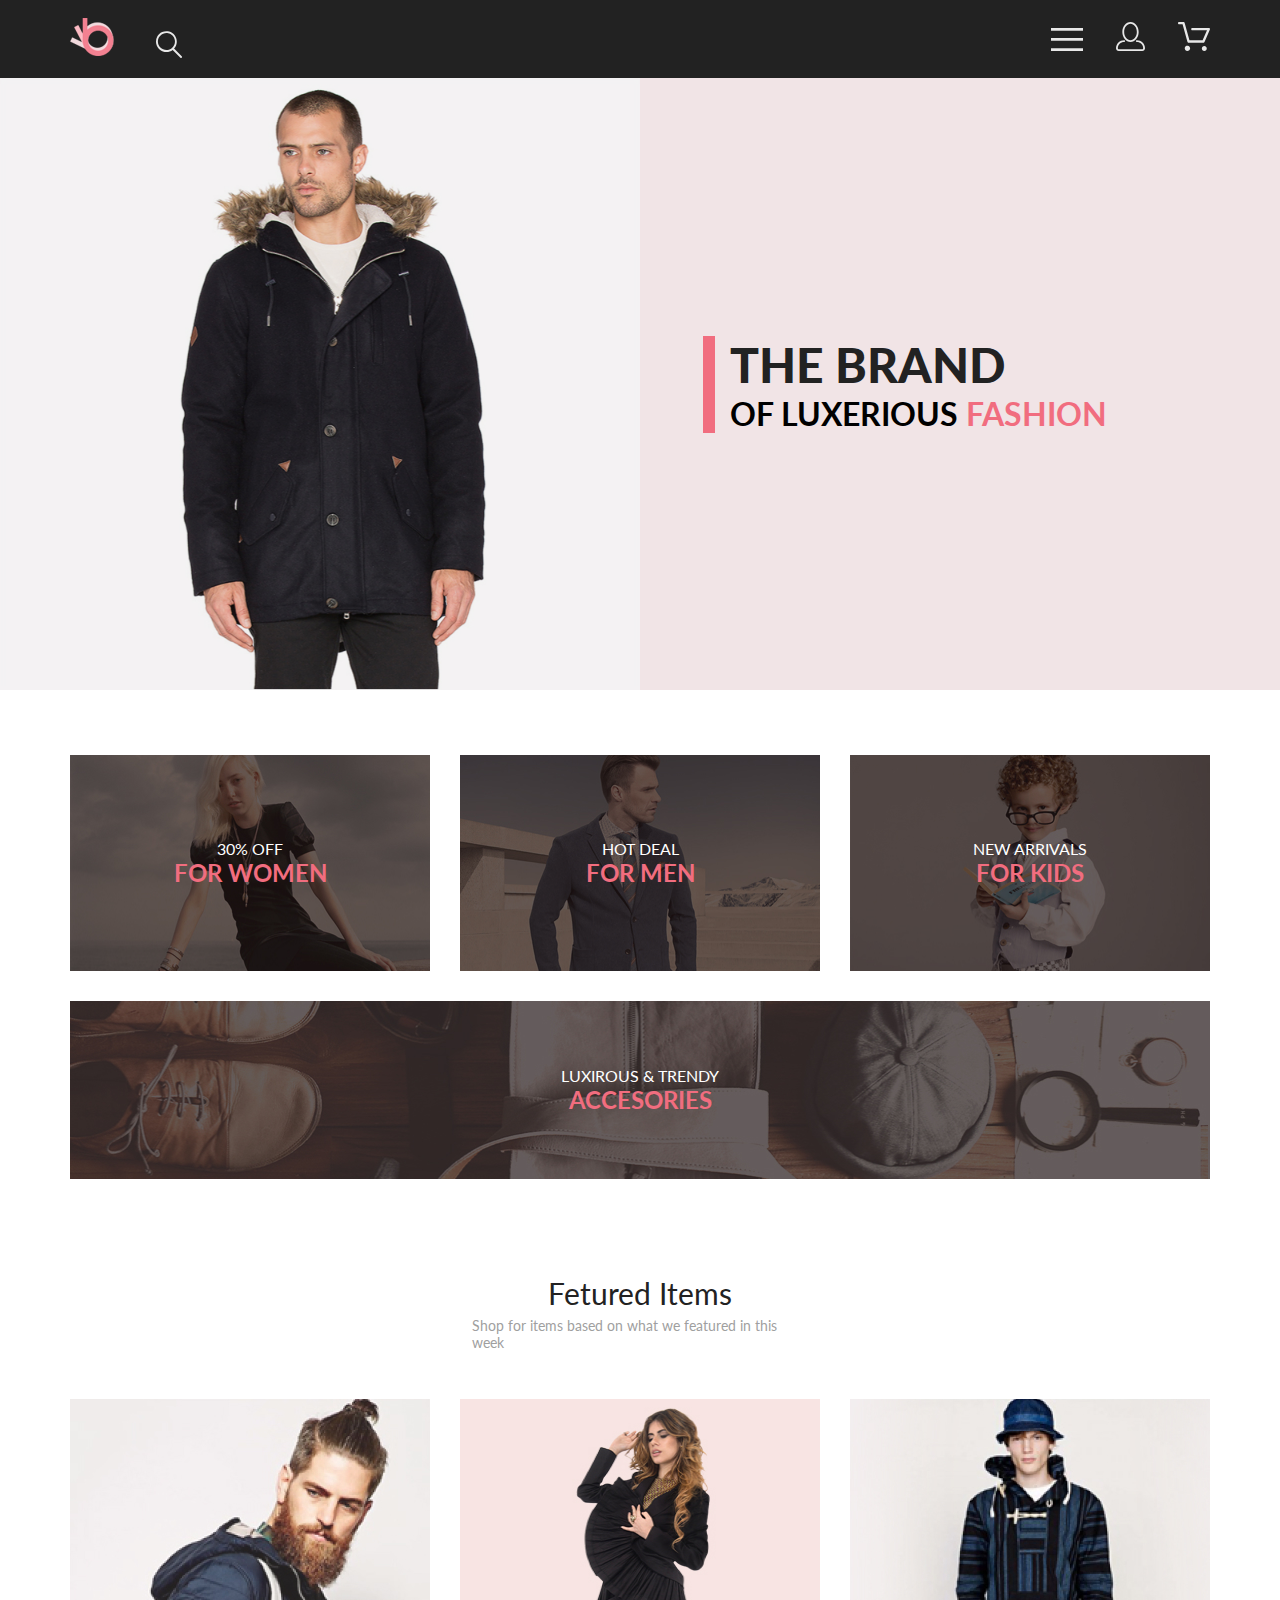
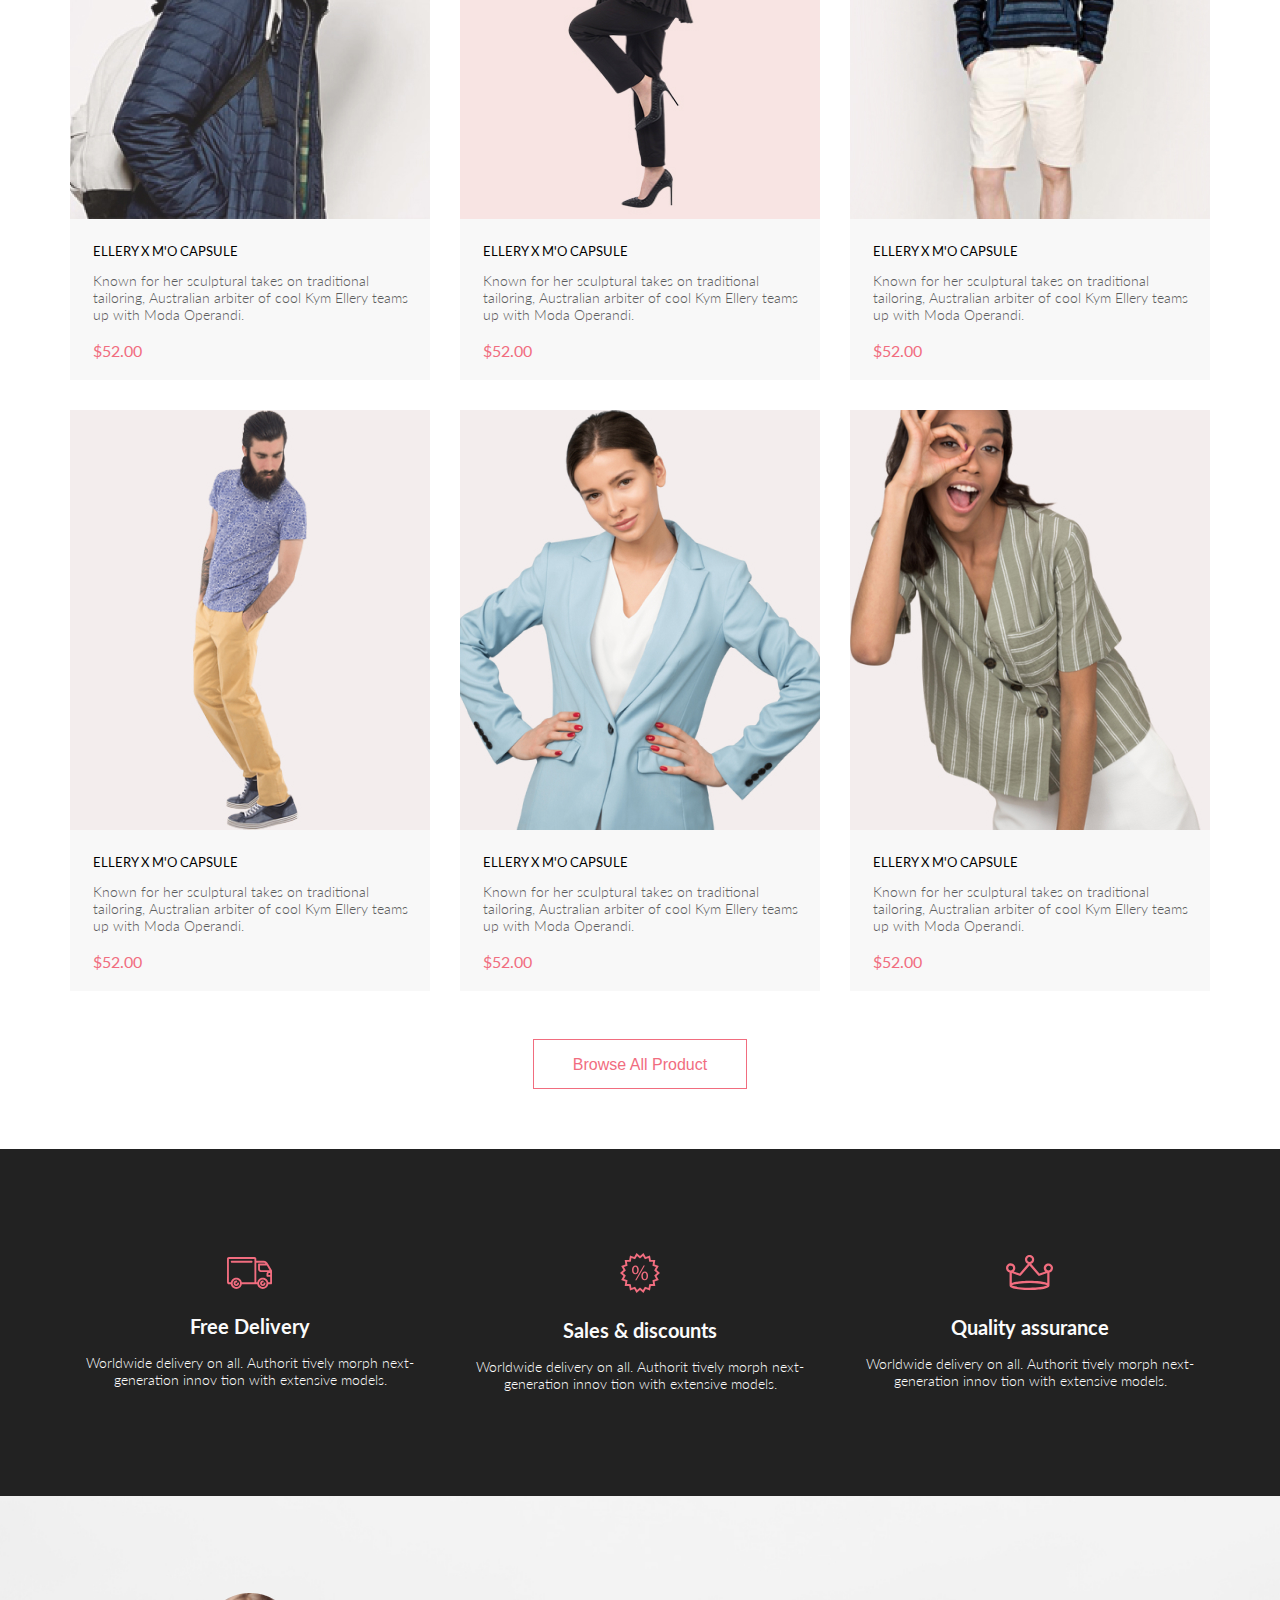
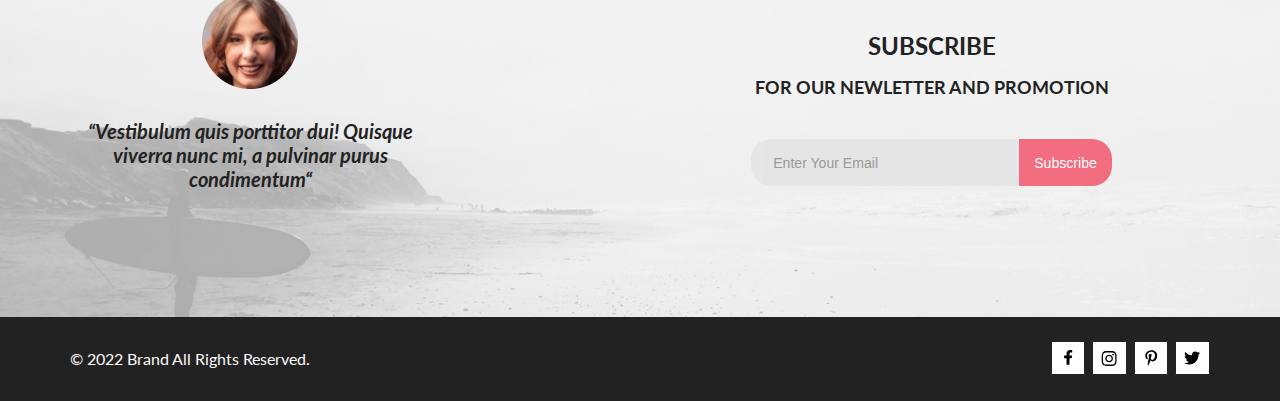
<file: HomeWork1/index.html>
﻿<!DOCTYPE html>
<html lang="en">

<head>
    <meta charset="UTF-8">
    <meta name="viewport" content="width=device-width, initial-scale=1.0">
    <title>Main</title>
    <link rel="preconnect" href="https://fonts.googleapis.com">
    <link rel="preconnect" href="https://fonts.gstatic.com" crossorigin>
    <link href="https://fonts.googleapis.com/css2?family=Lato:wght@300;400;700;900&display=swap" rel="stylesheet">
    <link rel="stylesheet" href="style/style.css">
</head>

<body>
    <div class="header__conteiner">
        <header class="header center">
            <div class="header__img1">
                <a class="header__logo-link" href="index.html">
                    <img src="img/logo.png" alt="logo">
                </a>
                <svg width="27" height="28" viewBox="0 0 27 28" fill="none" xmlns="http://www.w3.org/2000/svg">
                    <path
                        d="M19.0586 17.6249C20.6703 15.8648 21.6272 13.6038 21.7688 11.2215C21.9103 8.8392 21.2279 6.48075 19.836 4.5422C18.4441 2.60365 16.4275 1.20306 14.125 0.575643C11.8224 -0.0517774 9.37412 0.132183 7.19119 1.09663C5.00826 2.06108 3.22365 3.74727 2.13706 5.87205C1.05047 7.99682 0.728077 10.4308 1.22402 12.7652C1.71996 15.0996 3.00403 17.1922 4.8606 18.6917C6.71717 20.1912 9.03316 21.0063 11.4196 20.9999C13.672 21.003 15.8635 20.269 17.6597 18.9099L25.4076 26.7169C25.4931 26.806 25.5956 26.8771 25.7089 26.926C25.8222 26.975 25.9442 27.0008 26.0676 27.0019C26.1913 27.0023 26.3138 26.9772 26.4273 26.9282C26.5409 26.8792 26.6431 26.8072 26.7276 26.7169C26.9016 26.536 26.9987 26.2949 26.9987 26.0439C26.9987 25.793 26.9016 25.5518 26.7276 25.3709L19.0586 17.6249ZM2.88565 10.4999C2.89848 8.81465 3.40996 7.17089 4.35561 5.77587C5.30126 4.38086 6.63875 3.29703 8.19946 2.66102C9.76017 2.02501 11.4742 1.86529 13.1256 2.202C14.7769 2.53871 16.2917 3.35678 17.4788 4.55307C18.6659 5.74935 19.4722 7.27031 19.7962 8.92421C20.1202 10.5781 19.9473 12.2909 19.2993 13.8467C18.6512 15.4024 17.5571 16.7315 16.1549 17.6664C14.7526 18.6013 13.105 19.1001 11.4196 19.0999C9.14819 19.0891 6.97384 18.1774 5.37386 16.5651C3.77388 14.9527 2.879 12.7714 2.88565 10.4999Z"
                        fill="#E8E8E8" />
                </svg>

            </div>
            <div class="header__img2">
                <div class="dropdown">
                    <svg class="dropdown__button-menu" width="32" height="23" viewBox="0 0 32 23" fill="none"
                        xmlns="http://www.w3.org/2000/svg">
                        <path d="M0 23V20.31H32V23H0ZM0 12.76V10.07H32V12.76H0ZM0 2.69V0H32V2.69H0Z" fill="#E8E8E8" />
                    </svg>

                    <!-- <img class="dropdown__button-menu" src="img/img_menu.svg" alt="img menu"> -->
                    <nav class="dropdown__content">
                        <div class="dropdown__menu">
                            <h3 class="dropdown__heading">MENU</h3>
                            <h3 class="dropdown__heading-pink">MAN</h3>
                            <a href="#">Accessories</a>
                            <a href="#">Bags</a>
                            <a href="#">Denim</a>
                            <a href="#">T-Shirts</a>
                            <h3 class="dropdown__heading-pink">WOMAN</h3>
                            <a href="#">Accessories</a>
                            <a href="#">Jackets & Coats</a>
                            <a href="#">Polos</a>
                            <a href="#">T-Shirts</a>
                            <a href="#">Shirts</a>
                            <h3 class="dropdown__heading-pink">KIDS</h3>
                            <a href="#">Accessories</a>
                            <a href="#">Jackets & Coats</a>
                            <a href="#">Polos</a>
                            <a href="#">T-Shirts</a>
                            <a href="#">Shirts</a>
                            <a href="#">Bags</a>
                        </div>
                    </nav>
                </div>
                <a class="contacts__link" href="registration.html"><svg width="29" height="29" viewBox="0 0 29 29"
                        fill="none" xmlns="http://www.w3.org/2000/svg">
                        <path
                            d="M14.5 19.937C19 19.937 22.656 15.464 22.656 9.968C22.656 4.472 19 0 14.5 0C13.3631 0.0217413 12.2463 0.303398 11.2351 0.823397C10.2239 1.34339 9.34507 2.08794 8.66602 3C7.12663 4.99573 6.30819 7.45381 6.34399 9.974C6.34399 15.465 10 19.937 14.5 19.937ZM14.5 1.813C18 1.813 20.844 5.472 20.844 9.969C20.844 14.466 17.998 18.125 14.5 18.125C11.002 18.125 8.15603 14.465 8.15503 9.969C8.15403 5.473 11 1.813 14.5 1.813ZM20.844 18.125C20.6036 18.125 20.373 18.2205 20.203 18.3905C20.033 18.5605 19.9375 18.7911 19.9375 19.0315C19.9375 19.2719 20.033 19.5025 20.203 19.6725C20.373 19.8425 20.6036 19.938 20.844 19.938C22.526 19.9399 24.1386 20.6088 25.3279 21.7982C26.5172 22.9875 27.1861 24.6 27.188 26.282C27.1875 26.5221 27.0918 26.7523 26.922 26.9221C26.7522 27.0918 26.5221 27.1875 26.282 27.188H2.71997C2.47985 27.1875 2.24975 27.0918 2.07996 26.9221C1.91016 26.7523 1.81449 26.5221 1.81396 26.282C1.81608 24.6001 2.48517 22.9877 3.67444 21.7985C4.86371 20.6092 6.47608 19.9401 8.15796 19.938C8.39824 19.938 8.62868 19.8425 8.79858 19.6726C8.96849 19.5027 9.06396 19.2723 9.06396 19.032C9.06396 18.7917 8.96849 18.5613 8.79858 18.3914C8.62868 18.2215 8.39824 18.126 8.15796 18.126C5.99541 18.1279 3.92201 18.9875 2.39258 20.5164C0.863144 22.0453 0.00264777 24.1185 0 26.281C0.000794067 27.0019 0.287502 27.693 0.797241 28.2027C1.30698 28.7125 1.99811 28.9992 2.71899 29H26.282C27.0027 28.9989 27.6936 28.7121 28.2031 28.2024C28.7126 27.6927 28.9992 27.0017 29 26.281C28.9974 24.1187 28.1372 22.0457 26.6083 20.5168C25.0793 18.9878 23.0063 18.1276 20.844 18.125Z"
                            fill="#E8E8E8" />
                    </svg>
                </a>
                <a class="basket__link" href="cart.html"><svg width="32" height="29" viewBox="0 0 32 29" fill="none"
                        xmlns="http://www.w3.org/2000/svg">
                        <path
                            d="M26.2 29C25.5522 28.9738 24.9405 28.6948 24.4962 28.2227C24.0519 27.7506 23.8104 27.1232 23.8235 26.475C23.8366 25.8269 24.1033 25.2097 24.5663 24.7559C25.0293 24.3022 25.6518 24.048 26.3 24.048C26.9483 24.048 27.5707 24.3022 28.0337 24.7559C28.4967 25.2097 28.7634 25.8269 28.7765 26.475C28.7896 27.1232 28.5481 27.7506 28.1038 28.2227C27.6594 28.6948 27.0478 28.9738 26.4 29H26.2ZM6.75195 26.32C6.75195 25.79 6.90913 25.2718 7.20361 24.8311C7.4981 24.3904 7.91667 24.0469 8.40637 23.844C8.89608 23.6412 9.43497 23.5881 9.95483 23.6915C10.4747 23.7949 10.9522 24.0502 11.327 24.425C11.7018 24.7998 11.9571 25.2773 12.0605 25.7972C12.164 26.317 12.1108 26.8559 11.908 27.3456C11.7051 27.8353 11.3616 28.2539 10.9209 28.5483C10.4802 28.8428 9.96206 29 9.43201 29C9.0799 29.0003 8.73114 28.9311 8.40576 28.7966C8.08038 28.662 7.78472 28.4646 7.53564 28.2158C7.28657 27.9669 7.08903 27.6713 6.95422 27.3461C6.81942 27.0208 6.75 26.6721 6.75 26.32H6.75195ZM10.552 20.686C10.2926 20.6868 10.04 20.6024 9.83313 20.4457C9.62629 20.2891 9.47661 20.0689 9.40698 19.819L4.57397 2.36401H1.18103C0.867544 2.36401 0.566883 2.23947 0.345215 2.01781C0.123547 1.79614 -0.000976562 1.49549 -0.000976562 1.18201C-0.000976562 0.868519 0.123547 0.567873 0.345215 0.346205C0.566883 0.124537 0.867544 5.81268e-06 1.18103 5.81268e-06H5.46204C5.72153 -0.00080736 5.97406 0.0837201 6.18079 0.240568C6.38751 0.397416 6.53686 0.617884 6.60596 0.868006L11.439 18.323H24.6169L29 8.27501H14.4C14.2418 8.27961 14.0844 8.25242 13.9369 8.19507C13.7894 8.13771 13.6549 8.05134 13.5414 7.94108C13.4279 7.83082 13.3376 7.69891 13.276 7.55315C13.2144 7.40739 13.1826 7.25075 13.1826 7.0925C13.1826 6.93426 13.2144 6.77762 13.276 6.63186C13.3376 6.4861 13.4279 6.35419 13.5414 6.24393C13.6549 6.13367 13.7894 6.0473 13.9369 5.98994C14.0844 5.93259 14.2418 5.90541 14.4 5.91001H30.813C31.0087 5.90996 31.2013 5.95866 31.3734 6.05172C31.5456 6.14478 31.6918 6.27926 31.799 6.44301C31.9068 6.60729 31.9724 6.79569 31.9899 6.99145C32.0073 7.18721 31.9762 7.38424 31.899 7.565L26.494 19.977C26.4016 20.1876 26.25 20.3668 26.0575 20.4927C25.865 20.6186 25.64 20.6858 25.41 20.686H10.552Z"
                            fill="#E8E8E8" />
                    </svg>
                </a>
            </div>
        </header>
    </div>
    <div class="top__conteiner">
        <section class="top center">
            <img class="top__main-photo" src="img/photo_man.jpg" alt="photo man">
            <div class="top__block">
                <!-- <img class="top__img-rectangle" src="img/rectangle.png" alt="rectangle"> -->
                <div class="top__block-text">
                    <h1 class="top__heading">THE BRAND
                        <h3 class="top__heading__newline">OF LUXERIOUS <span
                                class="top__heading__newline-pink">FASHION</span>
                        </h3>
                    </h1>
                </div>
            </div>
        </section>
    </div>
    <div class="top-content__conteiner">
        <section class="top-content center">
            <article class="top-content__item top-content__item__1">
                <h5 class="top-content__heading">30% OFF
                    <span class="top-content__heading-pink">FOR WOMEN</span>
                </h5>
            </article>
            <article class="top-content__item top-content__item__2">
                <h5 class="top-content__heading">HOT DEAL
                    <span class="top-content__heading-pink">FOR MEN</span>
                </h5>
            </article>
            <article class="top-content__item top-content__item__3">
                <h5 class="top-content__heading">NEW ARRIVALS
                    <span class="top-content__heading-pink">FOR KIDS</span>
                </h5>
            </article>
            <article class="top-content__item top-content__item__big">
                <h5 class="top-content__heading">LUXIROUS & TRENDY
                    <span class="top-content__heading-pink">ACCESORIES</span>
                </h5>
            </article>
        </section>
    </div>
    <div class="content__conteiner">
        <section class="content center">
            <article class="content__text-block">
                <h3 class="content__heading">Fetured Items</h3>
                <p class="content__text">Shop for items based on what we featured in this week</p>
            </article>
            <div class="content__items-box">
                <article class="content__item">
                    <img class="content__img" src="img/img1-man.jpg" alt="image1 man">
                    <div class="content__info">
                        <h5 class="content__item-heading">ELLERY X M'O CAPSULE</h5>
                        <p class="content__item-text">Known for her sculptural takes on traditional tailoring,
                            Australian
                            arbiter
                            of cool Kym Ellery teams up with Moda Operandi.</p>
                        <p class="content__item-price">$52.00</p>
                    </div>
                </article>
                <article class="content__item">
                    <img class="content__img" src="img/img2-woman.jpg" alt="image2 woman">
                    <div class="content__info">
                        <h5 class="content__item-heading">ELLERY X M'O CAPSULE</h5>
                        <p class="content__item-text">Known for her sculptural takes on traditional tailoring,
                            Australian
                            arbiter
                            of cool Kym Ellery teams up with Moda Operandi.</p>
                        <p class="content__item-price">$52.00</p>
                    </div>
                </article>
                <article class="content__item">
                    <img class="content__img" src="img/img3-man.jpg" alt="image3 man">
                    <div class="content__info">
                        <h5 class="content__item-heading">ELLERY X M'O CAPSULE</h5>
                        <p class="content__item-text">Known for her sculptural takes on traditional tailoring,
                            Australian
                            arbiter
                            of cool Kym Ellery teams up with Moda Operandi.</p>
                        <p class="content__item-price">$52.00</p>
                    </div>
                </article>
                <article class="content__item">
                    <img class="content__img" src="img/img4-man.jpg" alt="image4 man">
                    <div class="content__info">
                        <h5 class="content__item-heading">ELLERY X M'O CAPSULE</h5>
                        <p class="content__item-text">Known for her sculptural takes on traditional tailoring,
                            Australian
                            arbiter
                            of cool Kym Ellery teams up with Moda Operandi.</p>
                        <p class="content__item-price">$52.00</p>
                    </div>
                </article>
                <article class="content__item">
                    <img class="content__img" src="img/img5-woman.jpg" alt="image5 woman">
                    <div class="content__info">
                        <h5 class="content__item-heading">ELLERY X M'O CAPSULE</h5>
                        <p class="content__item-text">Known for her sculptural takes on traditional tailoring,
                            Australian
                            arbiter
                            of cool Kym Ellery teams up with Moda Operandi.</p>
                        <p class="content__item-price">$52.00</p>
                    </div>
                </article>
                <article class="content__item">
                    <img class="content__img" src="img/img6-woman.jpg" alt="image6 woman">
                    <div class="content__info">
                        <h5 class="content__item-heading">ELLERY X M'O CAPSULE</h5>
                        <p class="content__item-text">Known for her sculptural takes on traditional tailoring,
                            Australian
                            arbiter
                            of cool Kym Ellery teams up with Moda Operandi.</p>
                        <p class="content__item-price">$52.00</p>
                    </div>
                </article>
            </div>
            <a href="catalog.html"><button class="content__button">Browse All Product</button></a>
        </section>
    </div>
    <div class="bottom__conteiner">
        <section class="bottom">
            <article class="bottom__content">
                <img src="img/icon_delivery.svg" alt="icon delivery">
                <h3 class="bottom__heading">Free Delivery</h3>
                <p class="bottom__text">Worldwide delivery on all. Authorit tively morph next-generation innov tion with
                    extensive models.</p>
            </article>
            <article class="bottom__content">
                <img src="img/icon_sales.svg" alt="icon sales">
                <h3 class="bottom__heading">Sales & discounts</h3>
                <p class="bottom__text">Worldwide delivery on all. Authorit tively morph next-generation innov tion with
                    extensive models.</p>
            </article>
            <article class="bottom__content">
                <img src="img/icon_quality.svg" alt="icon delivery">
                <h3 class="bottom__heading">Quality assurance</h3>
                <p class="bottom__text">Worldwide delivery on all. Authorit tively morph next-generation innov tion with
                    extensive models.</p>
            </article>
        </section>
    </div>
    <div class="feedback__conteiner">
        <section class="feedback center">
            <article class="feedback__comment">
                <img src="img/bottom-woman.png" alt="woman in circle">
                <h3 class="feedback__comment-text">“Vestibulum quis porttitor dui! Quisque viverra nunc mi, a pulvinar
                    purus
                    condimentum“</h3>
            </article>
            <article class="feedback__form">
                <h2 class="feedback__heading__1">SUBSCRIBE
                    <span class="feedback__heading__2">FOR OUR NEWLETTER AND PROMOTION</span>
                </h2>
                <form class="feedback__form-block" action="#">
                    <input class="feedback__input" type="email" placeholder="Enter Your Email" required><button
                        class="feedback__button" type="submit">Subscribe</button>
                </form>
            </article>
        </section>
    </div>
    <div class="footer__conteiner">
        <footer class="footer center">
            <p class="footer__text">© 2022 Brand All Rights Reserved.</p>
            <div class="footer__icons">
                <a href="#"><svg class="icon icon_fb" width="11" height="16" viewBox="0 0 11 16" fill="none"
                        xmlns="http://www.w3.org/2000/svg">
                        <path
                            d="M9.08827 8.28L9.50677 5.61602H6.89013V3.88729C6.89013 3.15847 7.25565 2.44806 8.42756 2.44806H9.61713V0.179975C9.61713 0.179975 8.53763 0 7.50551 0C5.35064 0 3.94211 1.27593 3.94211 3.5857V5.61602H1.54678V8.28H3.94211V14.72H6.89013V8.28H9.08827Z"
                            fill="black" />
                    </svg>
                </a>
                <a href="#"><svg class="icon icon_inst" width="16" height="17" viewBox="0 0 16 17" fill="none"
                        xmlns="http://www.w3.org/2000/svg">
                        <path
                            d="M8.13677 4.68162C6.02163 4.68162 4.31555 6.38494 4.31555 8.49666C4.31555 10.6084 6.02163 12.3117 8.13677 12.3117C10.2519 12.3117 11.958 10.6084 11.958 8.49666C11.958 6.38494 10.2519 4.68162 8.13677 4.68162ZM8.13677 10.9769C6.76991 10.9769 5.65248 9.86463 5.65248 8.49666C5.65248 7.12869 6.76658 6.01639 8.13677 6.01639C9.50695 6.01639 10.6211 7.12869 10.6211 8.49666C10.6211 9.86463 9.50363 10.9769 8.13677 10.9769V10.9769ZM13.0056 4.52557C13.0056 5.02029 12.6065 5.41541 12.1143 5.41541C11.6188 5.41541 11.223 5.01697 11.223 4.52557C11.223 4.03416 11.6221 3.63572 12.1143 3.63572C12.6065 3.63572 13.0056 4.03416 13.0056 4.52557ZM15.5364 5.42869C15.4799 4.2367 15.2072 3.18084 14.3325 2.31092C13.4612 1.441 12.4036 1.16873 11.2097 1.10897C9.9792 1.03924 6.29101 1.03924 5.0605 1.10897C3.8699 1.16541 2.81233 1.43768 1.93768 2.3076C1.06302 3.17752 0.793639 4.23338 0.733776 5.42537C0.663937 6.65389 0.663937 10.3361 0.733776 11.5646C0.790313 12.7566 1.06302 13.8125 1.93768 14.6824C2.81233 15.5523 3.86658 15.8246 5.0605 15.8844C6.29101 15.9541 9.9792 15.9541 11.2097 15.8844C12.4036 15.8279 13.4612 15.5556 14.3325 14.6824C15.2039 13.8125 15.4766 12.7566 15.5364 11.5646C15.6063 10.3361 15.6063 6.65721 15.5364 5.42869V5.42869ZM13.9468 12.8828C13.6874 13.5336 13.1852 14.0349 12.53 14.2972C11.5489 14.6857 9.22094 14.5961 8.13677 14.5961C7.05259 14.5961 4.72128 14.6824 3.74353 14.2972C3.09169 14.0383 2.58951 13.5369 2.32678 12.8828C1.93768 11.9033 2.02747 9.57908 2.02747 8.49666C2.02747 7.41424 1.941 5.0867 2.32678 4.11053C2.58619 3.45975 3.08837 2.95838 3.74353 2.69608C4.72461 2.3076 7.05259 2.39725 8.13677 2.39725C9.22094 2.39725 11.5523 2.31092 12.53 2.69608C13.1818 2.95506 13.684 3.45643 13.9468 4.11053C14.3359 5.09002 14.2461 7.41424 14.2461 8.49666C14.2461 9.57908 14.3359 11.9066 13.9468 12.8828Z"
                            fill="black" />
                    </svg>
                </a>
                <a href="#"><svg class="icon icon_pint" width="13" height="16" viewBox="0 0 13 16" fill="none"
                        xmlns="http://www.w3.org/2000/svg">
                        <path
                            d="M6.7402 0.203125C3.55552 0.203125 0.408081 2.34063 0.408081 5.8C0.408081 8 1.63726 9.25 2.38221 9.25C2.68951 9.25 2.86643 8.3875 2.86643 8.14375C2.86643 7.85313 2.13079 7.23438 2.13079 6.025C2.13079 3.5125 4.03043 1.73125 6.48878 1.73125C8.60259 1.73125 10.167 2.94062 10.167 5.1625C10.167 6.82187 9.50585 9.93437 7.3641 9.93437C6.59121 9.93437 5.93006 9.37188 5.93006 8.56563C5.93006 7.38438 6.74951 6.24062 6.74951 5.02187C6.74951 2.95312 3.83487 3.32812 3.83487 5.82812C3.83487 6.35312 3.90006 6.93437 4.13286 7.4125C3.70451 9.26875 2.82919 12.0344 2.82919 13.9469C2.82919 14.5375 2.91299 15.1188 2.96886 15.7094C3.0744 15.8281 3.02163 15.8156 3.18304 15.7563C4.74744 13.6 4.69157 13.1781 5.39928 10.3562C5.78107 11.0875 6.76814 11.4812 7.55034 11.4812C10.8468 11.4812 12.3274 8.24688 12.3274 5.33125C12.3274 2.22813 9.66415 0.203125 6.7402 0.203125Z"
                            fill="black" />
                    </svg>
                </a>
                <a href="#"><svg class="icon icon_twit" width="17" height="16" viewBox="0 0 17 16" fill="none"
                        xmlns="http://www.w3.org/2000/svg">
                        <path
                            d="M14.4181 4.74107C14.4281 4.88319 14.4281 5.02535 14.4281 5.16747C14.4281 9.50247 11.1509 14.4974 5.16096 14.4974C3.31558 14.4974 1.60132 13.9593 0.159302 13.0253C0.421495 13.0558 0.673569 13.0659 0.94585 13.0659C2.46851 13.0659 3.8702 12.5482 4.98953 11.6649C3.5576 11.6345 2.3576 10.6903 1.94415 9.39081C2.14585 9.42125 2.34751 9.44156 2.5593 9.44156C2.85172 9.44156 3.14418 9.40094 3.41643 9.32991C1.92401 9.02531 0.80465 7.70553 0.80465 6.11163V6.07103C1.23824 6.31469 1.74249 6.46697 2.2769 6.48725C1.39959 5.89841 0.824826 4.89335 0.824826 3.75628C0.824826 3.14716 0.98614 2.58878 1.26851 2.10147C2.87187 4.09131 5.28195 5.39078 7.98443 5.53294C7.93403 5.28928 7.90376 5.0355 7.90376 4.78169C7.90376 2.97457 9.35586 1.5025 11.1609 1.5025C12.0987 1.5025 12.9457 1.89844 13.5407 2.53803C14.2768 2.39591 14.9827 2.12178 15.6079 1.74616C15.3659 2.5076 14.8516 3.14719 14.176 3.55325C14.8315 3.48222 15.4668 3.29944 16.0516 3.04566C15.608 3.69538 15.0533 4.27403 14.4181 4.74107V4.74107Z"
                            fill="black" />
                    </svg>
                </a>
            </div>
        </footer>
    </div>
</body>

</html>
</file>
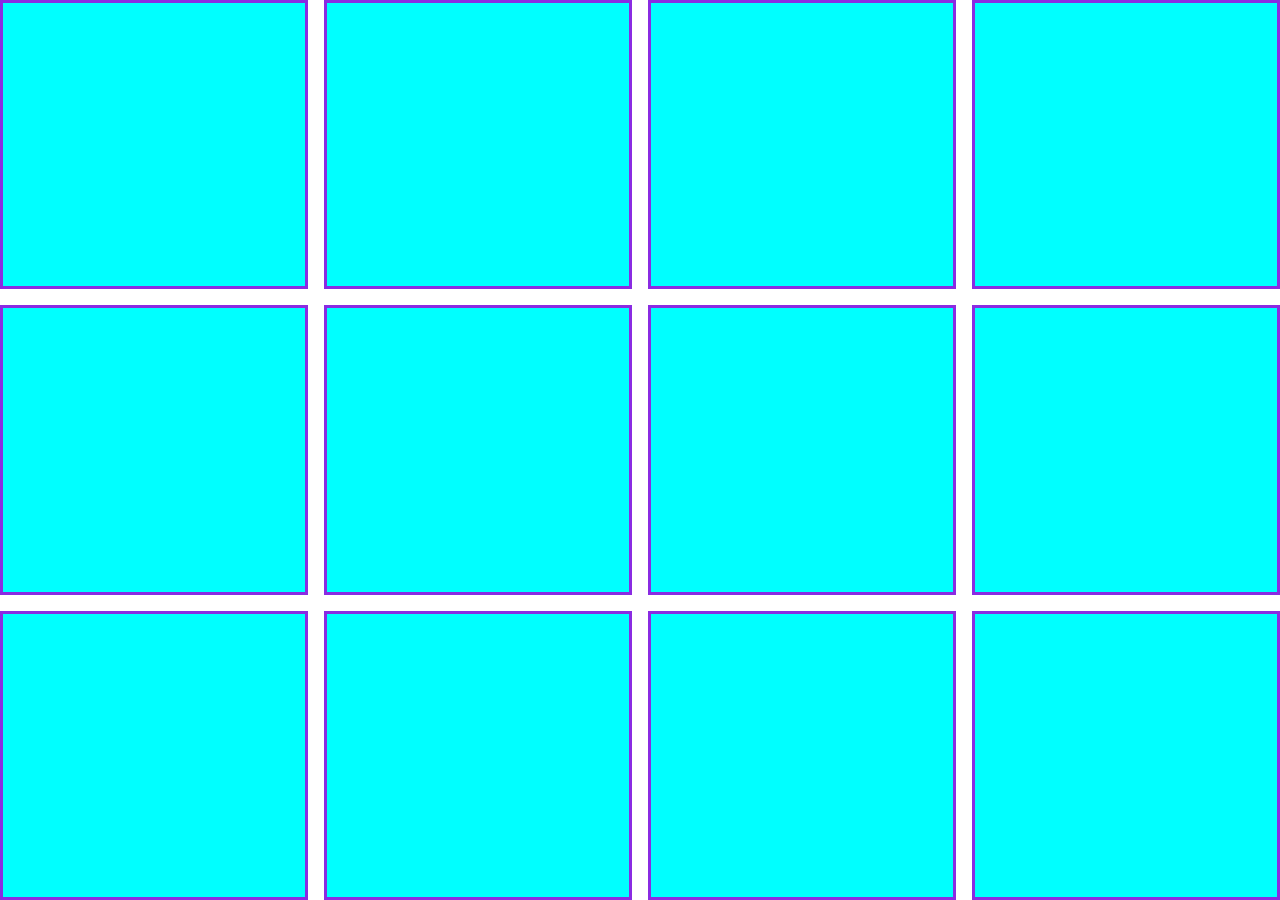
<file: Seminar5/task1/index.html>
﻿<!DOCTYPE html>
<html lang="en">

<head>
    <meta charset="UTF-8">
    <meta name="viewport" content="width=device-width, initial-scale=1.0">
    <link rel="stylesheet" href="style.css">
    <title>task1</title>
</head>

<body>
    <div class="wrapper">
        <div class="item"></div>
        <div class="item"></div>
        <div class="item"></div>
        <div class="item"></div>
        <div class="item"></div>
        <div class="item"></div>
        <div class="item"></div>
        <div class="item"></div>
        <div class="item"></div>
        <div class="item"></div>
        <div class="item"></div>
        <div class="item"></div>
    </div>
</body>

</html>
</file>
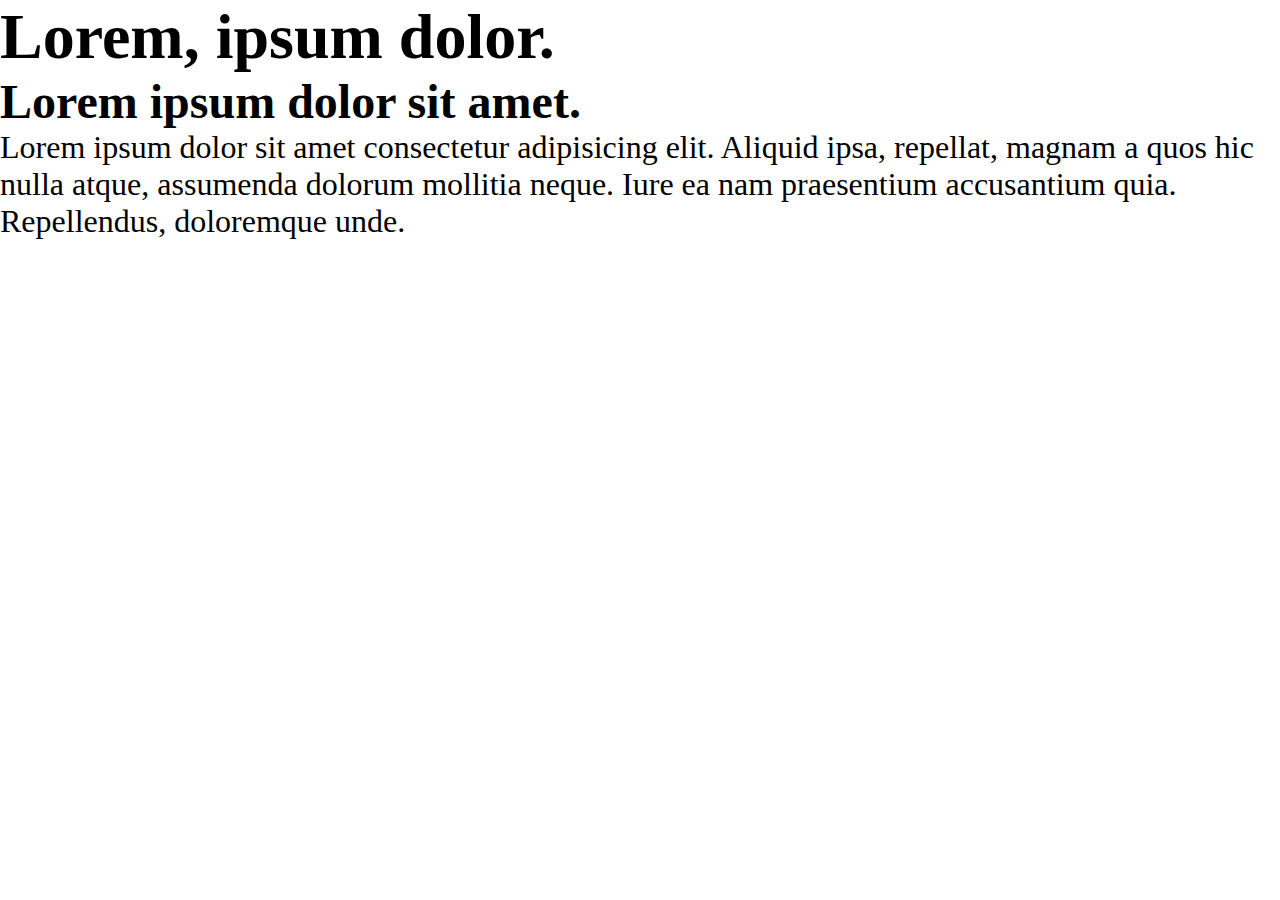
<file: Seminar5/task2/index.html>
﻿<!DOCTYPE html>
<html lang="en">

<head>
    <meta charset="UTF-8">
    <meta name="viewport" content="width=device-width, initial-scale=1.0">
    <link rel="stylesheet" href="style.css">
    <title>task2</title>
</head>

<body>
    <h1>Lorem, ipsum dolor.</h1>
    <h2>Lorem ipsum dolor sit amet.</h2>
    <p>Lorem ipsum dolor sit amet consectetur adipisicing elit. Aliquid ipsa, repellat, magnam a quos hic nulla atque,
        assumenda dolorum mollitia neque. Iure ea nam praesentium accusantium quia. Repellendus, doloremque unde.</p>
</body>

</html>
</file>
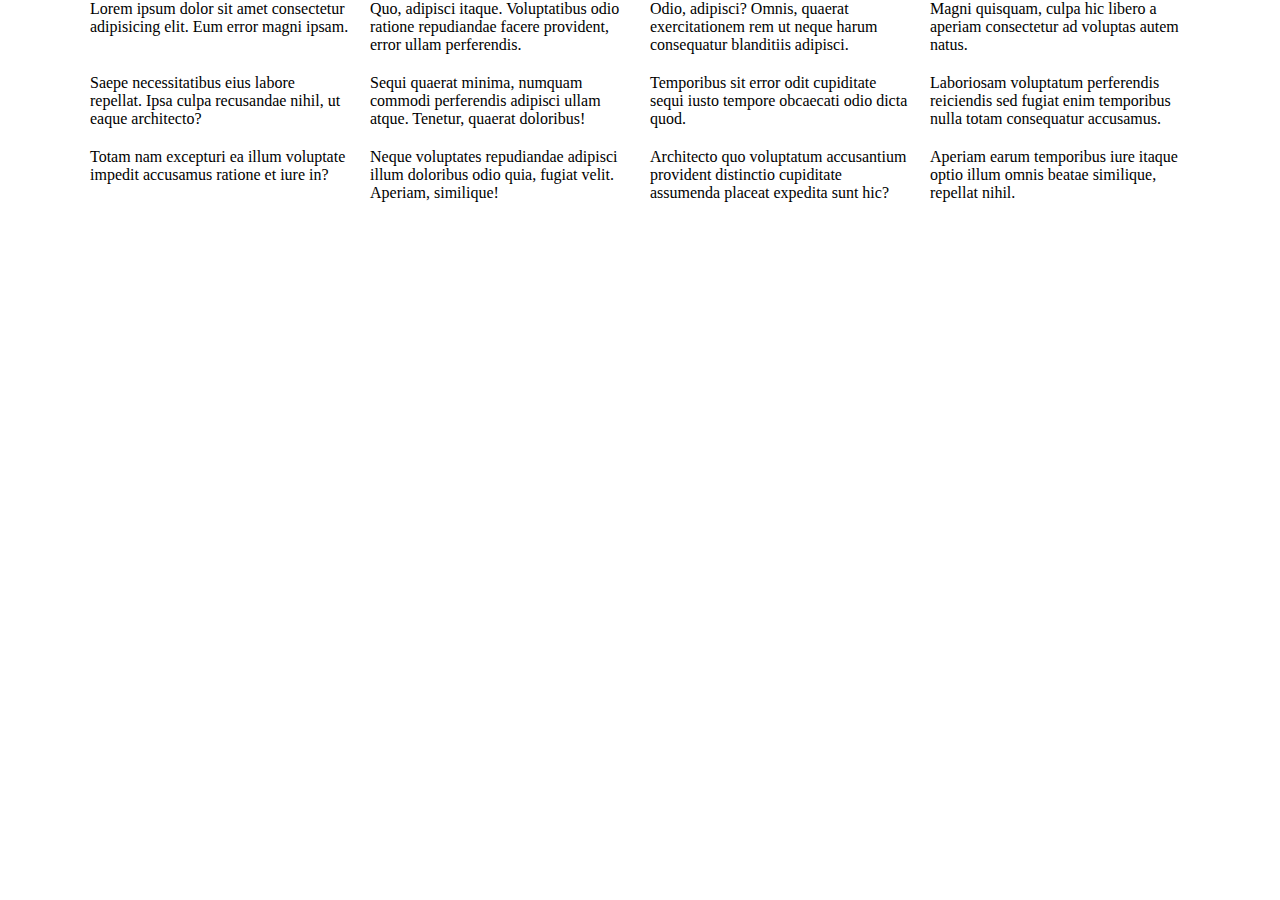
<file: Seminar5/task3/index.html>
﻿<!DOCTYPE html>
<html lang="en">

<head>
    <meta charset="UTF-8">
    <meta name="viewport" content="width=device-width, initial-scale=1.0">
    <link rel="stylesheet" href="style.css">
    <title>task3</title>
</head>

<body>
    <div class="wrapper">
        <p>Lorem ipsum dolor sit amet consectetur adipisicing elit. Eum error magni ipsam.</p>
        <p>Quo, adipisci itaque. Voluptatibus odio ratione repudiandae facere provident, error ullam perferendis.</p>
        <p>Odio, adipisci? Omnis, quaerat exercitationem rem ut neque harum consequatur blanditiis adipisci.</p>
        <p>Magni quisquam, culpa hic libero a aperiam consectetur ad voluptas autem natus.</p>
        <p>Saepe necessitatibus eius labore repellat. Ipsa culpa recusandae nihil, ut eaque architecto?</p>
        <p>Sequi quaerat minima, numquam commodi perferendis adipisci ullam atque. Tenetur, quaerat doloribus!</p>
        <p>Temporibus sit error odit cupiditate sequi iusto tempore obcaecati odio dicta quod.</p>
        <p>Laboriosam voluptatum perferendis reiciendis sed fugiat enim temporibus nulla totam consequatur accusamus.
        </p>
        <p>Totam nam excepturi ea illum voluptate impedit accusamus ratione et iure in?</p>
        <p>Neque voluptates repudiandae adipisci illum doloribus odio quia, fugiat velit. Aperiam, similique!</p>
        <p>Architecto quo voluptatum accusantium provident distinctio cupiditate assumenda placeat expedita sunt hic?
        </p>
        <p>Aperiam earum temporibus iure itaque optio illum omnis beatae similique, repellat nihil.</p>
    </div>
</body>

</html>
</file>
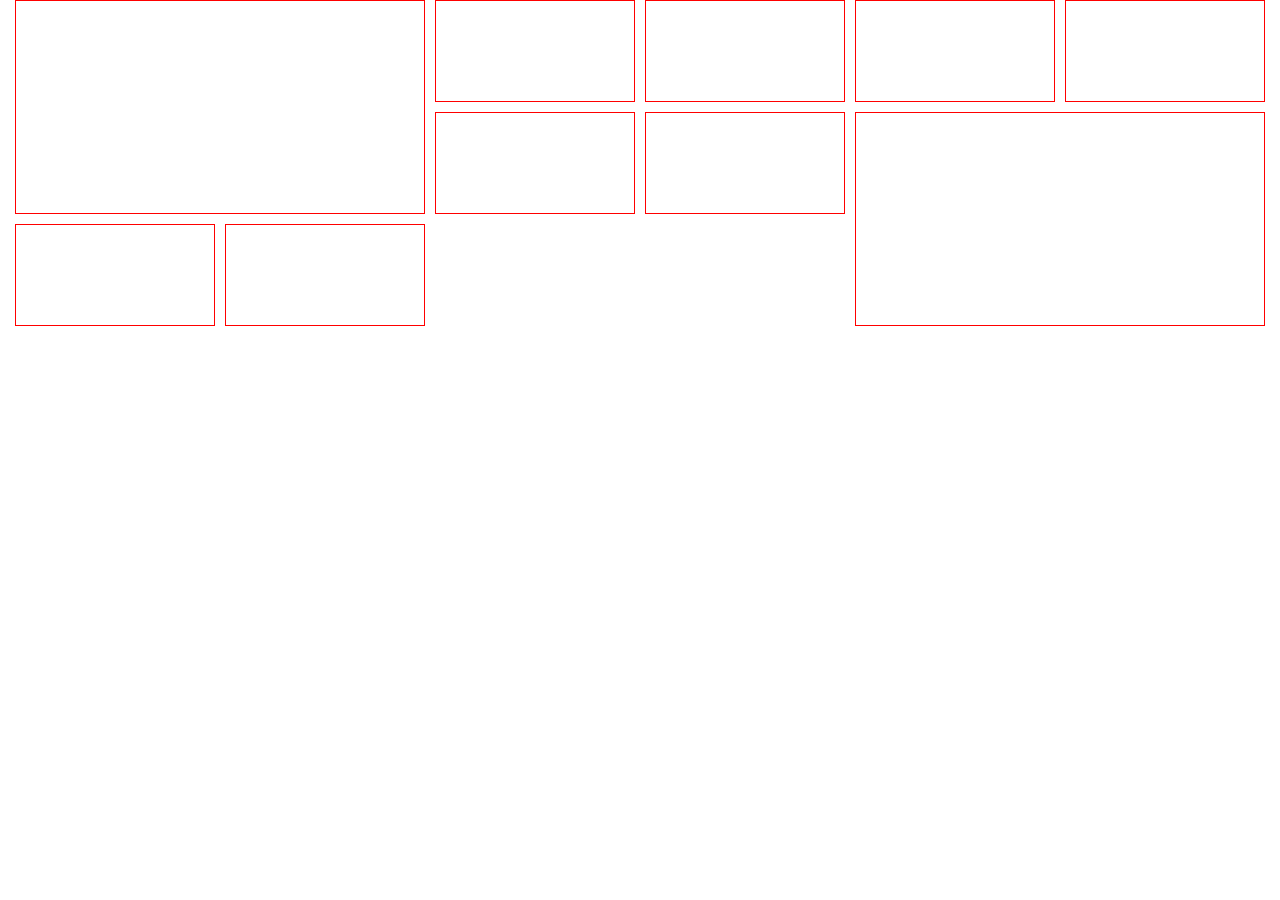
<file: Seminar5/task4/index.html>
﻿<!DOCTYPE html>
<html lang="en">

<head>
    <meta charset="UTF-8">
    <meta name="viewport" content="width=device-width, initial-scale=1.0">
    <link rel="stylesheet" href="style.css">
    <title>task4</title>
</head>

<body>
    <div class="wrapper">
        <div class="item big-item"></div>
        <div class="item"></div>
        <div class="item"></div>
        <div class="item"></div>
        <div class="item"></div>
        <div class="item"></div>
        <div class="item"></div>
        <div class="item big-item"></div>
        <div class="item"></div>
        <div class="item"></div>
    </div>
</body>

</html>
</file>
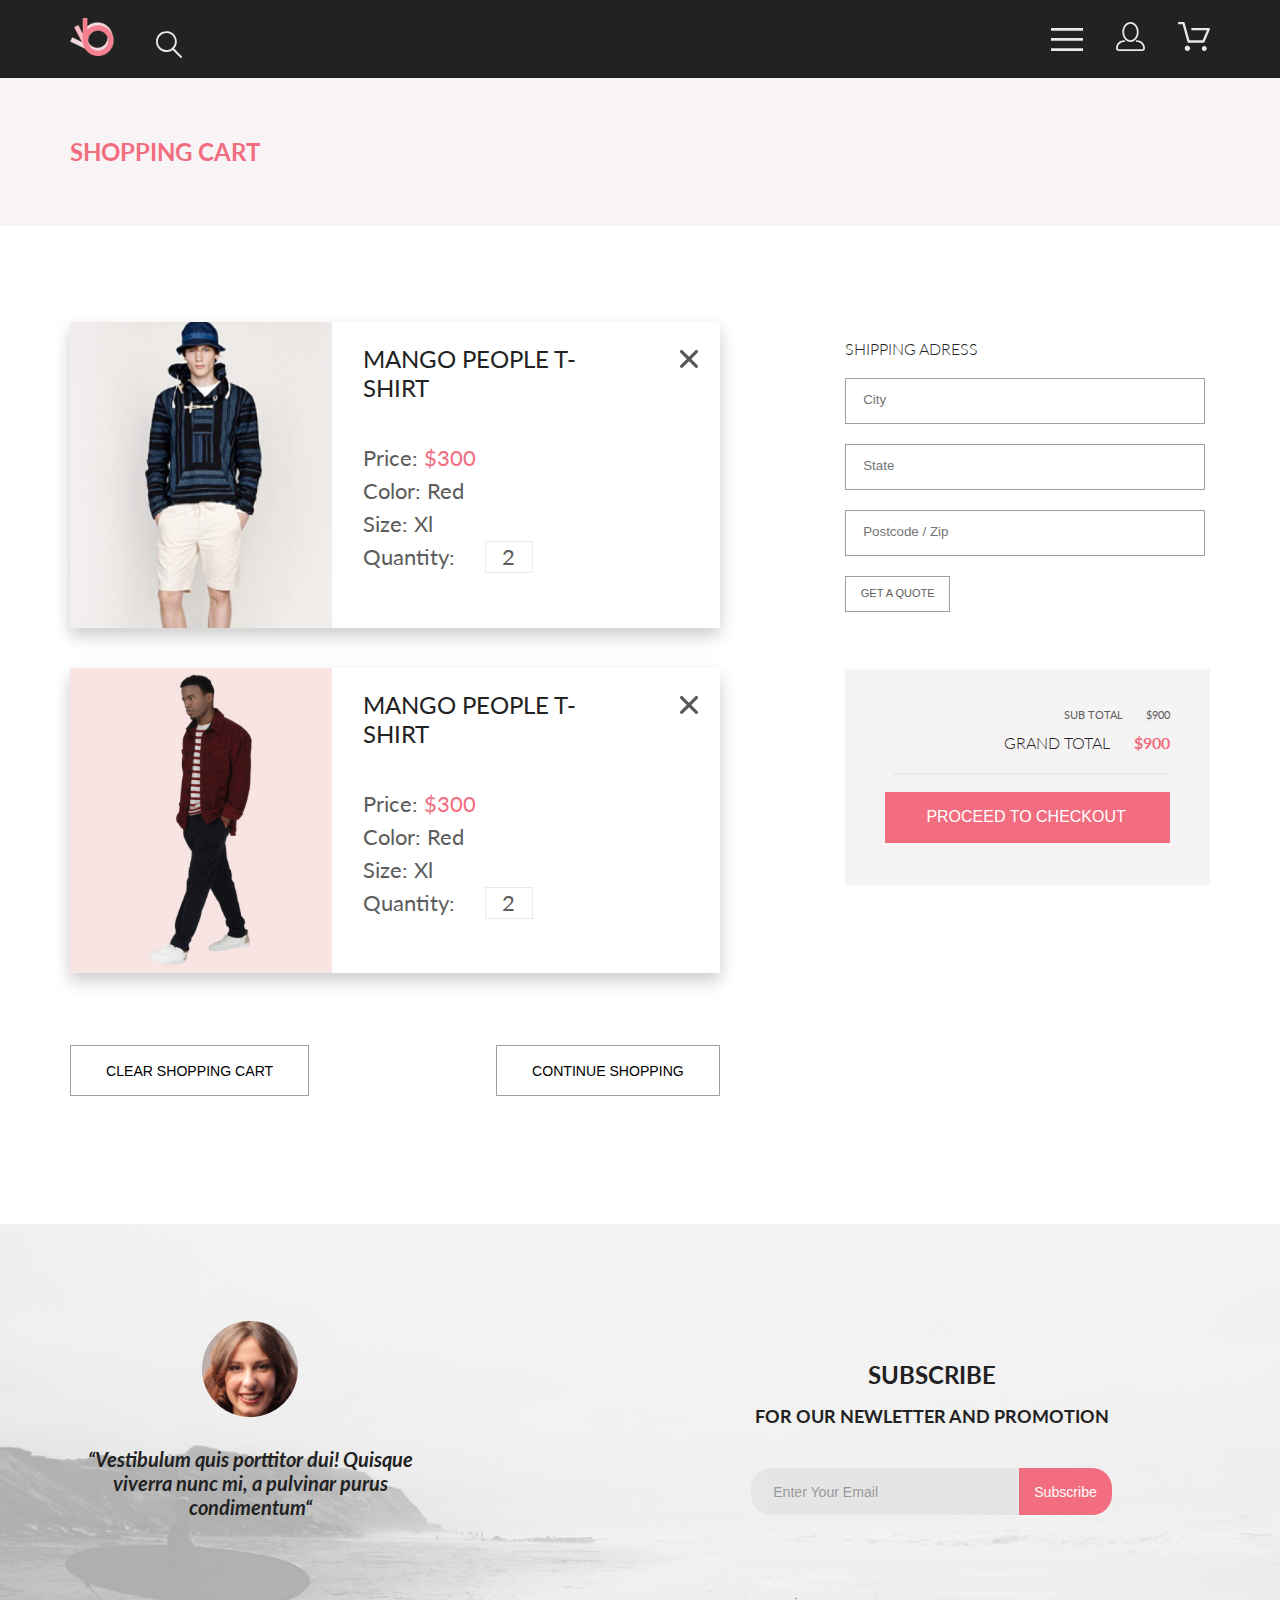
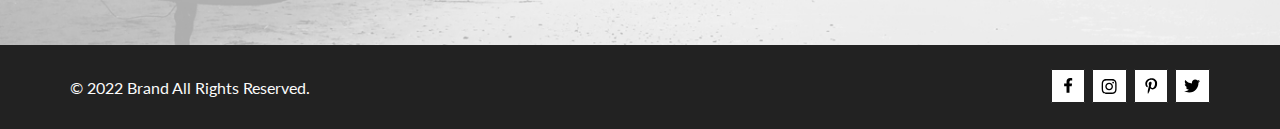
<file: HomeWork1/cart.html>
﻿<!DOCTYPE html>
<html lang="en">

<head>
    <meta charset="UTF-8">
    <meta name="viewport" content="width=device-width, initial-scale=1.0">
    <title>Cart</title>
    <link rel="preconnect" href="https://fonts.googleapis.com">
    <link rel="preconnect" href="https://fonts.gstatic.com" crossorigin>
    <link href="https://fonts.googleapis.com/css2?family=Lato:wght@300;400;700;900&display=swap" rel="stylesheet">
    <link rel="stylesheet" href="style/style.css">
</head>

<body>
    <div class="header__conteiner">
        <header class="header center">
            <div class="header__img1">
                <a class="header__logo-link" href="index.html">
                    <img src="img/logo.png" alt="logo">
                </a>
                <svg width="27" height="28" viewBox="0 0 27 28" fill="none" xmlns="http://www.w3.org/2000/svg">
                    <path
                        d="M19.0586 17.6249C20.6703 15.8648 21.6272 13.6038 21.7688 11.2215C21.9103 8.8392 21.2279 6.48075 19.836 4.5422C18.4441 2.60365 16.4275 1.20306 14.125 0.575643C11.8224 -0.0517774 9.37412 0.132183 7.19119 1.09663C5.00826 2.06108 3.22365 3.74727 2.13706 5.87205C1.05047 7.99682 0.728077 10.4308 1.22402 12.7652C1.71996 15.0996 3.00403 17.1922 4.8606 18.6917C6.71717 20.1912 9.03316 21.0063 11.4196 20.9999C13.672 21.003 15.8635 20.269 17.6597 18.9099L25.4076 26.7169C25.4931 26.806 25.5956 26.8771 25.7089 26.926C25.8222 26.975 25.9442 27.0008 26.0676 27.0019C26.1913 27.0023 26.3138 26.9772 26.4273 26.9282C26.5409 26.8792 26.6431 26.8072 26.7276 26.7169C26.9016 26.536 26.9987 26.2949 26.9987 26.0439C26.9987 25.793 26.9016 25.5518 26.7276 25.3709L19.0586 17.6249ZM2.88565 10.4999C2.89848 8.81465 3.40996 7.17089 4.35561 5.77587C5.30126 4.38086 6.63875 3.29703 8.19946 2.66102C9.76017 2.02501 11.4742 1.86529 13.1256 2.202C14.7769 2.53871 16.2917 3.35678 17.4788 4.55307C18.6659 5.74935 19.4722 7.27031 19.7962 8.92421C20.1202 10.5781 19.9473 12.2909 19.2993 13.8467C18.6512 15.4024 17.5571 16.7315 16.1549 17.6664C14.7526 18.6013 13.105 19.1001 11.4196 19.0999C9.14819 19.0891 6.97384 18.1774 5.37386 16.5651C3.77388 14.9527 2.879 12.7714 2.88565 10.4999Z"
                        fill="#E8E8E8" />
                </svg>

            </div>
            <div class="header__img2">
                <div class="dropdown">
                    <svg class="dropdown__button-menu" width="32" height="23" viewBox="0 0 32 23" fill="none"
                        xmlns="http://www.w3.org/2000/svg">
                        <path d="M0 23V20.31H32V23H0ZM0 12.76V10.07H32V12.76H0ZM0 2.69V0H32V2.69H0Z" fill="#E8E8E8" />
                    </svg>

                    <!-- <img class="dropdown__button-menu" src="img/img_menu.svg" alt="img menu"> -->
                    <nav class="dropdown__content">
                        <div class="dropdown__menu">
                            <h3 class="dropdown__heading">MENU</h3>
                            <h3 class="dropdown__heading-pink">MAN</h3>
                            <a href="#">Accessories</a>
                            <a href="#">Bags</a>
                            <a href="#">Denim</a>
                            <a href="#">T-Shirts</a>
                            <h3 class="dropdown__heading-pink">WOMAN</h3>
                            <a href="#">Accessories</a>
                            <a href="#">Jackets & Coats</a>
                            <a href="#">Polos</a>
                            <a href="#">T-Shirts</a>
                            <a href="#">Shirts</a>
                            <h3 class="dropdown__heading-pink">KIDS</h3>
                            <a href="#">Accessories</a>
                            <a href="#">Jackets & Coats</a>
                            <a href="#">Polos</a>
                            <a href="#">T-Shirts</a>
                            <a href="#">Shirts</a>
                            <a href="#">Bags</a>
                        </div>
                    </nav>
                </div>
                <a class="contacts__link" href="registration.html"><svg width="29" height="29" viewBox="0 0 29 29"
                        fill="none" xmlns="http://www.w3.org/2000/svg">
                        <path
                            d="M14.5 19.937C19 19.937 22.656 15.464 22.656 9.968C22.656 4.472 19 0 14.5 0C13.3631 0.0217413 12.2463 0.303398 11.2351 0.823397C10.2239 1.34339 9.34507 2.08794 8.66602 3C7.12663 4.99573 6.30819 7.45381 6.34399 9.974C6.34399 15.465 10 19.937 14.5 19.937ZM14.5 1.813C18 1.813 20.844 5.472 20.844 9.969C20.844 14.466 17.998 18.125 14.5 18.125C11.002 18.125 8.15603 14.465 8.15503 9.969C8.15403 5.473 11 1.813 14.5 1.813ZM20.844 18.125C20.6036 18.125 20.373 18.2205 20.203 18.3905C20.033 18.5605 19.9375 18.7911 19.9375 19.0315C19.9375 19.2719 20.033 19.5025 20.203 19.6725C20.373 19.8425 20.6036 19.938 20.844 19.938C22.526 19.9399 24.1386 20.6088 25.3279 21.7982C26.5172 22.9875 27.1861 24.6 27.188 26.282C27.1875 26.5221 27.0918 26.7523 26.922 26.9221C26.7522 27.0918 26.5221 27.1875 26.282 27.188H2.71997C2.47985 27.1875 2.24975 27.0918 2.07996 26.9221C1.91016 26.7523 1.81449 26.5221 1.81396 26.282C1.81608 24.6001 2.48517 22.9877 3.67444 21.7985C4.86371 20.6092 6.47608 19.9401 8.15796 19.938C8.39824 19.938 8.62868 19.8425 8.79858 19.6726C8.96849 19.5027 9.06396 19.2723 9.06396 19.032C9.06396 18.7917 8.96849 18.5613 8.79858 18.3914C8.62868 18.2215 8.39824 18.126 8.15796 18.126C5.99541 18.1279 3.92201 18.9875 2.39258 20.5164C0.863144 22.0453 0.00264777 24.1185 0 26.281C0.000794067 27.0019 0.287502 27.693 0.797241 28.2027C1.30698 28.7125 1.99811 28.9992 2.71899 29H26.282C27.0027 28.9989 27.6936 28.7121 28.2031 28.2024C28.7126 27.6927 28.9992 27.0017 29 26.281C28.9974 24.1187 28.1372 22.0457 26.6083 20.5168C25.0793 18.9878 23.0063 18.1276 20.844 18.125Z"
                            fill="#E8E8E8" />
                    </svg>
                </a>
                <a class="basket__link" href="cart.html"><svg width="32" height="29" viewBox="0 0 32 29" fill="none"
                        xmlns="http://www.w3.org/2000/svg">
                        <path
                            d="M26.2 29C25.5522 28.9738 24.9405 28.6948 24.4962 28.2227C24.0519 27.7506 23.8104 27.1232 23.8235 26.475C23.8366 25.8269 24.1033 25.2097 24.5663 24.7559C25.0293 24.3022 25.6518 24.048 26.3 24.048C26.9483 24.048 27.5707 24.3022 28.0337 24.7559C28.4967 25.2097 28.7634 25.8269 28.7765 26.475C28.7896 27.1232 28.5481 27.7506 28.1038 28.2227C27.6594 28.6948 27.0478 28.9738 26.4 29H26.2ZM6.75195 26.32C6.75195 25.79 6.90913 25.2718 7.20361 24.8311C7.4981 24.3904 7.91667 24.0469 8.40637 23.844C8.89608 23.6412 9.43497 23.5881 9.95483 23.6915C10.4747 23.7949 10.9522 24.0502 11.327 24.425C11.7018 24.7998 11.9571 25.2773 12.0605 25.7972C12.164 26.317 12.1108 26.8559 11.908 27.3456C11.7051 27.8353 11.3616 28.2539 10.9209 28.5483C10.4802 28.8428 9.96206 29 9.43201 29C9.0799 29.0003 8.73114 28.9311 8.40576 28.7966C8.08038 28.662 7.78472 28.4646 7.53564 28.2158C7.28657 27.9669 7.08903 27.6713 6.95422 27.3461C6.81942 27.0208 6.75 26.6721 6.75 26.32H6.75195ZM10.552 20.686C10.2926 20.6868 10.04 20.6024 9.83313 20.4457C9.62629 20.2891 9.47661 20.0689 9.40698 19.819L4.57397 2.36401H1.18103C0.867544 2.36401 0.566883 2.23947 0.345215 2.01781C0.123547 1.79614 -0.000976562 1.49549 -0.000976562 1.18201C-0.000976562 0.868519 0.123547 0.567873 0.345215 0.346205C0.566883 0.124537 0.867544 5.81268e-06 1.18103 5.81268e-06H5.46204C5.72153 -0.00080736 5.97406 0.0837201 6.18079 0.240568C6.38751 0.397416 6.53686 0.617884 6.60596 0.868006L11.439 18.323H24.6169L29 8.27501H14.4C14.2418 8.27961 14.0844 8.25242 13.9369 8.19507C13.7894 8.13771 13.6549 8.05134 13.5414 7.94108C13.4279 7.83082 13.3376 7.69891 13.276 7.55315C13.2144 7.40739 13.1826 7.25075 13.1826 7.0925C13.1826 6.93426 13.2144 6.77762 13.276 6.63186C13.3376 6.4861 13.4279 6.35419 13.5414 6.24393C13.6549 6.13367 13.7894 6.0473 13.9369 5.98994C14.0844 5.93259 14.2418 5.90541 14.4 5.91001H30.813C31.0087 5.90996 31.2013 5.95866 31.3734 6.05172C31.5456 6.14478 31.6918 6.27926 31.799 6.44301C31.9068 6.60729 31.9724 6.79569 31.9899 6.99145C32.0073 7.18721 31.9762 7.38424 31.899 7.565L26.494 19.977C26.4016 20.1876 26.25 20.3668 26.0575 20.4927C25.865 20.6186 25.64 20.6858 25.41 20.686H10.552Z"
                            fill="#E8E8E8" />
                    </svg>
                </a>
            </div>
        </header>
    </div>
    <div class="page-heading__conteiner">
        <section class="page-heading center">
            <h2 class="page-heading__heading">SHOPPING CART</h2>
        </section>
    </div>
    <div class="cart__conteiner">
        <div class="cart center">
            <div class="cart__left-block">
                <div class="cart__product">
                    <img src="img/img3-man.jpg" alt="img man">
                    <div class="cart__text-block">
                        <h2 class="cart__cart-heading">MANGO PEOPLE T-SHIRT</h2>
                        <div class="cart__info-block">
                            <p class="cart__price-block">Price: <span class="cart__price">$300</span></p>
                            <p class="cart__color-block">Color: Red</p>
                            <p class="cart__size-block">Size: Xl</p>
                            <p class="cart__quantity-block">Quantity:
                                <span class="cart__quantity">2</span>
                            </p>
                        </div>
                    </div>
                    <svg class="cart__x-icon" width="18" height="18" viewBox="0 0 18 18" fill="none"
                        xmlns="http://www.w3.org/2000/svg">
                        <path
                            d="M11.2453 9L17.5302 2.71516C17.8285 2.41741 17.9962 2.01336 17.9966 1.59191C17.997 1.17045 17.8299 0.76611 17.5322 0.467832C17.2344 0.169555 16.8304 0.00177586 16.4089 0.00140366C15.9875 0.00103146 15.5831 0.168097 15.2848 0.465848L9 6.75069L2.71516 0.465848C2.41688 0.167571 2.01233 0 1.5905 0C1.16868 0 0.764125 0.167571 0.465848 0.465848C0.167571 0.764125 0 1.16868 0 1.5905C0 2.01233 0.167571 2.41688 0.465848 2.71516L6.75069 9L0.465848 15.2848C0.167571 15.5831 0 15.9877 0 16.4095C0 16.8313 0.167571 17.2359 0.465848 17.5342C0.764125 17.8324 1.16868 18 1.5905 18C2.01233 18 2.41688 17.8324 2.71516 17.5342L9 11.2493L15.2848 17.5342C15.5831 17.8324 15.9877 18 16.4095 18C16.8313 18 17.2359 17.8324 17.5342 17.5342C17.8324 17.2359 18 16.8313 18 16.4095C18 15.9877 17.8324 15.5831 17.5342 15.2848L11.2453 9Z"
                            fill="#575757" />
                    </svg>
                </div>
                <div class="cart__product">
                    <img src="img/img7-man.jpg" alt="img man">
                    <div class="cart__text-block">
                        <h2 class="cart__cart-heading">MANGO PEOPLE T-SHIRT</h2>
                        <div class="cart__info-block">
                            <p class="cart__price-block">Price: <span class="cart__price">$300</span></p>
                            <p class="cart__color-block">Color: Red</p>
                            <p class="cart__size-block">Size: Xl</p>
                            <div class="cart__quantity-block">Quantity:
                                <span class="cart__quantity">2</span>
                            </div>
                            </p>
                        </div>
                    </div>
                    <svg class="cart__x-icon" width="18" height="18" viewBox="0 0 18 18" fill="none"
                        xmlns="http://www.w3.org/2000/svg">
                        <path
                            d="M11.2453 9L17.5302 2.71516C17.8285 2.41741 17.9962 2.01336 17.9966 1.59191C17.997 1.17045 17.8299 0.76611 17.5322 0.467832C17.2344 0.169555 16.8304 0.00177586 16.4089 0.00140366C15.9875 0.00103146 15.5831 0.168097 15.2848 0.465848L9 6.75069L2.71516 0.465848C2.41688 0.167571 2.01233 0 1.5905 0C1.16868 0 0.764125 0.167571 0.465848 0.465848C0.167571 0.764125 0 1.16868 0 1.5905C0 2.01233 0.167571 2.41688 0.465848 2.71516L6.75069 9L0.465848 15.2848C0.167571 15.5831 0 15.9877 0 16.4095C0 16.8313 0.167571 17.2359 0.465848 17.5342C0.764125 17.8324 1.16868 18 1.5905 18C2.01233 18 2.41688 17.8324 2.71516 17.5342L9 11.2493L15.2848 17.5342C15.5831 17.8324 15.9877 18 16.4095 18C16.8313 18 17.2359 17.8324 17.5342 17.5342C17.8324 17.2359 18 16.8313 18 16.4095C18 15.9877 17.8324 15.5831 17.5342 15.2848L11.2453 9Z"
                            fill="#575757" />
                    </svg>
                </div>
                <div class="cart__buttons-block">
                    <a href="#"><button class="cart__button" type="submit">Clear Shopping Cart</button></a>
                    <a href="catalog.html"><button class="cart__button" type="submit">Continue Shopping</button></a>
                </div>
            </div>
            <div class="cart__right-block">
                <form class="cart__form" action="#">
                    <h4 class="cart__form-heading">SHIPPING ADRESS</h4>
                    <input class="cart__input-adress" type="text" placeholder="City" required>
                    <input class="cart__input-adress" placeholder="State" type="text" required>
                    <input class="cart__input-adress" placeholder="Postcode / Zip" type="text" required>
                    <button class="cart__form-button" type="submit">Get a quote</button>
                </form>
                <div class="cart__checkout-block">
                    <p class="cart__checkout-subtotal">SUB TOTAL <span
                            class="cart__checkout-subtotal__price">$900</span>
                    </p>
                    <h4 class="cart__checkout-total">GRAND TOTAL <span class="cart__checkout-total__pink">$900</span>
                    </h4>
                    <!-- <img src="img/line.svg" alt="line"> -->
                    <hr class="cart__line">
                    <button class="cart__checkout-button">PROCEED TO CHECKOUT</button>
                </div>
            </div>
        </div>
    </div>
    <div class="feedback__conteiner">
        <section class="feedback center">
            <article class="feedback__comment">
                <img src="img/bottom-woman.png" alt="woman in circle">
                <h3 class="feedback__comment-text">“Vestibulum quis porttitor dui! Quisque viverra nunc mi, a pulvinar
                    purus
                    condimentum“</h3>
            </article>
            <article class="feedback__form">
                <h2 class="feedback__heading__1">SUBSCRIBE
                    <span class="feedback__heading__2">FOR OUR NEWLETTER AND PROMOTION</span>
                </h2>
                <form class="feedback__form-block" action="#">
                    <input class="feedback__input" type="email" placeholder="Enter Your Email" required><button
                        class="feedback__button" type="submit">Subscribe</button>
                </form>
            </article>
        </section>
    </div>
    <div class="footer__conteiner">
        <footer class="footer center">
            <p class="footer__text">© 2022 Brand All Rights Reserved.</p>
            <div class="footer__icons">
                <a href="#"><svg class="icon icon_fb" width="11" height="16" viewBox="0 0 11 16" fill="none"
                        xmlns="http://www.w3.org/2000/svg">
                        <path
                            d="M9.08827 8.28L9.50677 5.61602H6.89013V3.88729C6.89013 3.15847 7.25565 2.44806 8.42756 2.44806H9.61713V0.179975C9.61713 0.179975 8.53763 0 7.50551 0C5.35064 0 3.94211 1.27593 3.94211 3.5857V5.61602H1.54678V8.28H3.94211V14.72H6.89013V8.28H9.08827Z"
                            fill="black" />
                    </svg>
                </a>
                <a href="#"><svg class="icon icon_inst" width="16" height="17" viewBox="0 0 16 17" fill="none"
                        xmlns="http://www.w3.org/2000/svg">
                        <path
                            d="M8.13677 4.68162C6.02163 4.68162 4.31555 6.38494 4.31555 8.49666C4.31555 10.6084 6.02163 12.3117 8.13677 12.3117C10.2519 12.3117 11.958 10.6084 11.958 8.49666C11.958 6.38494 10.2519 4.68162 8.13677 4.68162ZM8.13677 10.9769C6.76991 10.9769 5.65248 9.86463 5.65248 8.49666C5.65248 7.12869 6.76658 6.01639 8.13677 6.01639C9.50695 6.01639 10.6211 7.12869 10.6211 8.49666C10.6211 9.86463 9.50363 10.9769 8.13677 10.9769V10.9769ZM13.0056 4.52557C13.0056 5.02029 12.6065 5.41541 12.1143 5.41541C11.6188 5.41541 11.223 5.01697 11.223 4.52557C11.223 4.03416 11.6221 3.63572 12.1143 3.63572C12.6065 3.63572 13.0056 4.03416 13.0056 4.52557ZM15.5364 5.42869C15.4799 4.2367 15.2072 3.18084 14.3325 2.31092C13.4612 1.441 12.4036 1.16873 11.2097 1.10897C9.9792 1.03924 6.29101 1.03924 5.0605 1.10897C3.8699 1.16541 2.81233 1.43768 1.93768 2.3076C1.06302 3.17752 0.793639 4.23338 0.733776 5.42537C0.663937 6.65389 0.663937 10.3361 0.733776 11.5646C0.790313 12.7566 1.06302 13.8125 1.93768 14.6824C2.81233 15.5523 3.86658 15.8246 5.0605 15.8844C6.29101 15.9541 9.9792 15.9541 11.2097 15.8844C12.4036 15.8279 13.4612 15.5556 14.3325 14.6824C15.2039 13.8125 15.4766 12.7566 15.5364 11.5646C15.6063 10.3361 15.6063 6.65721 15.5364 5.42869V5.42869ZM13.9468 12.8828C13.6874 13.5336 13.1852 14.0349 12.53 14.2972C11.5489 14.6857 9.22094 14.5961 8.13677 14.5961C7.05259 14.5961 4.72128 14.6824 3.74353 14.2972C3.09169 14.0383 2.58951 13.5369 2.32678 12.8828C1.93768 11.9033 2.02747 9.57908 2.02747 8.49666C2.02747 7.41424 1.941 5.0867 2.32678 4.11053C2.58619 3.45975 3.08837 2.95838 3.74353 2.69608C4.72461 2.3076 7.05259 2.39725 8.13677 2.39725C9.22094 2.39725 11.5523 2.31092 12.53 2.69608C13.1818 2.95506 13.684 3.45643 13.9468 4.11053C14.3359 5.09002 14.2461 7.41424 14.2461 8.49666C14.2461 9.57908 14.3359 11.9066 13.9468 12.8828Z"
                            fill="black" />
                    </svg>
                </a>
                <a href="#"><svg class="icon icon_pint" width="13" height="16" viewBox="0 0 13 16" fill="none"
                        xmlns="http://www.w3.org/2000/svg">
                        <path
                            d="M6.7402 0.203125C3.55552 0.203125 0.408081 2.34063 0.408081 5.8C0.408081 8 1.63726 9.25 2.38221 9.25C2.68951 9.25 2.86643 8.3875 2.86643 8.14375C2.86643 7.85313 2.13079 7.23438 2.13079 6.025C2.13079 3.5125 4.03043 1.73125 6.48878 1.73125C8.60259 1.73125 10.167 2.94062 10.167 5.1625C10.167 6.82187 9.50585 9.93437 7.3641 9.93437C6.59121 9.93437 5.93006 9.37188 5.93006 8.56563C5.93006 7.38438 6.74951 6.24062 6.74951 5.02187C6.74951 2.95312 3.83487 3.32812 3.83487 5.82812C3.83487 6.35312 3.90006 6.93437 4.13286 7.4125C3.70451 9.26875 2.82919 12.0344 2.82919 13.9469C2.82919 14.5375 2.91299 15.1188 2.96886 15.7094C3.0744 15.8281 3.02163 15.8156 3.18304 15.7563C4.74744 13.6 4.69157 13.1781 5.39928 10.3562C5.78107 11.0875 6.76814 11.4812 7.55034 11.4812C10.8468 11.4812 12.3274 8.24688 12.3274 5.33125C12.3274 2.22813 9.66415 0.203125 6.7402 0.203125Z"
                            fill="black" />
                    </svg>
                </a>
                <a href="#"><svg class="icon icon_twit" width="17" height="16" viewBox="0 0 17 16" fill="none"
                        xmlns="http://www.w3.org/2000/svg">
                        <path
                            d="M14.4181 4.74107C14.4281 4.88319 14.4281 5.02535 14.4281 5.16747C14.4281 9.50247 11.1509 14.4974 5.16096 14.4974C3.31558 14.4974 1.60132 13.9593 0.159302 13.0253C0.421495 13.0558 0.673569 13.0659 0.94585 13.0659C2.46851 13.0659 3.8702 12.5482 4.98953 11.6649C3.5576 11.6345 2.3576 10.6903 1.94415 9.39081C2.14585 9.42125 2.34751 9.44156 2.5593 9.44156C2.85172 9.44156 3.14418 9.40094 3.41643 9.32991C1.92401 9.02531 0.80465 7.70553 0.80465 6.11163V6.07103C1.23824 6.31469 1.74249 6.46697 2.2769 6.48725C1.39959 5.89841 0.824826 4.89335 0.824826 3.75628C0.824826 3.14716 0.98614 2.58878 1.26851 2.10147C2.87187 4.09131 5.28195 5.39078 7.98443 5.53294C7.93403 5.28928 7.90376 5.0355 7.90376 4.78169C7.90376 2.97457 9.35586 1.5025 11.1609 1.5025C12.0987 1.5025 12.9457 1.89844 13.5407 2.53803C14.2768 2.39591 14.9827 2.12178 15.6079 1.74616C15.3659 2.5076 14.8516 3.14719 14.176 3.55325C14.8315 3.48222 15.4668 3.29944 16.0516 3.04566C15.608 3.69538 15.0533 4.27403 14.4181 4.74107V4.74107Z"
                            fill="black" />
                    </svg>
                </a>
            </div>
        </footer>
    </div>
</body>

</html>
</file>
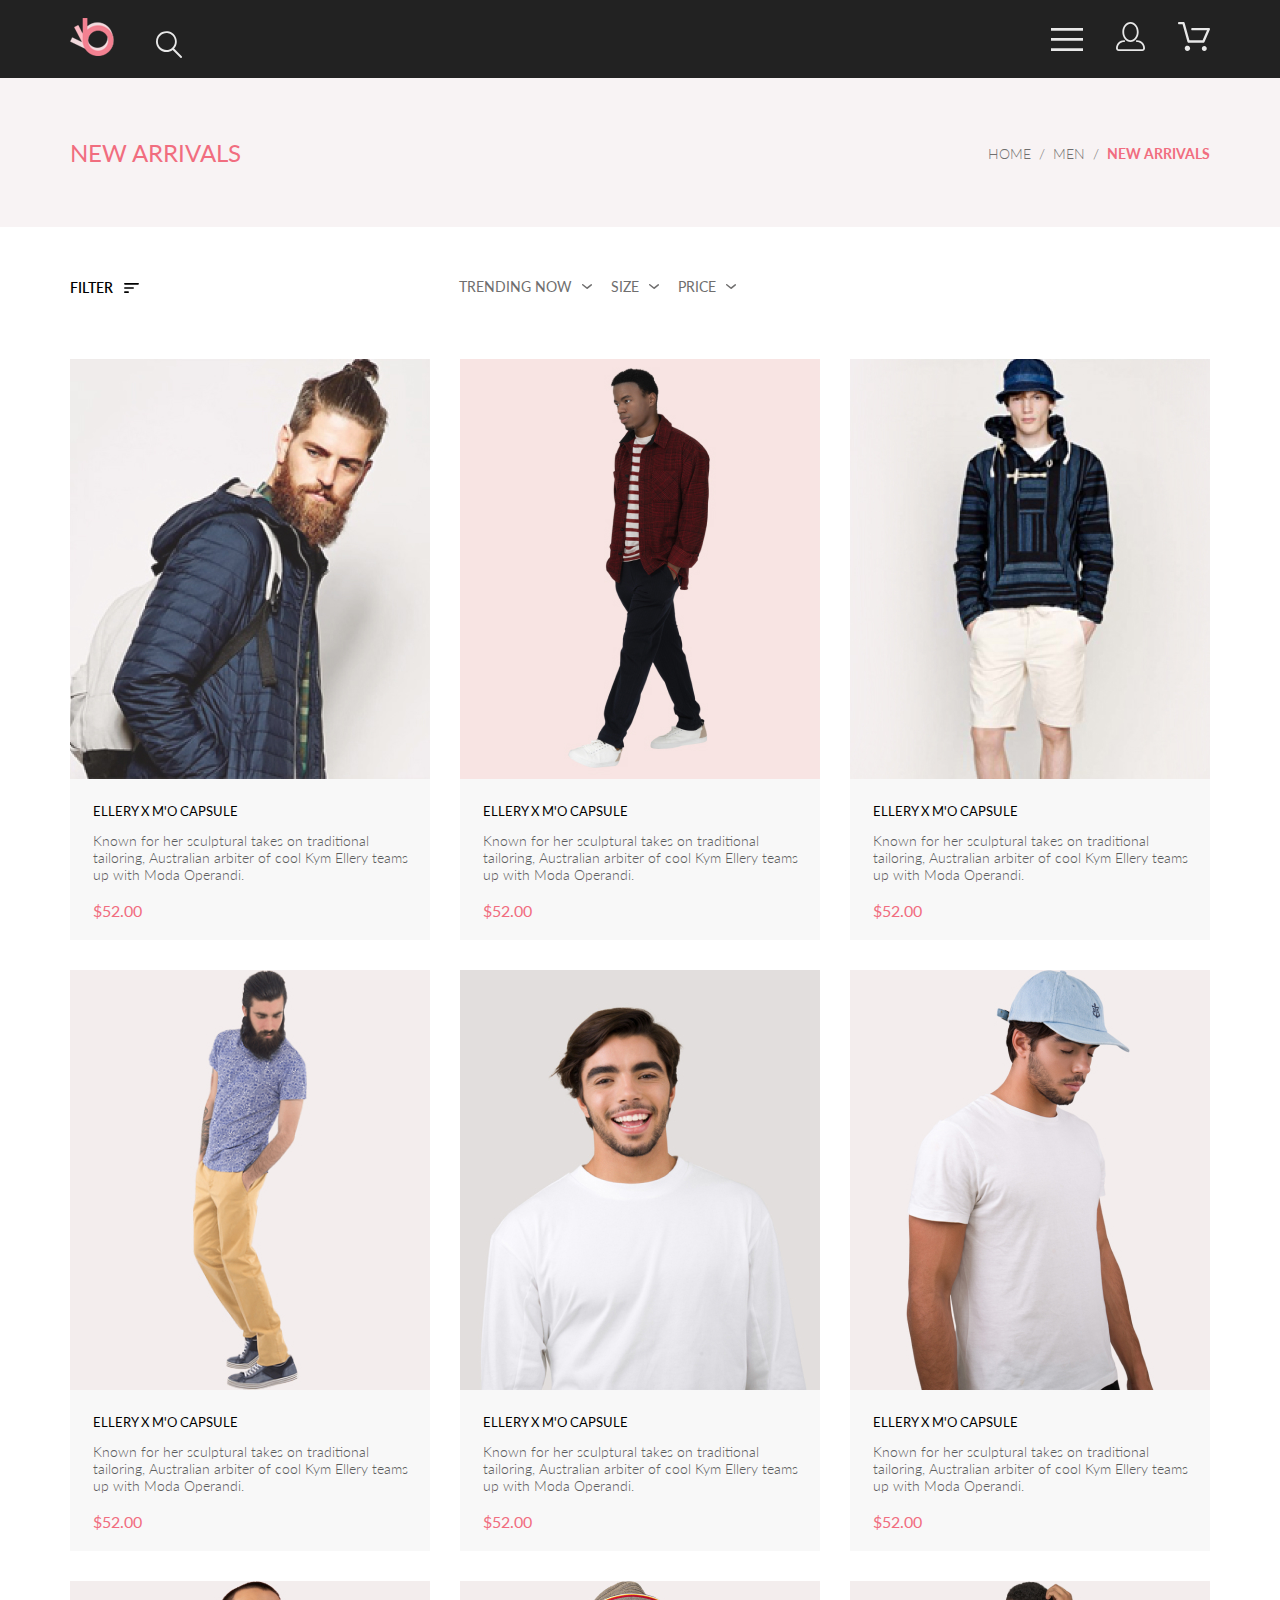
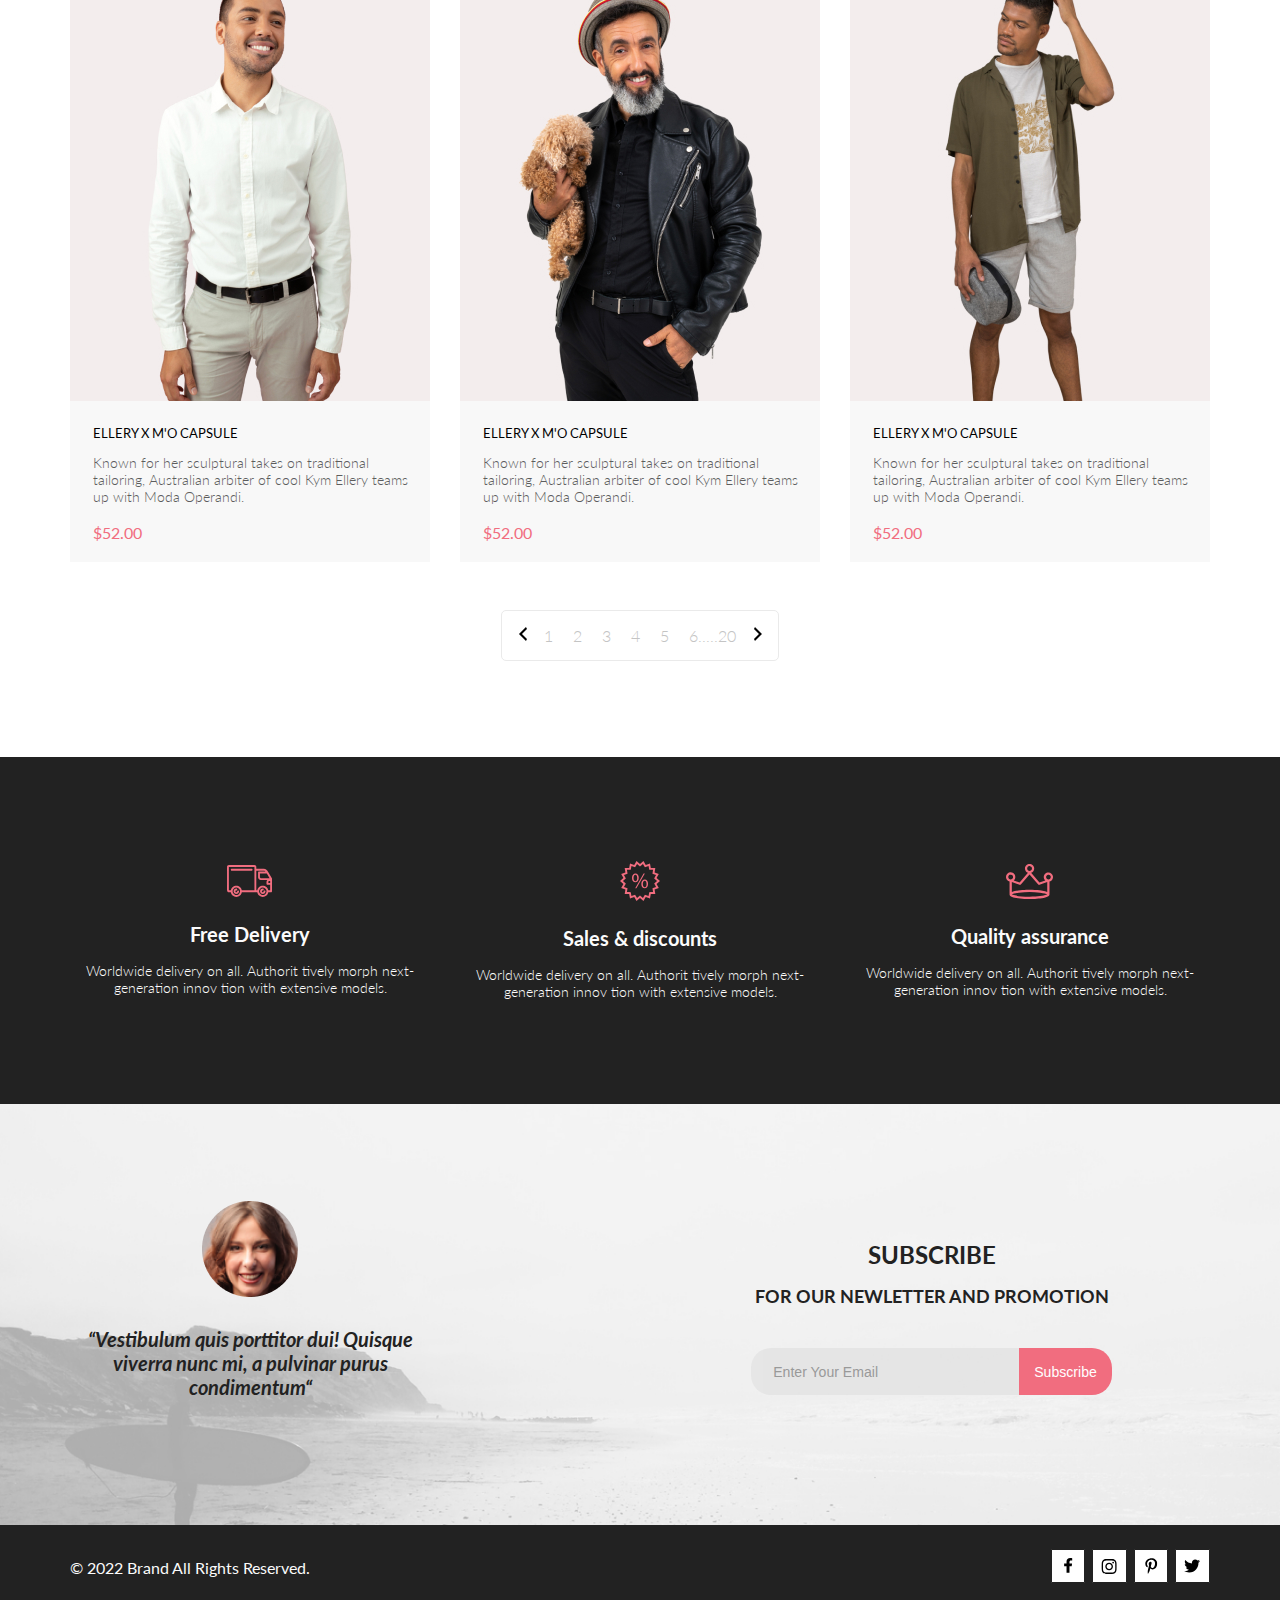
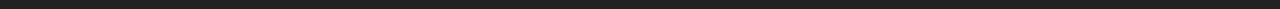
<file: HomeWork1/catalog.html>
﻿<!DOCTYPE html>
<html lang="en">

<head>
    <meta charset="UTF-8">
    <meta name="viewport" content="width=device-width, initial-scale=1.0">
    <title>Catalog</title>
    <link rel="preconnect" href="https://fonts.googleapis.com">
    <link rel="preconnect" href="https://fonts.gstatic.com" crossorigin>
    <link href="https://fonts.googleapis.com/css2?family=Lato:wght@300;400;700;900&display=swap" rel="stylesheet">
    <link rel="stylesheet" href="style/style.css">
</head>

<body>
    <div class="header__conteiner">
        <header class="header center">
            <div class="header__img1">
                <a class="header__logo-link" href="index.html">
                    <img src="img/logo.png" alt="logo">
                </a>
                <svg width="27" height="28" viewBox="0 0 27 28" fill="none" xmlns="http://www.w3.org/2000/svg">
                    <path
                        d="M19.0586 17.6249C20.6703 15.8648 21.6272 13.6038 21.7688 11.2215C21.9103 8.8392 21.2279 6.48075 19.836 4.5422C18.4441 2.60365 16.4275 1.20306 14.125 0.575643C11.8224 -0.0517774 9.37412 0.132183 7.19119 1.09663C5.00826 2.06108 3.22365 3.74727 2.13706 5.87205C1.05047 7.99682 0.728077 10.4308 1.22402 12.7652C1.71996 15.0996 3.00403 17.1922 4.8606 18.6917C6.71717 20.1912 9.03316 21.0063 11.4196 20.9999C13.672 21.003 15.8635 20.269 17.6597 18.9099L25.4076 26.7169C25.4931 26.806 25.5956 26.8771 25.7089 26.926C25.8222 26.975 25.9442 27.0008 26.0676 27.0019C26.1913 27.0023 26.3138 26.9772 26.4273 26.9282C26.5409 26.8792 26.6431 26.8072 26.7276 26.7169C26.9016 26.536 26.9987 26.2949 26.9987 26.0439C26.9987 25.793 26.9016 25.5518 26.7276 25.3709L19.0586 17.6249ZM2.88565 10.4999C2.89848 8.81465 3.40996 7.17089 4.35561 5.77587C5.30126 4.38086 6.63875 3.29703 8.19946 2.66102C9.76017 2.02501 11.4742 1.86529 13.1256 2.202C14.7769 2.53871 16.2917 3.35678 17.4788 4.55307C18.6659 5.74935 19.4722 7.27031 19.7962 8.92421C20.1202 10.5781 19.9473 12.2909 19.2993 13.8467C18.6512 15.4024 17.5571 16.7315 16.1549 17.6664C14.7526 18.6013 13.105 19.1001 11.4196 19.0999C9.14819 19.0891 6.97384 18.1774 5.37386 16.5651C3.77388 14.9527 2.879 12.7714 2.88565 10.4999Z"
                        fill="#E8E8E8" />
                </svg>

            </div>
            <div class="header__img2">
                <div class="dropdown">
                    <svg class="dropdown__button-menu" width="32" height="23" viewBox="0 0 32 23" fill="none"
                        xmlns="http://www.w3.org/2000/svg">
                        <path d="M0 23V20.31H32V23H0ZM0 12.76V10.07H32V12.76H0ZM0 2.69V0H32V2.69H0Z" fill="#E8E8E8" />
                    </svg>

                    <!-- <img class="dropdown__button-menu" src="img/img_menu.svg" alt="img menu"> -->
                    <nav class="dropdown__content">
                        <div class="dropdown__menu">
                            <h3 class="dropdown__heading">MENU</h3>
                            <h3 class="dropdown__heading-pink">MAN</h3>
                            <a href="#">Accessories</a>
                            <a href="#">Bags</a>
                            <a href="#">Denim</a>
                            <a href="#">T-Shirts</a>
                            <h3 class="dropdown__heading-pink">WOMAN</h3>
                            <a href="#">Accessories</a>
                            <a href="#">Jackets & Coats</a>
                            <a href="#">Polos</a>
                            <a href="#">T-Shirts</a>
                            <a href="#">Shirts</a>
                            <h3 class="dropdown__heading-pink">KIDS</h3>
                            <a href="#">Accessories</a>
                            <a href="#">Jackets & Coats</a>
                            <a href="#">Polos</a>
                            <a href="#">T-Shirts</a>
                            <a href="#">Shirts</a>
                            <a href="#">Bags</a>
                        </div>
                    </nav>
                </div>
                <a class="contacts__link" href="registration.html"><svg width="29" height="29" viewBox="0 0 29 29"
                        fill="none" xmlns="http://www.w3.org/2000/svg">
                        <path
                            d="M14.5 19.937C19 19.937 22.656 15.464 22.656 9.968C22.656 4.472 19 0 14.5 0C13.3631 0.0217413 12.2463 0.303398 11.2351 0.823397C10.2239 1.34339 9.34507 2.08794 8.66602 3C7.12663 4.99573 6.30819 7.45381 6.34399 9.974C6.34399 15.465 10 19.937 14.5 19.937ZM14.5 1.813C18 1.813 20.844 5.472 20.844 9.969C20.844 14.466 17.998 18.125 14.5 18.125C11.002 18.125 8.15603 14.465 8.15503 9.969C8.15403 5.473 11 1.813 14.5 1.813ZM20.844 18.125C20.6036 18.125 20.373 18.2205 20.203 18.3905C20.033 18.5605 19.9375 18.7911 19.9375 19.0315C19.9375 19.2719 20.033 19.5025 20.203 19.6725C20.373 19.8425 20.6036 19.938 20.844 19.938C22.526 19.9399 24.1386 20.6088 25.3279 21.7982C26.5172 22.9875 27.1861 24.6 27.188 26.282C27.1875 26.5221 27.0918 26.7523 26.922 26.9221C26.7522 27.0918 26.5221 27.1875 26.282 27.188H2.71997C2.47985 27.1875 2.24975 27.0918 2.07996 26.9221C1.91016 26.7523 1.81449 26.5221 1.81396 26.282C1.81608 24.6001 2.48517 22.9877 3.67444 21.7985C4.86371 20.6092 6.47608 19.9401 8.15796 19.938C8.39824 19.938 8.62868 19.8425 8.79858 19.6726C8.96849 19.5027 9.06396 19.2723 9.06396 19.032C9.06396 18.7917 8.96849 18.5613 8.79858 18.3914C8.62868 18.2215 8.39824 18.126 8.15796 18.126C5.99541 18.1279 3.92201 18.9875 2.39258 20.5164C0.863144 22.0453 0.00264777 24.1185 0 26.281C0.000794067 27.0019 0.287502 27.693 0.797241 28.2027C1.30698 28.7125 1.99811 28.9992 2.71899 29H26.282C27.0027 28.9989 27.6936 28.7121 28.2031 28.2024C28.7126 27.6927 28.9992 27.0017 29 26.281C28.9974 24.1187 28.1372 22.0457 26.6083 20.5168C25.0793 18.9878 23.0063 18.1276 20.844 18.125Z"
                            fill="#E8E8E8" />
                    </svg>
                </a>
                <a class="basket__link" href="cart.html"><svg width="32" height="29" viewBox="0 0 32 29" fill="none"
                        xmlns="http://www.w3.org/2000/svg">
                        <path
                            d="M26.2 29C25.5522 28.9738 24.9405 28.6948 24.4962 28.2227C24.0519 27.7506 23.8104 27.1232 23.8235 26.475C23.8366 25.8269 24.1033 25.2097 24.5663 24.7559C25.0293 24.3022 25.6518 24.048 26.3 24.048C26.9483 24.048 27.5707 24.3022 28.0337 24.7559C28.4967 25.2097 28.7634 25.8269 28.7765 26.475C28.7896 27.1232 28.5481 27.7506 28.1038 28.2227C27.6594 28.6948 27.0478 28.9738 26.4 29H26.2ZM6.75195 26.32C6.75195 25.79 6.90913 25.2718 7.20361 24.8311C7.4981 24.3904 7.91667 24.0469 8.40637 23.844C8.89608 23.6412 9.43497 23.5881 9.95483 23.6915C10.4747 23.7949 10.9522 24.0502 11.327 24.425C11.7018 24.7998 11.9571 25.2773 12.0605 25.7972C12.164 26.317 12.1108 26.8559 11.908 27.3456C11.7051 27.8353 11.3616 28.2539 10.9209 28.5483C10.4802 28.8428 9.96206 29 9.43201 29C9.0799 29.0003 8.73114 28.9311 8.40576 28.7966C8.08038 28.662 7.78472 28.4646 7.53564 28.2158C7.28657 27.9669 7.08903 27.6713 6.95422 27.3461C6.81942 27.0208 6.75 26.6721 6.75 26.32H6.75195ZM10.552 20.686C10.2926 20.6868 10.04 20.6024 9.83313 20.4457C9.62629 20.2891 9.47661 20.0689 9.40698 19.819L4.57397 2.36401H1.18103C0.867544 2.36401 0.566883 2.23947 0.345215 2.01781C0.123547 1.79614 -0.000976562 1.49549 -0.000976562 1.18201C-0.000976562 0.868519 0.123547 0.567873 0.345215 0.346205C0.566883 0.124537 0.867544 5.81268e-06 1.18103 5.81268e-06H5.46204C5.72153 -0.00080736 5.97406 0.0837201 6.18079 0.240568C6.38751 0.397416 6.53686 0.617884 6.60596 0.868006L11.439 18.323H24.6169L29 8.27501H14.4C14.2418 8.27961 14.0844 8.25242 13.9369 8.19507C13.7894 8.13771 13.6549 8.05134 13.5414 7.94108C13.4279 7.83082 13.3376 7.69891 13.276 7.55315C13.2144 7.40739 13.1826 7.25075 13.1826 7.0925C13.1826 6.93426 13.2144 6.77762 13.276 6.63186C13.3376 6.4861 13.4279 6.35419 13.5414 6.24393C13.6549 6.13367 13.7894 6.0473 13.9369 5.98994C14.0844 5.93259 14.2418 5.90541 14.4 5.91001H30.813C31.0087 5.90996 31.2013 5.95866 31.3734 6.05172C31.5456 6.14478 31.6918 6.27926 31.799 6.44301C31.9068 6.60729 31.9724 6.79569 31.9899 6.99145C32.0073 7.18721 31.9762 7.38424 31.899 7.565L26.494 19.977C26.4016 20.1876 26.25 20.3668 26.0575 20.4927C25.865 20.6186 25.64 20.6858 25.41 20.686H10.552Z"
                            fill="#E8E8E8" />
                    </svg>
                </a>
            </div>
        </header>
    </div>
    <div class="bread-crumbs__conteiner">
        <section class="bread-crumbs center">
            <h2 class="bread-crumbs__heading">NEW ARRIVALS</h2>
            <nav class="bread-crumbs__block-link">
                <ul class="bread-crumbs__ul">
                    <li class="bread-crumbs__li"><a href="#" class="bread-crumbs__link">HOME</a></li>
                    <li class="bread-crumbs__li"><a href="#" class="bread-crumbs__link">MEN</a></li>
                    <li class="bread-crumbs__li"><a href="#" class="bread-crumbs__link">NEW ARRIVALS</a></li>
                </ul>
            </nav>
        </section>
    </div>
    <div class="filter__conteiner">
        <div class="filter-sort">
            <details class="filter">
                <summary class="filter__summary"><span class="filter__heading filter__heading-hidden">FILTER</span><svg
                        width="15" height="10" viewBox="0 0 15 10" fill="none" xmlns="http://www.w3.org/2000/svg">
                        <path
                            d="M0.833333 10H4.16667C4.625 10 5 9.625 5 9.16667C5 8.70833 4.625 8.33333 4.16667 8.33333H0.833333C0.375 8.33333 0 8.70833 0 9.16667C0 9.625 0.375 10 0.833333 10ZM0 0.833333C0 1.29167 0.375 1.66667 0.833333 1.66667H14.1667C14.625 1.66667 15 1.29167 15 0.833333C15 0.375 14.625 0 14.1667 0H0.833333C0.375 0 0 0.375 0 0.833333ZM0.833333 5.83333H9.16667C9.625 5.83333 10 5.45833 10 5C10 4.54167 9.625 4.16667 9.16667 4.16667H0.833333C0.375 4.16667 0 4.54167 0 5C0 5.45833 0.375 5.83333 0.833333 5.83333Z"
                            fill="black" />
                    </svg>
                </summary>
                <div class="filter__content">
                    <details open class="filter__item">
                        <summary class="filter__head">CATEGORY</summary>
                        <div class="filter__link-box">
                            <a href="#" class="filter__link">Accessories</a>
                            <a href="#" class="filter__link">Bags</a>
                            <a href="#" class="filter__link">Denim</a>
                            <a href="#" class="filter__link">Hoodies & Sweatshirts</a>
                            <a href="#" class="filter__link">Jackets & Coats</a>
                            <a href="#" class="filter__link">Polos</a>
                            <a href="#" class="filter__link">Shirts</a>
                            <a href="#" class="filter__link">Shoes</a>
                            <a href="#" class="filter__link">Sweaters & Knits</a>
                            <a href="#" class="filter__link">T-Shirts</a>
                            <a href="#" class="filter__link">Tanks</a>
                        </div>
                    </details>
                    <details class="filter__item">
                        <summary class="filter__head">BRAND</summary>
                        <div class="filter__link-box">
                            <a href="#" class="filter__link">Accessories</a>
                            <a href="#" class="filter__link">Bags</a>
                            <a href="#" class="filter__link">Denim</a>
                            <a href="#" class="filter__link">Hoodies & Sweatshirts</a>
                            <a href="#" class="filter__link">Jackets & Coats</a>
                            <a href="#" class="filter__link">Polos</a>
                            <a href="#" class="filter__link">Shirts</a>
                            <a href="#" class="filter__link">Shoes</a>
                            <a href="#" class="filter__link">Sweaters & Knits</a>
                            <a href="#" class="filter__link">T-Shirts</a>
                            <a href="#" class="filter__link">Tanks</a>
                        </div>
                    </details>
                    <details class="filter__item">
                        <summary class="filter__head">DESIGNER</summary>
                        <div class="filter__link-box">
                            <a href="#" class="filter__link">Accessories</a>
                            <a href="#" class="filter__link">Bags</a>
                            <a href="#" class="filter__link">Denim</a>
                            <a href="#" class="filter__link">Hoodies & Sweatshirts</a>
                            <a href="#" class="filter__link">Jackets & Coats</a>
                            <a href="#" class="filter__link">Polos</a>
                            <a href="#" class="filter__link">Shirts</a>
                            <a href="#" class="filter__link">Shoes</a>
                            <a href="#" class="filter__link">Sweaters & Knits</a>
                            <a href="#" class="filter__link">T-Shirts</a>
                            <a href="#" class="filter__link">Tanks</a>
                        </div>
                    </details>
                </div>
            </details>
            <div class="sort">
                <details class="sort__details">
                    <summary class="sort__summary"><span class="sort__heading">TRENDING NOW</span><svg width="11"
                            height="6" viewBox="0 0 11 6" fill="none" xmlns="http://www.w3.org/2000/svg">
                            <path
                                d="M5.00214 5.00214C4.83521 5.00247 4.67343 4.94433 4.54488 4.83782L0.258102 1.2655C0.112196 1.14422 0.0204417 0.969958 0.00302325 0.781035C-0.0143952 0.592112 0.0439493 0.404007 0.165221 0.258101C0.286493 0.112196 0.460759 0.0204417 0.649682 0.00302327C0.838605 -0.0143952 1.02671 0.043949 1.17262 0.165221L5.00214 3.36602L8.83167 0.279536C8.90475 0.220188 8.98884 0.175869 9.0791 0.149125C9.16937 0.122382 9.26403 0.113741 9.35764 0.1237C9.45126 0.133659 9.54198 0.162021 9.6246 0.207156C9.70722 0.252292 9.7801 0.313311 9.83906 0.386705C9.90449 0.460167 9.95405 0.546351 9.98462 0.639855C10.0152 0.733359 10.0261 0.83217 10.0167 0.930097C10.0073 1.02802 9.97784 1.12296 9.93005 1.20895C9.88227 1.29494 9.81724 1.37013 9.73904 1.42982L5.45225 4.88068C5.32002 4.97036 5.16154 5.01312 5.00214 5.00214V5.00214Z"
                                fill="#6F6E6E" />
                        </svg>
                    </summary>
                </details>
                <details class="sort__details">
                    <summary class="sort__summary"><span class="sort__heading">SIZE</span><svg width="11" height="6"
                            viewBox="0 0 11 6" fill="none" xmlns="http://www.w3.org/2000/svg">
                            <path
                                d="M5.00214 5.00214C4.83521 5.00247 4.67343 4.94433 4.54488 4.83782L0.258102 1.2655C0.112196 1.14422 0.0204417 0.969958 0.00302325 0.781035C-0.0143952 0.592112 0.0439493 0.404007 0.165221 0.258101C0.286493 0.112196 0.460759 0.0204417 0.649682 0.00302327C0.838605 -0.0143952 1.02671 0.043949 1.17262 0.165221L5.00214 3.36602L8.83167 0.279536C8.90475 0.220188 8.98884 0.175869 9.0791 0.149125C9.16937 0.122382 9.26403 0.113741 9.35764 0.1237C9.45126 0.133659 9.54198 0.162021 9.6246 0.207156C9.70722 0.252292 9.7801 0.313311 9.83906 0.386705C9.90449 0.460167 9.95405 0.546351 9.98462 0.639855C10.0152 0.733359 10.0261 0.83217 10.0167 0.930097C10.0073 1.02802 9.97784 1.12296 9.93005 1.20895C9.88227 1.29494 9.81724 1.37013 9.73904 1.42982L5.45225 4.88068C5.32002 4.97036 5.16154 5.01312 5.00214 5.00214V5.00214Z"
                                fill="#6F6E6E" />
                        </svg>
                    </summary>
                    <div class="sort__box">
                        <div class="sort__check">
                            <label class="sort__label" for="sort__check1">
                                <input id="sort__check1" type="checkbox">
                                <span class="sort__custom-checkbox"></span>XS
                            </label>
                        </div>
                        <div class="sort__check">
                            <label class="sort__label" for="sort__check2">
                                <input id="sort__check2" type="checkbox">
                                <span class="sort__custom-checkbox"></span>S
                            </label>
                        </div>
                        <div class="sort__check">
                            <label class="sort__label" for="sort__check3">
                                <input id="sort__check3" type="checkbox">
                                <span class="sort__custom-checkbox"></span>M
                            </label>
                        </div>
                        <div class="sort__check">
                            <label class="sort__label" for="sort__check4">
                                <input id="sort__check4" type="checkbox">
                                <span class="sort__custom-checkbox"></span>L
                            </label>
                        </div>
                    </div>
                </details>
                <details class="sort__details">
                    <summary class="sort__summary"><span class="sort__heading">PRICE</span><svg width="11" height="6"
                            viewBox="0 0 11 6" fill="none" xmlns="http://www.w3.org/2000/svg">
                            <path
                                d="M5.00214 5.00214C4.83521 5.00247 4.67343 4.94433 4.54488 4.83782L0.258102 1.2655C0.112196 1.14422 0.0204417 0.969958 0.00302325 0.781035C-0.0143952 0.592112 0.0439493 0.404007 0.165221 0.258101C0.286493 0.112196 0.460759 0.0204417 0.649682 0.00302327C0.838605 -0.0143952 1.02671 0.043949 1.17262 0.165221L5.00214 3.36602L8.83167 0.279536C8.90475 0.220188 8.98884 0.175869 9.0791 0.149125C9.16937 0.122382 9.26403 0.113741 9.35764 0.1237C9.45126 0.133659 9.54198 0.162021 9.6246 0.207156C9.70722 0.252292 9.7801 0.313311 9.83906 0.386705C9.90449 0.460167 9.95405 0.546351 9.98462 0.639855C10.0152 0.733359 10.0261 0.83217 10.0167 0.930097C10.0073 1.02802 9.97784 1.12296 9.93005 1.20895C9.88227 1.29494 9.81724 1.37013 9.73904 1.42982L5.45225 4.88068C5.32002 4.97036 5.16154 5.01312 5.00214 5.00214V5.00214Z"
                                fill="#6F6E6E" />
                        </svg>
                    </summary>
                </details>
            </div>
        </div>
    </div>
    <div class="content__conteiner">
        <section class="content center">
            <div class="content__items-box">
                <article class="content__item">
                    <img class="content__img" src="img/img1-man.jpg" alt="image1 man">
                    <div class="content__info">
                        <h5 class="content__item-heading">ELLERY X M'O CAPSULE</h5>
                        <p class="content__item-text">Known for her sculptural takes on traditional tailoring,
                            Australian
                            arbiter
                            of cool Kym Ellery teams up with Moda Operandi.</p>
                        <p class="content__item-price">$52.00</p>
                    </div>
                </article>
                <article class="content__item">
                    <img class="content__img" src="img/img7-man.jpg" alt="image7 man">
                    <div class="content__info">
                        <h5 class="content__item-heading">ELLERY X M'O CAPSULE</h5>
                        <p class="content__item-text">Known for her sculptural takes on traditional tailoring,
                            Australian
                            arbiter
                            of cool Kym Ellery teams up with Moda Operandi.</p>
                        <p class="content__item-price">$52.00</p>
                    </div>
                </article>
                <article class="content__item content__item-hidden">
                    <img class="content__img" src="img/img3-man.jpg" alt="image3 man">
                    <div class="content__info">
                        <h5 class="content__item-heading">ELLERY X M'O CAPSULE</h5>
                        <p class="content__item-text">Known for her sculptural takes on traditional tailoring,
                            Australian
                            arbiter
                            of cool Kym Ellery teams up with Moda Operandi.</p>
                        <p class="content__item-price">$52.00</p>
                    </div>
                </article>
                <article class="content__item">
                    <img class="content__img" src="img/img4-man.jpg" alt="image4 man">
                    <div class="content__info">
                        <h5 class="content__item-heading">ELLERY X M'O CAPSULE</h5>
                        <p class="content__item-text">Known for her sculptural takes on traditional tailoring,
                            Australian
                            arbiter
                            of cool Kym Ellery teams up with Moda Operandi.</p>
                        <p class="content__item-price">$52.00</p>
                    </div>
                </article>
                <article class="content__item">
                    <img class="content__img" src="img/img8-man.jpg" alt="image8 man">
                    <div class="content__info">
                        <h5 class="content__item-heading">ELLERY X M'O CAPSULE</h5>
                        <p class="content__item-text">Known for her sculptural takes on traditional tailoring,
                            Australian
                            arbiter
                            of cool Kym Ellery teams up with Moda Operandi.</p>
                        <p class="content__item-price">$52.00</p>
                    </div>
                </article>
                <article class="content__item">
                    <img class="content__img" src="img/img9-man.jpg" alt="image9 man">
                    <div class="content__info">
                        <h5 class="content__item-heading">ELLERY X M'O CAPSULE</h5>
                        <p class="content__item-text">Known for her sculptural takes on traditional tailoring,
                            Australian
                            arbiter
                            of cool Kym Ellery teams up with Moda Operandi.</p>
                        <p class="content__item-price">$52.00</p>
                    </div>
                </article>
                <article class="content__item">
                    <img class="content__img" src="img/img10-man.jpg" alt="image10 man">
                    <div class="content__info">
                        <h5 class="content__item-heading">ELLERY X M'O CAPSULE</h5>
                        <p class="content__item-text">Known for her sculptural takes on traditional tailoring,
                            Australian
                            arbiter
                            of cool Kym Ellery teams up with Moda Operandi.</p>
                        <p class="content__item-price">$52.00</p>
                    </div>
                </article>
                <article class="content__item">
                    <img class="content__img" src="img/img11-man.jpg" alt="image11 man">
                    <div class="content__info">
                        <h5 class="content__item-heading">ELLERY X M'O CAPSULE</h5>
                        <p class="content__item-text">Known for her sculptural takes on traditional tailoring,
                            Australian
                            arbiter
                            of cool Kym Ellery teams up with Moda Operandi.</p>
                        <p class="content__item-price">$52.00</p>
                    </div>
                </article>
                <article class="content__item">
                    <img class="content__img" src="img/img12-man.jpg" alt="image12 man">
                    <div class="content__info">
                        <h5 class="content__item-heading">ELLERY X M'O CAPSULE</h5>
                        <p class="content__item-text">Known for her sculptural takes on traditional tailoring,
                            Australian
                            arbiter
                            of cool Kym Ellery teams up with Moda Operandi.</p>
                        <p class="content__item-price">$52.00</p>
                    </div>
                </article>
            </div>
            <div class="content__menu-pages">
                <button class="content__button-page">
                    <svg width="9" height="14" viewBox="0 0 9 14" fill="none" xmlns="http://www.w3.org/2000/svg">
                        <path d="M8.99512 2L3.99512 7L8.99512 12L7.99512 14L0.995117 7L7.99512 0L8.99512 2Z"
                            fill="black" />
                    </svg>
                </button>
                <div class="content__links">
                    <a class="content__link-page" href="catalog.html">1</a>
                    <a class="content__link-page" href="#">2</a>
                    <a class="content__link-page" href="#">3</a>
                    <a class="content__link-page" href="#">4</a>
                    <a class="content__link-page" href="#">5</a>
                    <div class="content__link-page__last">
                        <a class="content__link-page" href="#">6</a>
                        <a class="content__link-page" href="#">.....</a>
                        <a class="content__link-page" href="#">20</a>
                    </div>
                </div>
                <button class="content__button-page">
                    <svg width="9" height="14" viewBox="0 0 9 14" fill="none" xmlns="http://www.w3.org/2000/svg">
                        <path d="M0.994995 12L5.995 7L0.994995 2L1.995 0L8.995 7L1.995 14L0.994995 12Z" fill="black" />
                    </svg>
                </button>
            </div>
        </section>
    </div>
    <div class="bottom__conteiner">
        <section class="bottom">
            <article class="bottom__content">
                <img src="img/icon_delivery.svg" alt="icon delivery">
                <h3 class="bottom__heading">Free Delivery</h3>
                <p class="bottom__text">Worldwide delivery on all. Authorit tively morph next-generation innov tion with
                    extensive models.</p>
            </article>
            <article class="bottom__content">
                <img src="img/icon_sales.svg" alt="icon sales">
                <h3 class="bottom__heading">Sales & discounts</h3>
                <p class="bottom__text">Worldwide delivery on all. Authorit tively morph next-generation innov tion with
                    extensive models.</p>
            </article>
            <article class="bottom__content">
                <img src="img/icon_quality.svg" alt="icon delivery">
                <h3 class="bottom__heading">Quality assurance</h3>
                <p class="bottom__text">Worldwide delivery on all. Authorit tively morph next-generation innov tion with
                    extensive models.</p>
            </article>
        </section>
    </div>
    <div class="feedback__conteiner">
        <section class="feedback center">
            <article class="feedback__comment">
                <img src="img/bottom-woman.png" alt="woman in circle">
                <h3 class="feedback__comment-text">“Vestibulum quis porttitor dui! Quisque viverra nunc mi, a pulvinar
                    purus
                    condimentum“</h3>
            </article>
            <article class="feedback__form">
                <h2 class="feedback__heading__1">SUBSCRIBE
                    <span class="feedback__heading__2">FOR OUR NEWLETTER AND PROMOTION</span>
                </h2>
                <form class="feedback__form-block" action="#">
                    <input class="feedback__input" type="email" placeholder="Enter Your Email" required><button
                        class="feedback__button" type="submit">Subscribe</button>
                </form>
            </article>
        </section>
    </div>
    <div class="footer__conteiner">
        <footer class="footer center">
            <p class="footer__text">© 2022 Brand All Rights Reserved.</p>
            <div class="footer__icons">
                <a href="#"><svg class="icon icon_fb" width="11" height="16" viewBox="0 0 11 16" fill="none"
                        xmlns="http://www.w3.org/2000/svg">
                        <path
                            d="M9.08827 8.28L9.50677 5.61602H6.89013V3.88729C6.89013 3.15847 7.25565 2.44806 8.42756 2.44806H9.61713V0.179975C9.61713 0.179975 8.53763 0 7.50551 0C5.35064 0 3.94211 1.27593 3.94211 3.5857V5.61602H1.54678V8.28H3.94211V14.72H6.89013V8.28H9.08827Z"
                            fill="black" />
                    </svg>
                </a>
                <a href="#"><svg class="icon icon_inst" width="16" height="17" viewBox="0 0 16 17" fill="none"
                        xmlns="http://www.w3.org/2000/svg">
                        <path
                            d="M8.13677 4.68162C6.02163 4.68162 4.31555 6.38494 4.31555 8.49666C4.31555 10.6084 6.02163 12.3117 8.13677 12.3117C10.2519 12.3117 11.958 10.6084 11.958 8.49666C11.958 6.38494 10.2519 4.68162 8.13677 4.68162ZM8.13677 10.9769C6.76991 10.9769 5.65248 9.86463 5.65248 8.49666C5.65248 7.12869 6.76658 6.01639 8.13677 6.01639C9.50695 6.01639 10.6211 7.12869 10.6211 8.49666C10.6211 9.86463 9.50363 10.9769 8.13677 10.9769V10.9769ZM13.0056 4.52557C13.0056 5.02029 12.6065 5.41541 12.1143 5.41541C11.6188 5.41541 11.223 5.01697 11.223 4.52557C11.223 4.03416 11.6221 3.63572 12.1143 3.63572C12.6065 3.63572 13.0056 4.03416 13.0056 4.52557ZM15.5364 5.42869C15.4799 4.2367 15.2072 3.18084 14.3325 2.31092C13.4612 1.441 12.4036 1.16873 11.2097 1.10897C9.9792 1.03924 6.29101 1.03924 5.0605 1.10897C3.8699 1.16541 2.81233 1.43768 1.93768 2.3076C1.06302 3.17752 0.793639 4.23338 0.733776 5.42537C0.663937 6.65389 0.663937 10.3361 0.733776 11.5646C0.790313 12.7566 1.06302 13.8125 1.93768 14.6824C2.81233 15.5523 3.86658 15.8246 5.0605 15.8844C6.29101 15.9541 9.9792 15.9541 11.2097 15.8844C12.4036 15.8279 13.4612 15.5556 14.3325 14.6824C15.2039 13.8125 15.4766 12.7566 15.5364 11.5646C15.6063 10.3361 15.6063 6.65721 15.5364 5.42869V5.42869ZM13.9468 12.8828C13.6874 13.5336 13.1852 14.0349 12.53 14.2972C11.5489 14.6857 9.22094 14.5961 8.13677 14.5961C7.05259 14.5961 4.72128 14.6824 3.74353 14.2972C3.09169 14.0383 2.58951 13.5369 2.32678 12.8828C1.93768 11.9033 2.02747 9.57908 2.02747 8.49666C2.02747 7.41424 1.941 5.0867 2.32678 4.11053C2.58619 3.45975 3.08837 2.95838 3.74353 2.69608C4.72461 2.3076 7.05259 2.39725 8.13677 2.39725C9.22094 2.39725 11.5523 2.31092 12.53 2.69608C13.1818 2.95506 13.684 3.45643 13.9468 4.11053C14.3359 5.09002 14.2461 7.41424 14.2461 8.49666C14.2461 9.57908 14.3359 11.9066 13.9468 12.8828Z"
                            fill="black" />
                    </svg>
                </a>
                <a href="#"><svg class="icon icon_pint" width="13" height="16" viewBox="0 0 13 16" fill="none"
                        xmlns="http://www.w3.org/2000/svg">
                        <path
                            d="M6.7402 0.203125C3.55552 0.203125 0.408081 2.34063 0.408081 5.8C0.408081 8 1.63726 9.25 2.38221 9.25C2.68951 9.25 2.86643 8.3875 2.86643 8.14375C2.86643 7.85313 2.13079 7.23438 2.13079 6.025C2.13079 3.5125 4.03043 1.73125 6.48878 1.73125C8.60259 1.73125 10.167 2.94062 10.167 5.1625C10.167 6.82187 9.50585 9.93437 7.3641 9.93437C6.59121 9.93437 5.93006 9.37188 5.93006 8.56563C5.93006 7.38438 6.74951 6.24062 6.74951 5.02187C6.74951 2.95312 3.83487 3.32812 3.83487 5.82812C3.83487 6.35312 3.90006 6.93437 4.13286 7.4125C3.70451 9.26875 2.82919 12.0344 2.82919 13.9469C2.82919 14.5375 2.91299 15.1188 2.96886 15.7094C3.0744 15.8281 3.02163 15.8156 3.18304 15.7563C4.74744 13.6 4.69157 13.1781 5.39928 10.3562C5.78107 11.0875 6.76814 11.4812 7.55034 11.4812C10.8468 11.4812 12.3274 8.24688 12.3274 5.33125C12.3274 2.22813 9.66415 0.203125 6.7402 0.203125Z"
                            fill="black" />
                    </svg>
                </a>
                <a href="#"><svg class="icon icon_twit" width="17" height="16" viewBox="0 0 17 16" fill="none"
                        xmlns="http://www.w3.org/2000/svg">
                        <path
                            d="M14.4181 4.74107C14.4281 4.88319 14.4281 5.02535 14.4281 5.16747C14.4281 9.50247 11.1509 14.4974 5.16096 14.4974C3.31558 14.4974 1.60132 13.9593 0.159302 13.0253C0.421495 13.0558 0.673569 13.0659 0.94585 13.0659C2.46851 13.0659 3.8702 12.5482 4.98953 11.6649C3.5576 11.6345 2.3576 10.6903 1.94415 9.39081C2.14585 9.42125 2.34751 9.44156 2.5593 9.44156C2.85172 9.44156 3.14418 9.40094 3.41643 9.32991C1.92401 9.02531 0.80465 7.70553 0.80465 6.11163V6.07103C1.23824 6.31469 1.74249 6.46697 2.2769 6.48725C1.39959 5.89841 0.824826 4.89335 0.824826 3.75628C0.824826 3.14716 0.98614 2.58878 1.26851 2.10147C2.87187 4.09131 5.28195 5.39078 7.98443 5.53294C7.93403 5.28928 7.90376 5.0355 7.90376 4.78169C7.90376 2.97457 9.35586 1.5025 11.1609 1.5025C12.0987 1.5025 12.9457 1.89844 13.5407 2.53803C14.2768 2.39591 14.9827 2.12178 15.6079 1.74616C15.3659 2.5076 14.8516 3.14719 14.176 3.55325C14.8315 3.48222 15.4668 3.29944 16.0516 3.04566C15.608 3.69538 15.0533 4.27403 14.4181 4.74107V4.74107Z"
                            fill="black" />
                    </svg>
                </a>
            </div>
        </footer>
    </div>
</body>

</html>
</file>
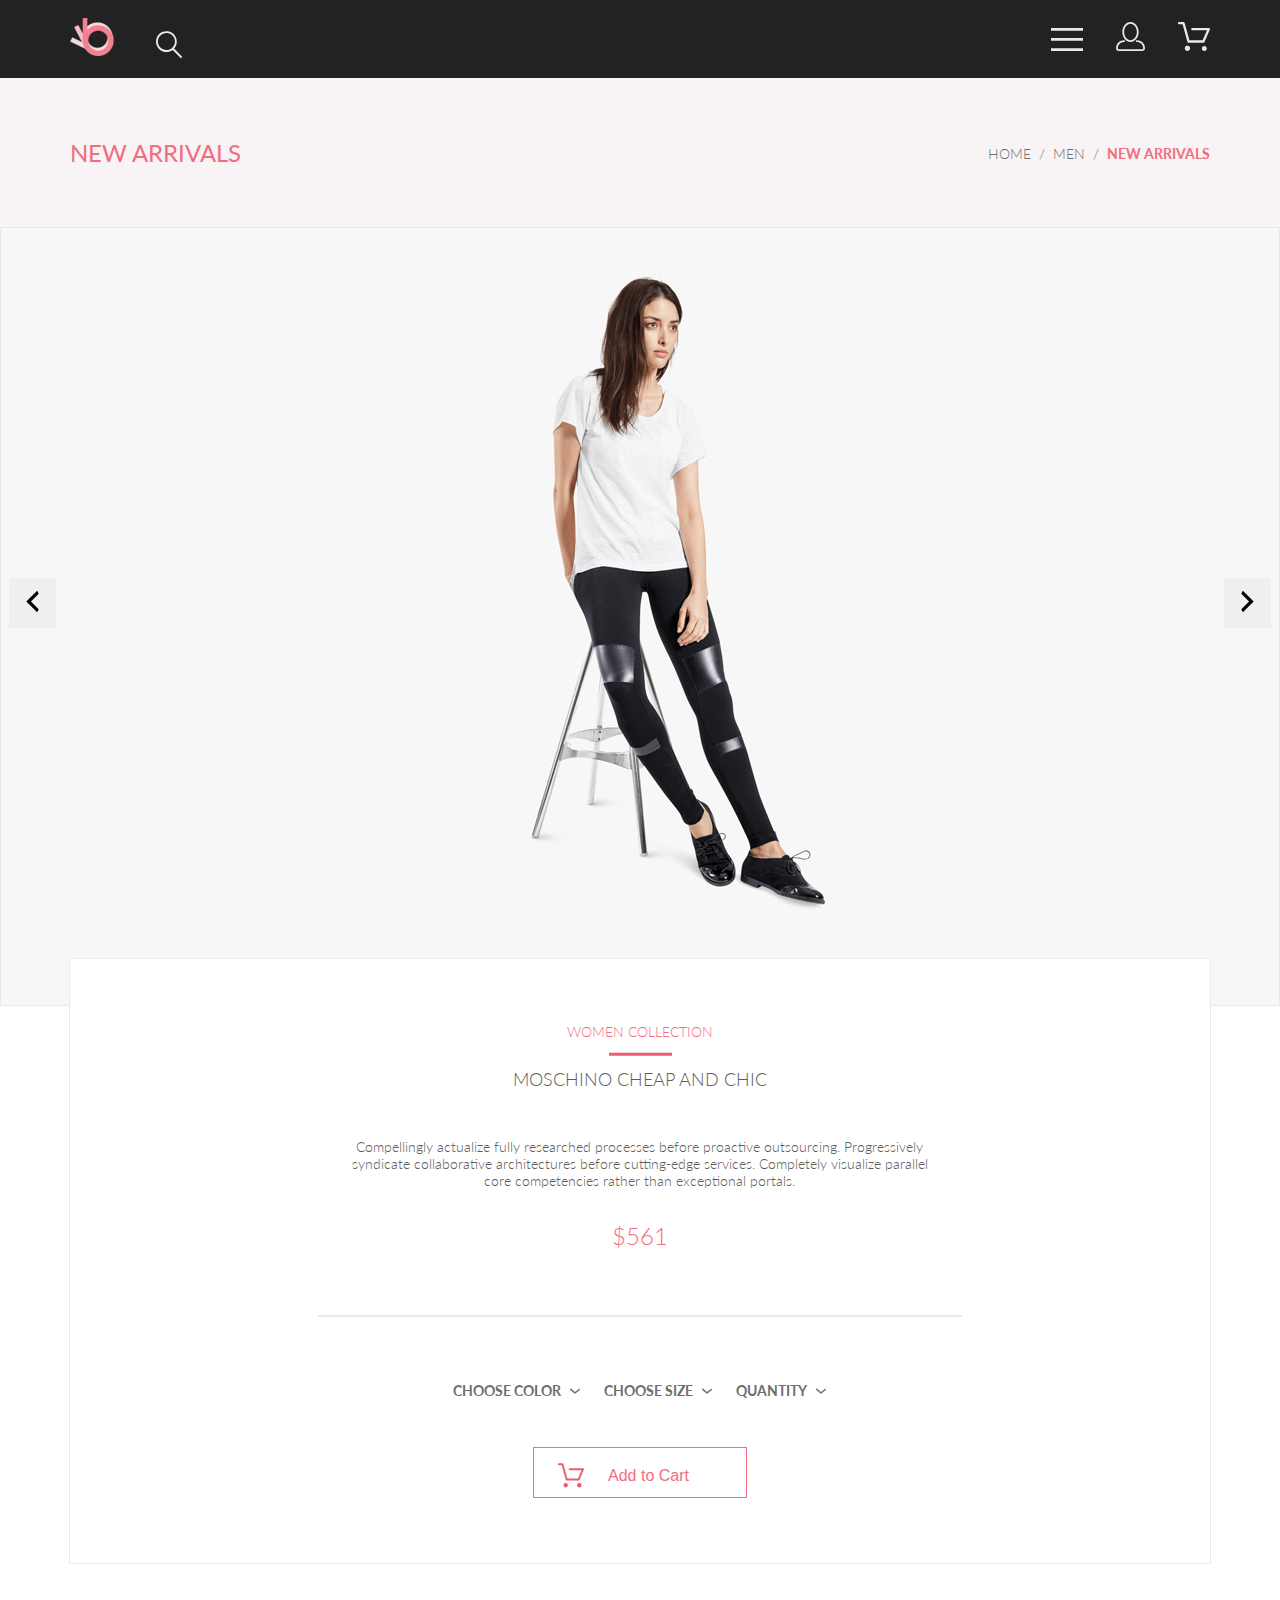
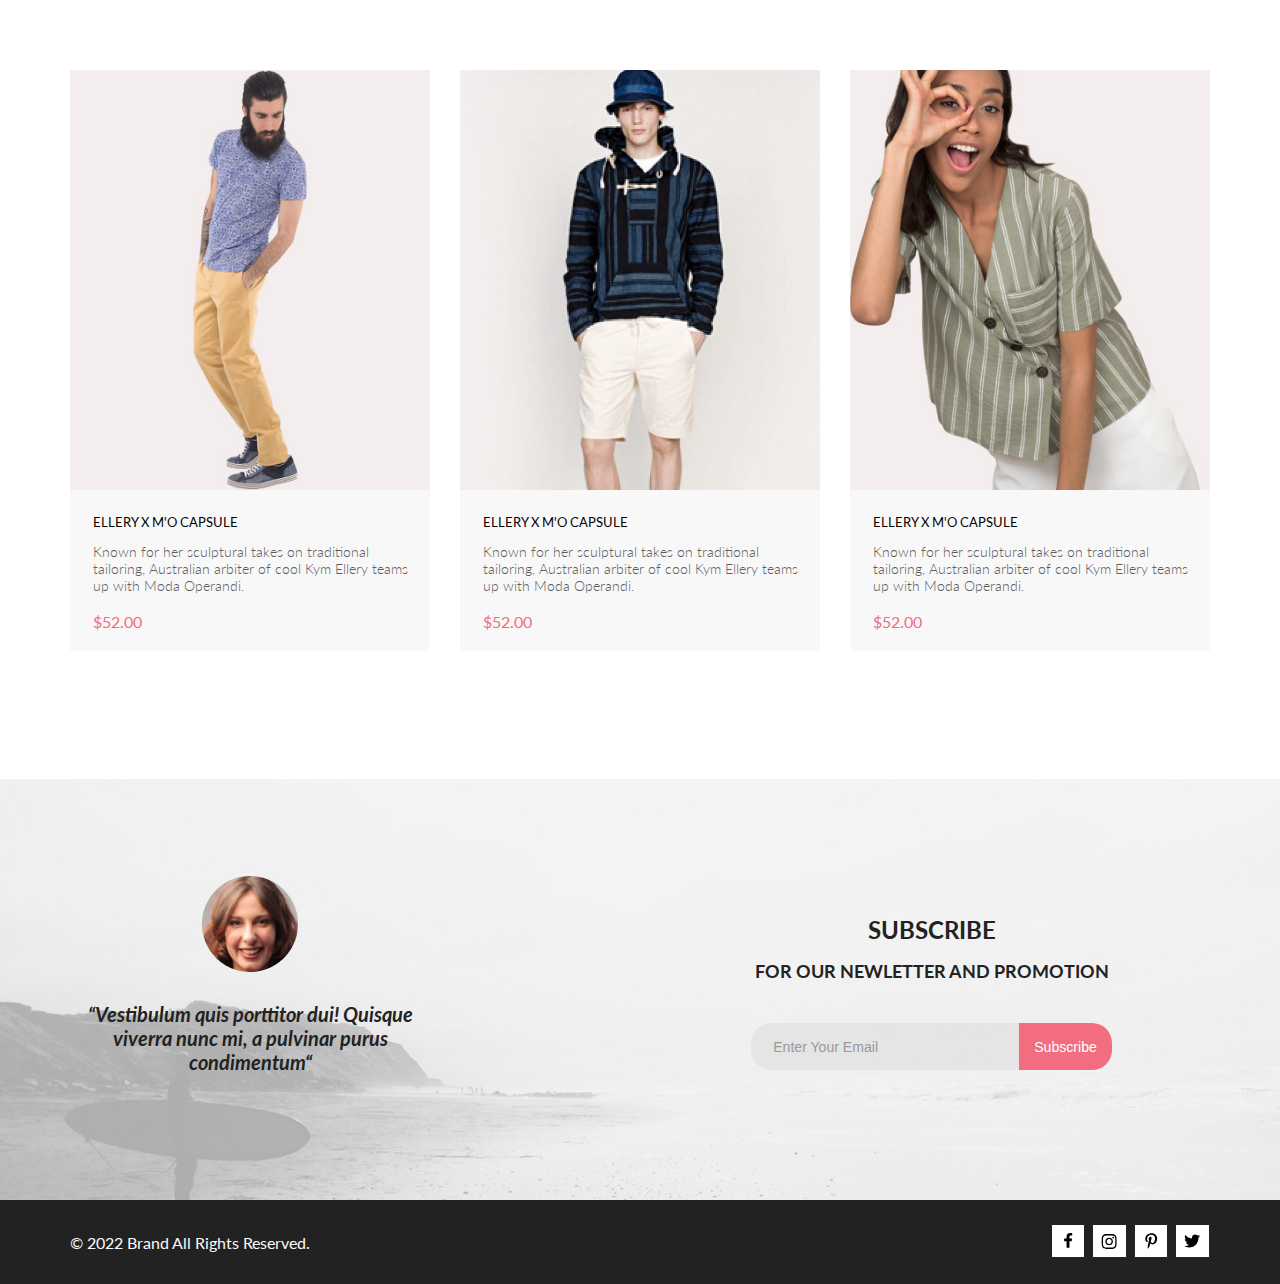
<file: HomeWork1/product.html>
﻿<!DOCTYPE html>
<html lang="en">

<head>
    <meta charset="UTF-8">
    <meta name="viewport" content="width=device-width, initial-scale=1.0">
    <title>Product</title>
    <link rel="preconnect" href="https://fonts.googleapis.com">
    <link rel="preconnect" href="https://fonts.gstatic.com" crossorigin>
    <link href="https://fonts.googleapis.com/css2?family=Lato:wght@300;400;700;900&display=swap" rel="stylesheet">
    <link rel="stylesheet" href="style/style.css">
</head>

<body>
    <div class="header__conteiner">
        <header class="header center">
            <div class="header__img1">
                <a class="header__logo-link" href="index.html">
                    <img src="img/logo.png" alt="logo">
                </a>
                <svg width="27" height="28" viewBox="0 0 27 28" fill="none" xmlns="http://www.w3.org/2000/svg">
                    <path
                        d="M19.0586 17.6249C20.6703 15.8648 21.6272 13.6038 21.7688 11.2215C21.9103 8.8392 21.2279 6.48075 19.836 4.5422C18.4441 2.60365 16.4275 1.20306 14.125 0.575643C11.8224 -0.0517774 9.37412 0.132183 7.19119 1.09663C5.00826 2.06108 3.22365 3.74727 2.13706 5.87205C1.05047 7.99682 0.728077 10.4308 1.22402 12.7652C1.71996 15.0996 3.00403 17.1922 4.8606 18.6917C6.71717 20.1912 9.03316 21.0063 11.4196 20.9999C13.672 21.003 15.8635 20.269 17.6597 18.9099L25.4076 26.7169C25.4931 26.806 25.5956 26.8771 25.7089 26.926C25.8222 26.975 25.9442 27.0008 26.0676 27.0019C26.1913 27.0023 26.3138 26.9772 26.4273 26.9282C26.5409 26.8792 26.6431 26.8072 26.7276 26.7169C26.9016 26.536 26.9987 26.2949 26.9987 26.0439C26.9987 25.793 26.9016 25.5518 26.7276 25.3709L19.0586 17.6249ZM2.88565 10.4999C2.89848 8.81465 3.40996 7.17089 4.35561 5.77587C5.30126 4.38086 6.63875 3.29703 8.19946 2.66102C9.76017 2.02501 11.4742 1.86529 13.1256 2.202C14.7769 2.53871 16.2917 3.35678 17.4788 4.55307C18.6659 5.74935 19.4722 7.27031 19.7962 8.92421C20.1202 10.5781 19.9473 12.2909 19.2993 13.8467C18.6512 15.4024 17.5571 16.7315 16.1549 17.6664C14.7526 18.6013 13.105 19.1001 11.4196 19.0999C9.14819 19.0891 6.97384 18.1774 5.37386 16.5651C3.77388 14.9527 2.879 12.7714 2.88565 10.4999Z"
                        fill="#E8E8E8" />
                </svg>

            </div>
            <div class="header__img2">
                <div class="dropdown">
                    <svg class="dropdown__button-menu" width="32" height="23" viewBox="0 0 32 23" fill="none"
                        xmlns="http://www.w3.org/2000/svg">
                        <path d="M0 23V20.31H32V23H0ZM0 12.76V10.07H32V12.76H0ZM0 2.69V0H32V2.69H0Z" fill="#E8E8E8" />
                    </svg>

                    <!-- <img class="dropdown__button-menu" src="img/img_menu.svg" alt="img menu"> -->
                    <nav class="dropdown__content">
                        <div class="dropdown__menu">
                            <h3 class="dropdown__heading">MENU</h3>
                            <h3 class="dropdown__heading-pink">MAN</h3>
                            <a href="#">Accessories</a>
                            <a href="#">Bags</a>
                            <a href="#">Denim</a>
                            <a href="#">T-Shirts</a>
                            <h3 class="dropdown__heading-pink">WOMAN</h3>
                            <a href="#">Accessories</a>
                            <a href="#">Jackets & Coats</a>
                            <a href="#">Polos</a>
                            <a href="#">T-Shirts</a>
                            <a href="#">Shirts</a>
                            <h3 class="dropdown__heading-pink">KIDS</h3>
                            <a href="#">Accessories</a>
                            <a href="#">Jackets & Coats</a>
                            <a href="#">Polos</a>
                            <a href="#">T-Shirts</a>
                            <a href="#">Shirts</a>
                            <a href="#">Bags</a>
                        </div>
                    </nav>
                </div>
                <a class="contacts__link" href="registration.html"><svg width="29" height="29" viewBox="0 0 29 29"
                        fill="none" xmlns="http://www.w3.org/2000/svg">
                        <path
                            d="M14.5 19.937C19 19.937 22.656 15.464 22.656 9.968C22.656 4.472 19 0 14.5 0C13.3631 0.0217413 12.2463 0.303398 11.2351 0.823397C10.2239 1.34339 9.34507 2.08794 8.66602 3C7.12663 4.99573 6.30819 7.45381 6.34399 9.974C6.34399 15.465 10 19.937 14.5 19.937ZM14.5 1.813C18 1.813 20.844 5.472 20.844 9.969C20.844 14.466 17.998 18.125 14.5 18.125C11.002 18.125 8.15603 14.465 8.15503 9.969C8.15403 5.473 11 1.813 14.5 1.813ZM20.844 18.125C20.6036 18.125 20.373 18.2205 20.203 18.3905C20.033 18.5605 19.9375 18.7911 19.9375 19.0315C19.9375 19.2719 20.033 19.5025 20.203 19.6725C20.373 19.8425 20.6036 19.938 20.844 19.938C22.526 19.9399 24.1386 20.6088 25.3279 21.7982C26.5172 22.9875 27.1861 24.6 27.188 26.282C27.1875 26.5221 27.0918 26.7523 26.922 26.9221C26.7522 27.0918 26.5221 27.1875 26.282 27.188H2.71997C2.47985 27.1875 2.24975 27.0918 2.07996 26.9221C1.91016 26.7523 1.81449 26.5221 1.81396 26.282C1.81608 24.6001 2.48517 22.9877 3.67444 21.7985C4.86371 20.6092 6.47608 19.9401 8.15796 19.938C8.39824 19.938 8.62868 19.8425 8.79858 19.6726C8.96849 19.5027 9.06396 19.2723 9.06396 19.032C9.06396 18.7917 8.96849 18.5613 8.79858 18.3914C8.62868 18.2215 8.39824 18.126 8.15796 18.126C5.99541 18.1279 3.92201 18.9875 2.39258 20.5164C0.863144 22.0453 0.00264777 24.1185 0 26.281C0.000794067 27.0019 0.287502 27.693 0.797241 28.2027C1.30698 28.7125 1.99811 28.9992 2.71899 29H26.282C27.0027 28.9989 27.6936 28.7121 28.2031 28.2024C28.7126 27.6927 28.9992 27.0017 29 26.281C28.9974 24.1187 28.1372 22.0457 26.6083 20.5168C25.0793 18.9878 23.0063 18.1276 20.844 18.125Z"
                            fill="#E8E8E8" />
                    </svg>
                </a>
                <a class="basket__link" href="cart.html"><svg width="32" height="29" viewBox="0 0 32 29" fill="none"
                        xmlns="http://www.w3.org/2000/svg">
                        <path
                            d="M26.2 29C25.5522 28.9738 24.9405 28.6948 24.4962 28.2227C24.0519 27.7506 23.8104 27.1232 23.8235 26.475C23.8366 25.8269 24.1033 25.2097 24.5663 24.7559C25.0293 24.3022 25.6518 24.048 26.3 24.048C26.9483 24.048 27.5707 24.3022 28.0337 24.7559C28.4967 25.2097 28.7634 25.8269 28.7765 26.475C28.7896 27.1232 28.5481 27.7506 28.1038 28.2227C27.6594 28.6948 27.0478 28.9738 26.4 29H26.2ZM6.75195 26.32C6.75195 25.79 6.90913 25.2718 7.20361 24.8311C7.4981 24.3904 7.91667 24.0469 8.40637 23.844C8.89608 23.6412 9.43497 23.5881 9.95483 23.6915C10.4747 23.7949 10.9522 24.0502 11.327 24.425C11.7018 24.7998 11.9571 25.2773 12.0605 25.7972C12.164 26.317 12.1108 26.8559 11.908 27.3456C11.7051 27.8353 11.3616 28.2539 10.9209 28.5483C10.4802 28.8428 9.96206 29 9.43201 29C9.0799 29.0003 8.73114 28.9311 8.40576 28.7966C8.08038 28.662 7.78472 28.4646 7.53564 28.2158C7.28657 27.9669 7.08903 27.6713 6.95422 27.3461C6.81942 27.0208 6.75 26.6721 6.75 26.32H6.75195ZM10.552 20.686C10.2926 20.6868 10.04 20.6024 9.83313 20.4457C9.62629 20.2891 9.47661 20.0689 9.40698 19.819L4.57397 2.36401H1.18103C0.867544 2.36401 0.566883 2.23947 0.345215 2.01781C0.123547 1.79614 -0.000976562 1.49549 -0.000976562 1.18201C-0.000976562 0.868519 0.123547 0.567873 0.345215 0.346205C0.566883 0.124537 0.867544 5.81268e-06 1.18103 5.81268e-06H5.46204C5.72153 -0.00080736 5.97406 0.0837201 6.18079 0.240568C6.38751 0.397416 6.53686 0.617884 6.60596 0.868006L11.439 18.323H24.6169L29 8.27501H14.4C14.2418 8.27961 14.0844 8.25242 13.9369 8.19507C13.7894 8.13771 13.6549 8.05134 13.5414 7.94108C13.4279 7.83082 13.3376 7.69891 13.276 7.55315C13.2144 7.40739 13.1826 7.25075 13.1826 7.0925C13.1826 6.93426 13.2144 6.77762 13.276 6.63186C13.3376 6.4861 13.4279 6.35419 13.5414 6.24393C13.6549 6.13367 13.7894 6.0473 13.9369 5.98994C14.0844 5.93259 14.2418 5.90541 14.4 5.91001H30.813C31.0087 5.90996 31.2013 5.95866 31.3734 6.05172C31.5456 6.14478 31.6918 6.27926 31.799 6.44301C31.9068 6.60729 31.9724 6.79569 31.9899 6.99145C32.0073 7.18721 31.9762 7.38424 31.899 7.565L26.494 19.977C26.4016 20.1876 26.25 20.3668 26.0575 20.4927C25.865 20.6186 25.64 20.6858 25.41 20.686H10.552Z"
                            fill="#E8E8E8" />
                    </svg>
                </a>
            </div>
        </header>
    </div>
    <div class="bread-crumbs__conteiner">
        <section class="bread-crumbs center">
            <h2 class="bread-crumbs__heading">NEW ARRIVALS</h2>
            <nav class="bread-crumbs__block-link">
                <ul class="bread-crumbs__ul">
                    <li class="bread-crumbs__li"><a href="#" class="bread-crumbs__link">HOME</a></li>
                    <li class="bread-crumbs__li"><a href="#" class="bread-crumbs__link">MEN</a></li>
                    <li class="bread-crumbs__li"><a href="#" class="bread-crumbs__link">NEW ARRIVALS</a></li>
                </ul>
            </nav>
        </section>
    </div>
    <div class="carousel__conteiner">
        <section class="carousel center">
            <div class="carousel__box">
                <img src="img/carousel-img1.jpg" alt="carousel photo">
                <button class="carousel__button carousel__button__left">
                    <svg width="31" height="31" viewBox="0 0 31 31" fill="none" xmlns="http://www.w3.org/2000/svg">
                        <path
                            d="M21.6998 7.7499L13.9498 15.4999L21.6998 23.2499L20.1498 26.3499L9.2998 15.4999L20.1498 4.6499L21.6998 7.7499Z"
                            fill="black" />
                    </svg>
                </button>
                <button class="carousel__button carousel__button__right">
                    <svg width="31" height="31" viewBox="0 0 31 31" fill="none" xmlns="http://www.w3.org/2000/svg">
                        <path
                            d="M9.2998 23.2499L17.0498 15.4999L9.2998 7.7499L10.8498 4.6499L21.6998 15.4999L10.8498 26.3499L9.2998 23.2499Z"
                            fill="black" />
                    </svg>
                </button>
            </div>
        </section>
    </div>
    <div class="product-main__conteiner">
        <section class="product-main center">
            <article class="product-main__block">
                <h4 class="product-main__heading-pink">WOMEN COLLECTION</h4>
                <img src="img/line-pink.png" alt="line pink">
                <h2 class="product-main__heading">MOSCHINO CHEAP AND CHIC</h2>
                <p class="product-main__text">Compellingly actualize fully researched processes before proactive
                    outsourcing. Progressively syndicate collaborative architectures before cutting-edge services.
                    Completely visualize parallel core competencies rather than exceptional portals.</p>
                <h2 class="product-main__price">$561</h2>
                <hr class="product-main__line">
                <!-- <img src="img/line.svg" alt="line" style="
            width: inherit;"> -->
                <section class="product-main__choose-block">
                    <div class="product-main__choose">
                        <h4 class="product-main__choose-text">CHOOSE COLOR</h4>
                        <img src="img/filter-icon.svg" alt="choose icon">
                    </div>
                    <div class="product-main__choose">
                        <h4 class="product-main__choose-text">CHOOSE SIZE</h4>
                        <img src="img/filter-icon.svg" alt="choose icon">
                    </div>
                    <div class="product-main__choose">
                        <h4 class="product-main__choose-text">QUANTITY</h4>
                        <img src="img/filter-icon.svg" alt="choose icon">
                    </div>
                </section>
                <button class="product-main__button"><svg width="27" height="25" viewBox="0 0 27 25" fill="none"
                        xmlns="http://www.w3.org/2000/svg">
                        <path
                            d="M5.49847 22.185C5.50635 21.752 5.64091 21.3309 5.88519 20.9748C6.12947 20.6186 6.47261 20.3431 6.87158 20.1828C7.27055 20.0226 7.7076 19.9848 8.12781 20.0741C8.54802 20.1635 8.93269 20.376 9.23358 20.685C9.53447 20.994 9.73817 21.3857 9.81909 21.811C9.90002 22.2363 9.85453 22.6763 9.68842 23.0756C9.52231 23.475 9.24296 23.8161 8.88538 24.0559C8.52779 24.2957 8.10791 24.4237 7.67847 24.4237C7.38956 24.4211 7.10399 24.3611 6.83807 24.2472C6.57216 24.1333 6.3311 23.9676 6.12866 23.7597C5.92623 23.5518 5.76639 23.3057 5.65826 23.0355C5.55013 22.7653 5.49584 22.4763 5.49847 22.185ZM21.3045 24.4237C20.8711 24.4303 20.4453 24.3087 20.0797 24.074C19.7141 23.8393 19.4247 23.5017 19.2471 23.103C19.0696 22.7042 19.0117 22.2618 19.0806 21.8303C19.1496 21.3988 19.3423 20.9971 19.6351 20.6748C19.9278 20.3524 20.3077 20.1236 20.728 20.0165C21.1482 19.9095 21.5903 19.929 21.9997 20.0724C22.4091 20.2159 22.7679 20.4771 23.0317 20.8238C23.2956 21.1706 23.453 21.5877 23.4845 22.0236C23.5269 22.6155 23.3369 23.2004 22.9555 23.6523C22.7706 23.8745 22.5436 24.0574 22.2877 24.1901C22.0319 24.3227 21.7524 24.4025 21.4655 24.4247L21.3045 24.4237ZM8.59351 17.4855C8.38116 17.4851 8.17488 17.414 8.00671 17.2833C7.83855 17.1525 7.71792 16.9694 7.66351 16.7624L3.73651 2.19527H0.978516C0.719001 2.19527 0.470064 2.09128 0.28656 1.90622C0.103056 1.72116 0 1.47018 0 1.20847C0 0.946764 0.103056 0.695782 0.28656 0.510726C0.470064 0.325669 0.719001 0.22168 0.978516 0.22168H4.45752C4.66982 0.222254 4.876 0.293463 5.04413 0.424184C5.21226 0.554905 5.33295 0.737883 5.38751 0.944787L9.31451 15.5119H20.0185L23.5765 7.12665H11.7185C11.459 7.12665 11.2101 7.02266 11.0266 6.83761C10.8431 6.65255 10.74 6.40157 10.74 6.13986C10.74 5.87815 10.8431 5.62717 11.0266 5.44211C11.2101 5.25705 11.459 5.15306 11.7185 5.15306H25.0535C25.2131 5.15352 25.3701 5.19451 25.5099 5.27223C25.6497 5.34995 25.7679 5.46195 25.8535 5.59784C25.9413 5.73569 25.9945 5.89303 26.0084 6.05627C26.0224 6.21951 25.9966 6.38368 25.9335 6.53465L21.5425 16.8935C21.469 17.0684 21.3462 17.2177 21.1895 17.3229C21.0327 17.4281 20.8488 17.4846 20.6605 17.4855H8.59351Z"
                            fill="#EF5B70" />
                    </svg>
                    Add to Cart</button>
            </article>

        </section>
    </div>
    <div class="content__conteiner">
        <div class="content__items-box content__product-page center">
            <article class="content__item">
                <img class="content__img" src="img/img4-man.jpg" alt="image1 man">
                <div class="content__info">
                    <h5 class="content__item-heading">ELLERY X M'O CAPSULE</h5>
                    <p class="content__item-text">Known for her sculptural takes on traditional tailoring, Australian
                        arbiter
                        of cool Kym Ellery teams up with Moda Operandi.</p>
                    <p class="content__item-price">$52.00</p>
                </div>
            </article>
            <article class="content__item">
                <img class="content__img" src="img/img3-man.jpg" alt="image2 woman">
                <div class="content__info">
                    <h5 class="content__item-heading">ELLERY X M'O CAPSULE</h5>
                    <p class="content__item-text">Known for her sculptural takes on traditional tailoring, Australian
                        arbiter
                        of cool Kym Ellery teams up with Moda Operandi.</p>
                    <p class="content__item-price">$52.00</p>
                </div>
            </article>
            <article class="content__item content__item-hidden">
                <img class="content__img" src="img/img6-woman.jpg" alt="image3 man">
                <div class="content__info">
                    <h5 class="content__item-heading">ELLERY X M'O CAPSULE</h5>
                    <p class="content__item-text">Known for her sculptural takes on traditional tailoring, Australian
                        arbiter
                        of cool Kym Ellery teams up with Moda Operandi.</p>
                    <p class="content__item-price">$52.00</p>
                </div>
            </article>
        </div>
    </div>
    <div class="feedback__conteiner">
        <section class="feedback center">
            <article class="feedback__comment">
                <img src="img/bottom-woman.png" alt="woman in circle">
                <h3 class="feedback__comment-text">“Vestibulum quis porttitor dui! Quisque viverra nunc mi, a pulvinar
                    purus
                    condimentum“</h3>
            </article>
            <article class="feedback__form">
                <h2 class="feedback__heading__1">SUBSCRIBE
                    <span class="feedback__heading__2">FOR OUR NEWLETTER AND PROMOTION</span>
                </h2>
                <form class="feedback__form-block" action="#">
                    <input class="feedback__input" type="email" placeholder="Enter Your Email" required><button
                        class="feedback__button" type="submit">Subscribe</button>
                </form>
            </article>
        </section>
    </div>
    <div class="footer__conteiner">
        <footer class="footer center">
            <p class="footer__text">© 2022 Brand All Rights Reserved.</p>
            <div class="footer__icons">
                <a href="#"><svg class="icon icon_fb" width="11" height="16" viewBox="0 0 11 16" fill="none"
                        xmlns="http://www.w3.org/2000/svg">
                        <path
                            d="M9.08827 8.28L9.50677 5.61602H6.89013V3.88729C6.89013 3.15847 7.25565 2.44806 8.42756 2.44806H9.61713V0.179975C9.61713 0.179975 8.53763 0 7.50551 0C5.35064 0 3.94211 1.27593 3.94211 3.5857V5.61602H1.54678V8.28H3.94211V14.72H6.89013V8.28H9.08827Z"
                            fill="black" />
                    </svg>
                </a>
                <a href="#"><svg class="icon icon_inst" width="16" height="17" viewBox="0 0 16 17" fill="none"
                        xmlns="http://www.w3.org/2000/svg">
                        <path
                            d="M8.13677 4.68162C6.02163 4.68162 4.31555 6.38494 4.31555 8.49666C4.31555 10.6084 6.02163 12.3117 8.13677 12.3117C10.2519 12.3117 11.958 10.6084 11.958 8.49666C11.958 6.38494 10.2519 4.68162 8.13677 4.68162ZM8.13677 10.9769C6.76991 10.9769 5.65248 9.86463 5.65248 8.49666C5.65248 7.12869 6.76658 6.01639 8.13677 6.01639C9.50695 6.01639 10.6211 7.12869 10.6211 8.49666C10.6211 9.86463 9.50363 10.9769 8.13677 10.9769V10.9769ZM13.0056 4.52557C13.0056 5.02029 12.6065 5.41541 12.1143 5.41541C11.6188 5.41541 11.223 5.01697 11.223 4.52557C11.223 4.03416 11.6221 3.63572 12.1143 3.63572C12.6065 3.63572 13.0056 4.03416 13.0056 4.52557ZM15.5364 5.42869C15.4799 4.2367 15.2072 3.18084 14.3325 2.31092C13.4612 1.441 12.4036 1.16873 11.2097 1.10897C9.9792 1.03924 6.29101 1.03924 5.0605 1.10897C3.8699 1.16541 2.81233 1.43768 1.93768 2.3076C1.06302 3.17752 0.793639 4.23338 0.733776 5.42537C0.663937 6.65389 0.663937 10.3361 0.733776 11.5646C0.790313 12.7566 1.06302 13.8125 1.93768 14.6824C2.81233 15.5523 3.86658 15.8246 5.0605 15.8844C6.29101 15.9541 9.9792 15.9541 11.2097 15.8844C12.4036 15.8279 13.4612 15.5556 14.3325 14.6824C15.2039 13.8125 15.4766 12.7566 15.5364 11.5646C15.6063 10.3361 15.6063 6.65721 15.5364 5.42869V5.42869ZM13.9468 12.8828C13.6874 13.5336 13.1852 14.0349 12.53 14.2972C11.5489 14.6857 9.22094 14.5961 8.13677 14.5961C7.05259 14.5961 4.72128 14.6824 3.74353 14.2972C3.09169 14.0383 2.58951 13.5369 2.32678 12.8828C1.93768 11.9033 2.02747 9.57908 2.02747 8.49666C2.02747 7.41424 1.941 5.0867 2.32678 4.11053C2.58619 3.45975 3.08837 2.95838 3.74353 2.69608C4.72461 2.3076 7.05259 2.39725 8.13677 2.39725C9.22094 2.39725 11.5523 2.31092 12.53 2.69608C13.1818 2.95506 13.684 3.45643 13.9468 4.11053C14.3359 5.09002 14.2461 7.41424 14.2461 8.49666C14.2461 9.57908 14.3359 11.9066 13.9468 12.8828Z"
                            fill="black" />
                    </svg>
                </a>
                <a href="#"><svg class="icon icon_pint" width="13" height="16" viewBox="0 0 13 16" fill="none"
                        xmlns="http://www.w3.org/2000/svg">
                        <path
                            d="M6.7402 0.203125C3.55552 0.203125 0.408081 2.34063 0.408081 5.8C0.408081 8 1.63726 9.25 2.38221 9.25C2.68951 9.25 2.86643 8.3875 2.86643 8.14375C2.86643 7.85313 2.13079 7.23438 2.13079 6.025C2.13079 3.5125 4.03043 1.73125 6.48878 1.73125C8.60259 1.73125 10.167 2.94062 10.167 5.1625C10.167 6.82187 9.50585 9.93437 7.3641 9.93437C6.59121 9.93437 5.93006 9.37188 5.93006 8.56563C5.93006 7.38438 6.74951 6.24062 6.74951 5.02187C6.74951 2.95312 3.83487 3.32812 3.83487 5.82812C3.83487 6.35312 3.90006 6.93437 4.13286 7.4125C3.70451 9.26875 2.82919 12.0344 2.82919 13.9469C2.82919 14.5375 2.91299 15.1188 2.96886 15.7094C3.0744 15.8281 3.02163 15.8156 3.18304 15.7563C4.74744 13.6 4.69157 13.1781 5.39928 10.3562C5.78107 11.0875 6.76814 11.4812 7.55034 11.4812C10.8468 11.4812 12.3274 8.24688 12.3274 5.33125C12.3274 2.22813 9.66415 0.203125 6.7402 0.203125Z"
                            fill="black" />
                    </svg>
                </a>
                <a href="#"><svg class="icon icon_twit" width="17" height="16" viewBox="0 0 17 16" fill="none"
                        xmlns="http://www.w3.org/2000/svg">
                        <path
                            d="M14.4181 4.74107C14.4281 4.88319 14.4281 5.02535 14.4281 5.16747C14.4281 9.50247 11.1509 14.4974 5.16096 14.4974C3.31558 14.4974 1.60132 13.9593 0.159302 13.0253C0.421495 13.0558 0.673569 13.0659 0.94585 13.0659C2.46851 13.0659 3.8702 12.5482 4.98953 11.6649C3.5576 11.6345 2.3576 10.6903 1.94415 9.39081C2.14585 9.42125 2.34751 9.44156 2.5593 9.44156C2.85172 9.44156 3.14418 9.40094 3.41643 9.32991C1.92401 9.02531 0.80465 7.70553 0.80465 6.11163V6.07103C1.23824 6.31469 1.74249 6.46697 2.2769 6.48725C1.39959 5.89841 0.824826 4.89335 0.824826 3.75628C0.824826 3.14716 0.98614 2.58878 1.26851 2.10147C2.87187 4.09131 5.28195 5.39078 7.98443 5.53294C7.93403 5.28928 7.90376 5.0355 7.90376 4.78169C7.90376 2.97457 9.35586 1.5025 11.1609 1.5025C12.0987 1.5025 12.9457 1.89844 13.5407 2.53803C14.2768 2.39591 14.9827 2.12178 15.6079 1.74616C15.3659 2.5076 14.8516 3.14719 14.176 3.55325C14.8315 3.48222 15.4668 3.29944 16.0516 3.04566C15.608 3.69538 15.0533 4.27403 14.4181 4.74107V4.74107Z"
                            fill="black" />
                    </svg>
                </a>
            </div>
        </footer>
    </div>
</body>

</html>
</file>
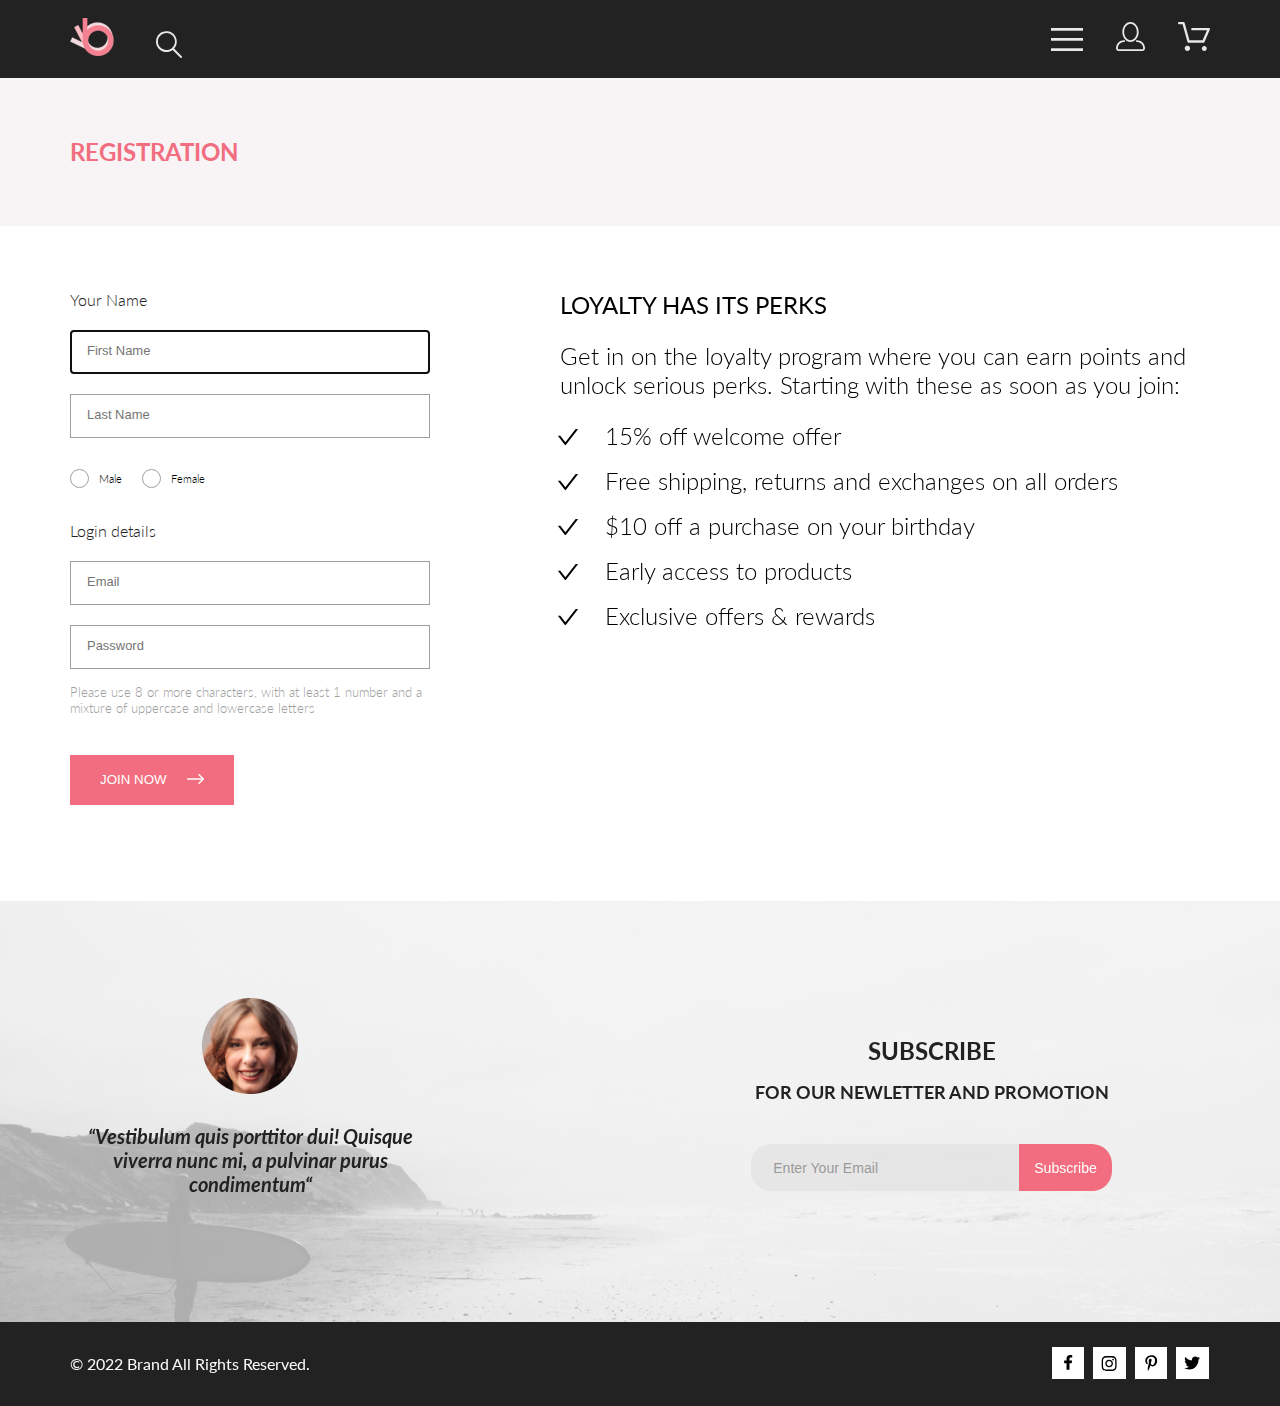
<file: HomeWork1/registration.html>
﻿<!DOCTYPE html>
<html lang="en">

<head>
    <meta charset="UTF-8">
    <meta name="viewport" content="width=device-width, initial-scale=1.0">
    <title>Registration</title>
    <link rel="preconnect" href="https://fonts.googleapis.com">
    <link rel="preconnect" href="https://fonts.gstatic.com" crossorigin>
    <link href="https://fonts.googleapis.com/css2?family=Lato:wght@300;400;700;900&display=swap" rel="stylesheet">
    <link rel="stylesheet" href="style/style.css">
</head>

<body>
    <div class="header__conteiner">
        <header class="header center">
            <div class="header__img1">
                <a class="header__logo-link" href="index.html">
                    <img src="img/logo.png" alt="logo">
                </a>
                <svg width="27" height="28" viewBox="0 0 27 28" fill="none" xmlns="http://www.w3.org/2000/svg">
                    <path
                        d="M19.0586 17.6249C20.6703 15.8648 21.6272 13.6038 21.7688 11.2215C21.9103 8.8392 21.2279 6.48075 19.836 4.5422C18.4441 2.60365 16.4275 1.20306 14.125 0.575643C11.8224 -0.0517774 9.37412 0.132183 7.19119 1.09663C5.00826 2.06108 3.22365 3.74727 2.13706 5.87205C1.05047 7.99682 0.728077 10.4308 1.22402 12.7652C1.71996 15.0996 3.00403 17.1922 4.8606 18.6917C6.71717 20.1912 9.03316 21.0063 11.4196 20.9999C13.672 21.003 15.8635 20.269 17.6597 18.9099L25.4076 26.7169C25.4931 26.806 25.5956 26.8771 25.7089 26.926C25.8222 26.975 25.9442 27.0008 26.0676 27.0019C26.1913 27.0023 26.3138 26.9772 26.4273 26.9282C26.5409 26.8792 26.6431 26.8072 26.7276 26.7169C26.9016 26.536 26.9987 26.2949 26.9987 26.0439C26.9987 25.793 26.9016 25.5518 26.7276 25.3709L19.0586 17.6249ZM2.88565 10.4999C2.89848 8.81465 3.40996 7.17089 4.35561 5.77587C5.30126 4.38086 6.63875 3.29703 8.19946 2.66102C9.76017 2.02501 11.4742 1.86529 13.1256 2.202C14.7769 2.53871 16.2917 3.35678 17.4788 4.55307C18.6659 5.74935 19.4722 7.27031 19.7962 8.92421C20.1202 10.5781 19.9473 12.2909 19.2993 13.8467C18.6512 15.4024 17.5571 16.7315 16.1549 17.6664C14.7526 18.6013 13.105 19.1001 11.4196 19.0999C9.14819 19.0891 6.97384 18.1774 5.37386 16.5651C3.77388 14.9527 2.879 12.7714 2.88565 10.4999Z"
                        fill="#E8E8E8" />
                </svg>

            </div>
            <div class="header__img2">
                <div class="dropdown">
                    <svg class="dropdown__button-menu" width="32" height="23" viewBox="0 0 32 23" fill="none"
                        xmlns="http://www.w3.org/2000/svg">
                        <path d="M0 23V20.31H32V23H0ZM0 12.76V10.07H32V12.76H0ZM0 2.69V0H32V2.69H0Z" fill="#E8E8E8" />
                    </svg>

                    <!-- <img class="dropdown__button-menu" src="img/img_menu.svg" alt="img menu"> -->
                    <nav class="dropdown__content">
                        <div class="dropdown__menu">
                            <h3 class="dropdown__heading">MENU</h3>
                            <h3 class="dropdown__heading-pink">MAN</h3>
                            <a href="#">Accessories</a>
                            <a href="#">Bags</a>
                            <a href="#">Denim</a>
                            <a href="#">T-Shirts</a>
                            <h3 class="dropdown__heading-pink">WOMAN</h3>
                            <a href="#">Accessories</a>
                            <a href="#">Jackets & Coats</a>
                            <a href="#">Polos</a>
                            <a href="#">T-Shirts</a>
                            <a href="#">Shirts</a>
                            <h3 class="dropdown__heading-pink">KIDS</h3>
                            <a href="#">Accessories</a>
                            <a href="#">Jackets & Coats</a>
                            <a href="#">Polos</a>
                            <a href="#">T-Shirts</a>
                            <a href="#">Shirts</a>
                            <a href="#">Bags</a>
                        </div>
                    </nav>
                </div>
                <a class="contacts__link" href="registration.html"><svg width="29" height="29" viewBox="0 0 29 29"
                        fill="none" xmlns="http://www.w3.org/2000/svg">
                        <path
                            d="M14.5 19.937C19 19.937 22.656 15.464 22.656 9.968C22.656 4.472 19 0 14.5 0C13.3631 0.0217413 12.2463 0.303398 11.2351 0.823397C10.2239 1.34339 9.34507 2.08794 8.66602 3C7.12663 4.99573 6.30819 7.45381 6.34399 9.974C6.34399 15.465 10 19.937 14.5 19.937ZM14.5 1.813C18 1.813 20.844 5.472 20.844 9.969C20.844 14.466 17.998 18.125 14.5 18.125C11.002 18.125 8.15603 14.465 8.15503 9.969C8.15403 5.473 11 1.813 14.5 1.813ZM20.844 18.125C20.6036 18.125 20.373 18.2205 20.203 18.3905C20.033 18.5605 19.9375 18.7911 19.9375 19.0315C19.9375 19.2719 20.033 19.5025 20.203 19.6725C20.373 19.8425 20.6036 19.938 20.844 19.938C22.526 19.9399 24.1386 20.6088 25.3279 21.7982C26.5172 22.9875 27.1861 24.6 27.188 26.282C27.1875 26.5221 27.0918 26.7523 26.922 26.9221C26.7522 27.0918 26.5221 27.1875 26.282 27.188H2.71997C2.47985 27.1875 2.24975 27.0918 2.07996 26.9221C1.91016 26.7523 1.81449 26.5221 1.81396 26.282C1.81608 24.6001 2.48517 22.9877 3.67444 21.7985C4.86371 20.6092 6.47608 19.9401 8.15796 19.938C8.39824 19.938 8.62868 19.8425 8.79858 19.6726C8.96849 19.5027 9.06396 19.2723 9.06396 19.032C9.06396 18.7917 8.96849 18.5613 8.79858 18.3914C8.62868 18.2215 8.39824 18.126 8.15796 18.126C5.99541 18.1279 3.92201 18.9875 2.39258 20.5164C0.863144 22.0453 0.00264777 24.1185 0 26.281C0.000794067 27.0019 0.287502 27.693 0.797241 28.2027C1.30698 28.7125 1.99811 28.9992 2.71899 29H26.282C27.0027 28.9989 27.6936 28.7121 28.2031 28.2024C28.7126 27.6927 28.9992 27.0017 29 26.281C28.9974 24.1187 28.1372 22.0457 26.6083 20.5168C25.0793 18.9878 23.0063 18.1276 20.844 18.125Z"
                            fill="#E8E8E8" />
                    </svg>
                </a>
                <a class="basket__link" href="cart.html"><svg width="32" height="29" viewBox="0 0 32 29" fill="none"
                        xmlns="http://www.w3.org/2000/svg">
                        <path
                            d="M26.2 29C25.5522 28.9738 24.9405 28.6948 24.4962 28.2227C24.0519 27.7506 23.8104 27.1232 23.8235 26.475C23.8366 25.8269 24.1033 25.2097 24.5663 24.7559C25.0293 24.3022 25.6518 24.048 26.3 24.048C26.9483 24.048 27.5707 24.3022 28.0337 24.7559C28.4967 25.2097 28.7634 25.8269 28.7765 26.475C28.7896 27.1232 28.5481 27.7506 28.1038 28.2227C27.6594 28.6948 27.0478 28.9738 26.4 29H26.2ZM6.75195 26.32C6.75195 25.79 6.90913 25.2718 7.20361 24.8311C7.4981 24.3904 7.91667 24.0469 8.40637 23.844C8.89608 23.6412 9.43497 23.5881 9.95483 23.6915C10.4747 23.7949 10.9522 24.0502 11.327 24.425C11.7018 24.7998 11.9571 25.2773 12.0605 25.7972C12.164 26.317 12.1108 26.8559 11.908 27.3456C11.7051 27.8353 11.3616 28.2539 10.9209 28.5483C10.4802 28.8428 9.96206 29 9.43201 29C9.0799 29.0003 8.73114 28.9311 8.40576 28.7966C8.08038 28.662 7.78472 28.4646 7.53564 28.2158C7.28657 27.9669 7.08903 27.6713 6.95422 27.3461C6.81942 27.0208 6.75 26.6721 6.75 26.32H6.75195ZM10.552 20.686C10.2926 20.6868 10.04 20.6024 9.83313 20.4457C9.62629 20.2891 9.47661 20.0689 9.40698 19.819L4.57397 2.36401H1.18103C0.867544 2.36401 0.566883 2.23947 0.345215 2.01781C0.123547 1.79614 -0.000976562 1.49549 -0.000976562 1.18201C-0.000976562 0.868519 0.123547 0.567873 0.345215 0.346205C0.566883 0.124537 0.867544 5.81268e-06 1.18103 5.81268e-06H5.46204C5.72153 -0.00080736 5.97406 0.0837201 6.18079 0.240568C6.38751 0.397416 6.53686 0.617884 6.60596 0.868006L11.439 18.323H24.6169L29 8.27501H14.4C14.2418 8.27961 14.0844 8.25242 13.9369 8.19507C13.7894 8.13771 13.6549 8.05134 13.5414 7.94108C13.4279 7.83082 13.3376 7.69891 13.276 7.55315C13.2144 7.40739 13.1826 7.25075 13.1826 7.0925C13.1826 6.93426 13.2144 6.77762 13.276 6.63186C13.3376 6.4861 13.4279 6.35419 13.5414 6.24393C13.6549 6.13367 13.7894 6.0473 13.9369 5.98994C14.0844 5.93259 14.2418 5.90541 14.4 5.91001H30.813C31.0087 5.90996 31.2013 5.95866 31.3734 6.05172C31.5456 6.14478 31.6918 6.27926 31.799 6.44301C31.9068 6.60729 31.9724 6.79569 31.9899 6.99145C32.0073 7.18721 31.9762 7.38424 31.899 7.565L26.494 19.977C26.4016 20.1876 26.25 20.3668 26.0575 20.4927C25.865 20.6186 25.64 20.6858 25.41 20.686H10.552Z"
                            fill="#E8E8E8" />
                    </svg>
                </a>
            </div>
        </header>
    </div>
    <div class="page-heading__conteiner">
        <section class="page-heading center">
            <h2 class="page-heading__heading">REGISTRATION</h2>
        </section>
    </div>
    <div class="registration__conteiner">
        <div class="registration center">
            <div class="registration__left-block">
                <form class="registration__form" action="#">
                    <div class="registration__form-name">
                        <h5 class="registration__form-heading">Your Name</h5>
                        <input class="registration__form-input" type="text" placeholder="First Name" required autofocus>
                        <input class="registration__form-input" type="text" placeholder="Last Name" required>
                    </div>
                    <div class="registration__form-gender">
                        <label class="registration__radio-label" for="choice-male">
                            <input type="radio" id="choice-male" name="gender" value="male">
                            <span class="registration__custom-radio"></span>
                            Male
                        </label>
                        <label class="registration__radio-label" for="choice-female">
                            <input type="radio" id="choice-female" name="gender" value="female">
                            <span class="registration__custom-radio"></span>
                            Female
                        </label>
                    </div>
                    <div class="registration__form-data">
                        <h5 class="registration__form-heading">Login details</h5>
                        <input class="registration__form-input" type="email" placeholder="Email" required>
                        <input class="registration__form-input" type="password" placeholder="Password" required>
                    </div>

                    <p class="registration__form-text">Please use 8 or more characters, with at least 1 number and a
                        mixture of uppercase and lowercase letters</p>
                    <button class="registration__form-button" type="submit">JOIN NOW<svg width="17" height="10"
                            viewBox="0 0 17 10" fill="none" xmlns="http://www.w3.org/2000/svg">
                            <path fill-rule="evenodd" clip-rule="evenodd"
                                d="M11.54 0.208095C11.6058 0.142131 11.684 0.0897967 11.77 0.0540883C11.8561 0.01838 11.9483 0 12.0415 0C12.1347 0 12.2269 0.01838 12.313 0.0540883C12.399 0.0897967 12.4772 0.142131 12.543 0.208095L16.7929 4.458C16.8589 4.5238 16.9112 4.60196 16.9469 4.68802C16.9826 4.77407 17.001 4.86632 17.001 4.95949C17.001 5.05266 16.9826 5.14491 16.9469 5.23097C16.9112 5.31702 16.8589 5.39518 16.7929 5.46098L12.543 9.71089C12.41 9.84389 12.2296 9.91861 12.0415 9.91861C11.8534 9.91861 11.673 9.84389 11.54 9.71089C11.407 9.57788 11.3323 9.39749 11.3323 9.2094C11.3323 9.0213 11.407 8.84091 11.54 8.70791L15.2898 4.95949L11.54 1.21107C11.474 1.14528 11.4217 1.06711 11.386 0.981059C11.3503 0.895005 11.3319 0.802752 11.3319 0.709584C11.3319 0.616415 11.3503 0.524162 11.386 0.438109C11.4217 0.352055 11.474 0.273891 11.54 0.208095V0.208095Z"
                                fill="white" />
                            <path fill-rule="evenodd" clip-rule="evenodd"
                                d="M0 4.95948C0 4.77162 0.0746263 4.59146 0.207462 4.45862C0.340297 4.32579 0.52046 4.25116 0.708318 4.25116H15.583C15.7708 4.25116 15.951 4.32579 16.0838 4.45862C16.2167 4.59146 16.2913 4.77162 16.2913 4.95948C16.2913 5.14734 16.2167 5.3275 16.0838 5.46033C15.951 5.59317 15.7708 5.6678 15.583 5.6678H0.708318C0.52046 5.6678 0.340297 5.59317 0.207462 5.46033C0.0746263 5.3275 0 5.14734 0 4.95948Z"
                                fill="white" />
                        </svg>
                    </button>
                </form>
            </div>
            <section class="registration__right-block">
                <article class="registration__info">
                    <h4 class="registration__info-heading">LOYALTY HAS ITS PERKS</h4>
                    <p class="registration__info-text">
                        Get in on the loyalty program where you can earn points and unlock serious perks. Starting with
                        these as soon as you join:
                    </p>
                    <ul class="registration__info-list">
                        <li>15% off welcome offer</li>
                        <li>Free shipping, returns and exchanges on all orders</li>
                        <li>$10 off a purchase on your birthday</li>
                        <li>Early access to products</li>
                        <li>Exclusive offers & rewards</li>
                    </ul>
                </article>
            </section>
        </div>
    </div>
    <div class="feedback__conteiner">
        <section class="feedback center">
            <article class="feedback__comment">
                <img src="img/bottom-woman.png" alt="woman in circle">
                <h3 class="feedback__comment-text">“Vestibulum quis porttitor dui! Quisque viverra nunc mi, a pulvinar
                    purus
                    condimentum“</h3>
            </article>
            <article class="feedback__form">
                <h2 class="feedback__heading__1">SUBSCRIBE
                    <span class="feedback__heading__2">FOR OUR NEWLETTER AND PROMOTION</span>
                </h2>
                <form class="feedback__form-block" action="#">
                    <input class="feedback__input" type="email" placeholder="Enter Your Email" required><button
                        class="feedback__button" type="submit">Subscribe</button>
                </form>
            </article>
        </section>
    </div>
    <div class="footer__conteiner">
        <footer class="footer center">
            <p class="footer__text">© 2022 Brand All Rights Reserved.</p>
            <div class="footer__icons">
                <a href="#"><svg class="icon icon_fb" width="11" height="16" viewBox="0 0 11 16" fill="none"
                        xmlns="http://www.w3.org/2000/svg">
                        <path
                            d="M9.08827 8.28L9.50677 5.61602H6.89013V3.88729C6.89013 3.15847 7.25565 2.44806 8.42756 2.44806H9.61713V0.179975C9.61713 0.179975 8.53763 0 7.50551 0C5.35064 0 3.94211 1.27593 3.94211 3.5857V5.61602H1.54678V8.28H3.94211V14.72H6.89013V8.28H9.08827Z"
                            fill="black" />
                    </svg>
                </a>
                <a href="#"><svg class="icon icon_inst" width="16" height="17" viewBox="0 0 16 17" fill="none"
                        xmlns="http://www.w3.org/2000/svg">
                        <path
                            d="M8.13677 4.68162C6.02163 4.68162 4.31555 6.38494 4.31555 8.49666C4.31555 10.6084 6.02163 12.3117 8.13677 12.3117C10.2519 12.3117 11.958 10.6084 11.958 8.49666C11.958 6.38494 10.2519 4.68162 8.13677 4.68162ZM8.13677 10.9769C6.76991 10.9769 5.65248 9.86463 5.65248 8.49666C5.65248 7.12869 6.76658 6.01639 8.13677 6.01639C9.50695 6.01639 10.6211 7.12869 10.6211 8.49666C10.6211 9.86463 9.50363 10.9769 8.13677 10.9769V10.9769ZM13.0056 4.52557C13.0056 5.02029 12.6065 5.41541 12.1143 5.41541C11.6188 5.41541 11.223 5.01697 11.223 4.52557C11.223 4.03416 11.6221 3.63572 12.1143 3.63572C12.6065 3.63572 13.0056 4.03416 13.0056 4.52557ZM15.5364 5.42869C15.4799 4.2367 15.2072 3.18084 14.3325 2.31092C13.4612 1.441 12.4036 1.16873 11.2097 1.10897C9.9792 1.03924 6.29101 1.03924 5.0605 1.10897C3.8699 1.16541 2.81233 1.43768 1.93768 2.3076C1.06302 3.17752 0.793639 4.23338 0.733776 5.42537C0.663937 6.65389 0.663937 10.3361 0.733776 11.5646C0.790313 12.7566 1.06302 13.8125 1.93768 14.6824C2.81233 15.5523 3.86658 15.8246 5.0605 15.8844C6.29101 15.9541 9.9792 15.9541 11.2097 15.8844C12.4036 15.8279 13.4612 15.5556 14.3325 14.6824C15.2039 13.8125 15.4766 12.7566 15.5364 11.5646C15.6063 10.3361 15.6063 6.65721 15.5364 5.42869V5.42869ZM13.9468 12.8828C13.6874 13.5336 13.1852 14.0349 12.53 14.2972C11.5489 14.6857 9.22094 14.5961 8.13677 14.5961C7.05259 14.5961 4.72128 14.6824 3.74353 14.2972C3.09169 14.0383 2.58951 13.5369 2.32678 12.8828C1.93768 11.9033 2.02747 9.57908 2.02747 8.49666C2.02747 7.41424 1.941 5.0867 2.32678 4.11053C2.58619 3.45975 3.08837 2.95838 3.74353 2.69608C4.72461 2.3076 7.05259 2.39725 8.13677 2.39725C9.22094 2.39725 11.5523 2.31092 12.53 2.69608C13.1818 2.95506 13.684 3.45643 13.9468 4.11053C14.3359 5.09002 14.2461 7.41424 14.2461 8.49666C14.2461 9.57908 14.3359 11.9066 13.9468 12.8828Z"
                            fill="black" />
                    </svg>
                </a>
                <a href="#"><svg class="icon icon_pint" width="13" height="16" viewBox="0 0 13 16" fill="none"
                        xmlns="http://www.w3.org/2000/svg">
                        <path
                            d="M6.7402 0.203125C3.55552 0.203125 0.408081 2.34063 0.408081 5.8C0.408081 8 1.63726 9.25 2.38221 9.25C2.68951 9.25 2.86643 8.3875 2.86643 8.14375C2.86643 7.85313 2.13079 7.23438 2.13079 6.025C2.13079 3.5125 4.03043 1.73125 6.48878 1.73125C8.60259 1.73125 10.167 2.94062 10.167 5.1625C10.167 6.82187 9.50585 9.93437 7.3641 9.93437C6.59121 9.93437 5.93006 9.37188 5.93006 8.56563C5.93006 7.38438 6.74951 6.24062 6.74951 5.02187C6.74951 2.95312 3.83487 3.32812 3.83487 5.82812C3.83487 6.35312 3.90006 6.93437 4.13286 7.4125C3.70451 9.26875 2.82919 12.0344 2.82919 13.9469C2.82919 14.5375 2.91299 15.1188 2.96886 15.7094C3.0744 15.8281 3.02163 15.8156 3.18304 15.7563C4.74744 13.6 4.69157 13.1781 5.39928 10.3562C5.78107 11.0875 6.76814 11.4812 7.55034 11.4812C10.8468 11.4812 12.3274 8.24688 12.3274 5.33125C12.3274 2.22813 9.66415 0.203125 6.7402 0.203125Z"
                            fill="black" />
                    </svg>
                </a>
                <a href="#"><svg class="icon icon_twit" width="17" height="16" viewBox="0 0 17 16" fill="none"
                        xmlns="http://www.w3.org/2000/svg">
                        <path
                            d="M14.4181 4.74107C14.4281 4.88319 14.4281 5.02535 14.4281 5.16747C14.4281 9.50247 11.1509 14.4974 5.16096 14.4974C3.31558 14.4974 1.60132 13.9593 0.159302 13.0253C0.421495 13.0558 0.673569 13.0659 0.94585 13.0659C2.46851 13.0659 3.8702 12.5482 4.98953 11.6649C3.5576 11.6345 2.3576 10.6903 1.94415 9.39081C2.14585 9.42125 2.34751 9.44156 2.5593 9.44156C2.85172 9.44156 3.14418 9.40094 3.41643 9.32991C1.92401 9.02531 0.80465 7.70553 0.80465 6.11163V6.07103C1.23824 6.31469 1.74249 6.46697 2.2769 6.48725C1.39959 5.89841 0.824826 4.89335 0.824826 3.75628C0.824826 3.14716 0.98614 2.58878 1.26851 2.10147C2.87187 4.09131 5.28195 5.39078 7.98443 5.53294C7.93403 5.28928 7.90376 5.0355 7.90376 4.78169C7.90376 2.97457 9.35586 1.5025 11.1609 1.5025C12.0987 1.5025 12.9457 1.89844 13.5407 2.53803C14.2768 2.39591 14.9827 2.12178 15.6079 1.74616C15.3659 2.5076 14.8516 3.14719 14.176 3.55325C14.8315 3.48222 15.4668 3.29944 16.0516 3.04566C15.608 3.69538 15.0533 4.27403 14.4181 4.74107V4.74107Z"
                            fill="black" />
                    </svg>
                </a>
            </div>
        </footer>
    </div>
</body>

</html>
</file>
<file: HomeWork1/style/style.css>
@keyframes heartbeat {
  from {
    transform: scale(1);
    transform-origin: center center;
    animation-timing-function: ease-out;
  }
  10% {
    transform: scale(0.91);
    animation-timing-function: ease-in;
  }
  17% {
    transform: scale(0.98);
    animation-timing-function: ease-out;
  }
  33% {
    transform: scale(0.87);
    animation-timing-function: ease-in;
  }
  45% {
    transform: scale(1);
    animation-timing-function: ease-out;
  }
}
@keyframes bounce-in-fwd {
  0% {
    transform: scale(0);
    animation-timing-function: ease-in;
    opacity: 0;
  }
  38% {
    transform: scale(1);
    animation-timing-function: ease-out;
    opacity: 1;
  }
  55% {
    transform: scale(0.7);
    animation-timing-function: ease-in;
  }
  72% {
    transform: scale(1);
    animation-timing-function: ease-out;
  }
  81% {
    transform: scale(0.84);
    animation-timing-function: ease-in;
  }
  89% {
    transform: scale(1);
    animation-timing-function: ease-out;
  }
  95% {
    transform: scale(0.95);
    animation-timing-function: ease-in;
  }
  100% {
    transform: scale(1);
    animation-timing-function: ease-out;
  }
}
@keyframes wobble-hor-top {
  0%, 100% {
    transform: translateX(0%);
    transform-origin: 50% 50%;
  }
  15% {
    transform: translateX(-30px) rotate(6deg);
  }
  30% {
    transform: translateX(15px) rotate(-6deg);
  }
  45% {
    transform: translateX(-15px) rotate(3.6deg);
  }
  60% {
    transform: translateX(9px) rotate(-2.4deg);
  }
  75% {
    transform: translateX(-6px) rotate(1.2deg);
  }
}
* {
  padding: 0;
  margin: 0;
}

summary {
  display: block;
}
summary::-webkit-details-marker {
  display: none;
}

body {
  background-color: #fff;
  font-family: "Lato", sans-serif;
}

a {
  text-decoration: none;
  cursor: pointer;
}

input[type=radio] {
  display: none;
}

input[type=radio]:checked + .registration__custom-radio {
  background-color: #F16D7F;
  border-color: #F16D7F;
}

input[type=checkbox] {
  display: none;
}

input[type=checkbox]:checked + .sort__custom-checkbox {
  background-color: #F16D7F;
  border-color: #F16D7F;
}

button {
  cursor: pointer;
}

.center {
  padding-left: calc(50% - 800px);
  padding-right: calc(50% - 800px);
}

.header__conteiner {
  background-color: #222;
}

.header {
  display: flex;
  flex-wrap: wrap;
  flex-direction: row;
  justify-content: space-between;
  align-items: center;
  width: 96%;
  margin: 0 auto;
  max-width: 1140px;
  min-height: 100%;
  gap: 54%;
}
.header__img1 {
  padding-top: 18px;
  padding-bottom: 19px;
  gap: 41px;
  display: flex;
  flex-wrap: wrap;
  flex-direction: row;
  align-items: flex-end;
}
.header__img1 svg {
  cursor: pointer;
  transition: all 1s;
}
.header__img1 svg path {
  transition: all 1s;
}
.header__img1 svg:hover path {
  fill: #F16D7F;
}
.header__img2 {
  padding-top: 18px;
  padding-bottom: 20px;
  gap: 33px;
  display: flex;
  flex-wrap: wrap;
  flex-direction: row;
  align-items: flex-end;
}
.header__img2 svg path {
  transition: all 1s;
}
.header__img2 svg:hover path {
  fill: #F16D7F;
}

.dropdown {
  position: relative;
  display: inline-block;
  cursor: pointer;
}
.dropdown:hover .dropdown__content {
  display: block;
}
.dropdown__content {
  margin: 0 auto;
  display: none;
  position: absolute;
  background-color: #fff;
  box-shadow: 0px 8px 16px 0px rgba(0, 0, 0, 0.2);
  max-width: 232px;
  width: 14.5rem;
  z-index: 99999;
  top: 3.13rem;
  right: -12.5vw;
  transition: all 1s;
}
.dropdown__content a {
  color: #6F6E6E;
  font-size: 0.88rem;
  padding-left: 22px;
  padding-bottom: 11px;
  display: block;
  transition: all 1s;
}
.dropdown__content a:hover {
  color: #F16D7F;
}
.dropdown__menu {
  margin-top: 32px;
  margin-bottom: 20px;
  padding-left: 32px;
  display: flex;
  flex-wrap: wrap;
  flex-direction: column;
}
.dropdown__heading {
  padding-bottom: 15px;
  color: #000;
  font-size: 0.88rem;
  font-weight: 700;
}
.dropdown__heading-pink {
  padding-top: 9px;
  padding-bottom: 12px;
  color: #F16D7F;
  font-size: 0.88rem;
}

.top__conteiner {
  background: #F1E4E6;
}

.top {
  gap: 63px;
  display: flex;
  flex-wrap: nowrap;
  flex-direction: row;
  justify-content: flex-start;
  align-items: center;
  width: 100%;
  margin: 0 auto;
  max-width: 1600px;
  min-height: 100%;
}
.top__main-photo {
  width: 50vw;
  max-width: 800px;
  height: 100%;
}
.top__block {
  max-width: 405px;
  display: flex;
  flex-wrap: wrap;
  flex-direction: row;
  justify-content: center;
  align-items: center;
  gap: 16px;
  animation: heartbeat 1.5s ease-in-out infinite both;
}
.top__block-text {
  border-left: 12px solid #F16D7F;
  padding-left: 15px;
  white-space: nowrap;
}
.top__heading {
  font-size: 3rem;
  line-height: 58px;
  font-style: normal;
  font-weight: 900;
  color: #222;
}
.top__heading__newline {
  font-size: 2rem;
  font-weight: 700;
  font-style: normal;
}
.top__heading__newline-pink {
  color: #F16D7F;
  font-size: 2rem;
  font-weight: 700;
  font-style: normal;
}

.top-content__conteiner {
  background-color: #fff;
}

.top-content {
  padding-top: 65px;
  padding-bottom: 96px;
  display: grid;
  gap: 30px;
  grid-template-columns: repeat(3, 1fr);
  justify-content: center;
  width: 96%;
  margin: 0 auto;
  max-width: 1140px;
  min-height: 100%;
}
.top-content__item {
  padding-top: 6.56vw;
  padding-bottom: 6.56vw;
  display: grid;
  justify-items: center;
  white-space: pre-line;
  width: 100%;
  margin: 0 auto;
  cursor: pointer;
  transition: all 1s;
}
.top-content__item:hover {
  transform: scale(1.1);
}
.top-content__item__1 {
  background-image: url(../img/bg-woman.jpg);
  max-width: 360px;
  background-size: cover;
  background-position: center;
}
.top-content__item__2 {
  background-image: url(../img/bg-man.jpg);
  max-width: 360px;
  background-size: cover;
  background-position: center;
}
.top-content__item__3 {
  background-image: url(../img/bg-child.jpg);
  max-width: 360px;
  background-size: cover;
  background-position: center;
}
.top-content__item__big {
  background-image: url(../img/bc-big-clothes.jpg);
  padding-top: 65px;
  padding-bottom: 65px;
  grid-column: span 3;
  display: grid;
  justify-items: center;
  max-width: 1140px;
  background-size: cover;
  background-position: center;
}
.top-content__heading {
  font-size: 1rem;
  text-align: center;
  font-weight: 400;
  line-height: 19px;
  font-style: normal;
  color: #fff;
}
.top-content__heading-pink {
  font-size: 1.5rem;
  color: #F16D7F;
  text-align: center;
  line-height: 29px;
  font-weight: 700;
  font-style: normal;
}

.content__conteiner {
  background-color: #fff;
}

.content {
  display: flex;
  flex-wrap: wrap;
  flex-direction: column;
  justify-content: center;
  align-items: center;
}
.content__text-block {
  padding-bottom: 48px;
  display: flex;
  flex-wrap: wrap;
  flex-direction: column;
  justify-content: center;
  align-items: center;
  width: 100%;
  margin: 0 auto;
  max-width: 336px;
  min-height: 100%;
}
.content__heading {
  font-size: 1.88rem;
  line-height: 36px;
  font-style: normal;
  font-weight: 400;
  color: #222;
}
.content__text {
  padding-top: 6px;
  font-size: 0.88rem;
  line-height: 17px;
  font-weight: 400;
  color: #9F9F9F;
  font-style: normal;
}
.content__items-box {
  display: grid;
  gap: 30px;
  grid-template-columns: repeat(3, 1fr);
  justify-content: center;
  width: 96%;
  margin: 0 auto;
  max-width: 1140px;
  min-height: 100%;
}
.content__item {
  background-color: #F8F8F8;
  display: flex;
  flex-wrap: wrap;
  flex-direction: column;
  justify-content: center;
  align-items: center;
  width: 100%;
  margin: 0 auto;
  max-width: 360px;
  min-height: 100%;
  position: relative;
  cursor: pointer;
  transition: all 1s;
}
.content__item:hover {
  background-color: #F1E4E6;
}
.content__item:hover::after {
  content: "Add to Cart";
  background-image: url(../img/img_basket.svg);
  max-width: 1.63rem;
  max-height: 1.5rem;
  position: absolute;
  font-size: 0.88rem;
  color: #fff;
  border: 2px #fff solid;
  opacity: 1;
  top: 12vw;
  padding: 11px 54px 12px 50px;
  text-align: left;
  background-size: auto;
  background-repeat: no-repeat;
  white-space: nowrap;
  background-position: 11px center;
}
.content__item::before {
  display: none;
}
.content__item img {
  width: 100%;
  transition: all 1s;
}
.content__item:hover img {
  opacity: 0.7;
  filter: brightness(15%);
}
.content__info {
  padding-top: 24px;
  padding-bottom: 20px;
  width: 87.5%;
  max-width: 315px;
  display: flex;
  flex-wrap: wrap;
  flex-direction: column;
  justify-content: center;
  align-items: flex-start;
}
.content__item-heading {
  font-size: 0.81rem;
  line-height: 16px;
  font-style: normal;
  font-weight: 400;
  color: #000;
}
.content__item-text {
  padding-top: 13px;
  padding-bottom: 18px;
  font-size: 0.88rem;
  line-height: 17px;
  font-style: normal;
  font-weight: 300;
  color: #5D5D5D;
}
.content__item-price {
  font-size: 1rem;
  line-height: 19px;
  font-style: normal;
  font-weight: 400;
  color: #F16D7F;
}
.content__button {
  margin-top: 48px;
  margin-bottom: 60px;
  padding: 15px 39px 14px 39px;
  font-size: 1rem;
  line-height: 19px;
  font-style: normal;
  font-weight: 400;
  border: 1px solid #F16D7F;
  background-color: #fff;
  color: #F16D7F;
  transition: all 1s;
}
.content__button:hover {
  background-color: #F16D7F;
  color: #fff;
  border: 1px solid #F16D7F;
}
.content__product-page {
  padding-top: 664px;
  padding-bottom: 128px;
}
.content__menu-pages {
  border: 1px solid #EAEAEA;
  border-radius: 5px;
  padding: 15px 16px;
  display: flex;
  flex-wrap: wrap;
  flex-direction: row;
  justify-content: center;
  align-items: center;
  gap: 17px;
  margin-top: 48px;
  margin-bottom: 96px;
}
.content__links {
  display: flex;
  gap: 20px;
}
.content__link-page {
  color: #C4C4C4;
  font-size: 1rem;
  font-weight: 300;
  line-height: normal;
  transition: all 1s;
}
.content__link-page:hover {
  color: #F16D7F;
}
.content__link-page__last {
  display: flex;
  flex-wrap: wrap;
  flex-direction: row;
  gap: 0;
}
.content__button-page {
  border: none;
  background-color: #fff;
}
.content__button-page path {
  transition: all 1s;
}
.content__button-page:hover path {
  fill: #F16D7F;
}

.bottom__conteiner {
  background-color: #222;
}

.bottom {
  gap: 2.63%;
  display: flex;
  flex-wrap: wrap;
  flex-direction: row;
  justify-content: space-between;
  align-items: center;
  width: 96%;
  margin: 0 auto;
  max-width: 1140px;
  min-height: 100%;
}
.bottom__content {
  padding-top: 104px;
  padding-bottom: 104px;
  max-width: 360px;
  display: flex;
  flex-wrap: wrap;
  flex-direction: column;
  justify-content: center;
  align-items: center;
  width: 31.58%;
  animation: bounce-in-fwd 1.1s both;
}
.bottom__heading {
  margin-top: 25px;
  margin-bottom: 16px;
  color: #FBFBFB;
  font-size: 1.25rem;
}
.bottom__text {
  color: #FBFBFB;
  font-size: 0.88rem;
  font-weight: 300;
  text-align: center;
}

.feedback__conteiner {
  background-size: cover;
  background-position: center;
  background-image: url(../img/bc-bottom.jpg);
}

.feedback {
  display: flex;
  flex-wrap: wrap;
  flex-direction: row;
  justify-content: space-between;
  align-items: center;
  width: 100%;
  margin: 0 auto;
  max-width: 1140px;
  min-height: 100%;
}
.feedback__comment {
  padding-top: 97px;
  padding-bottom: 126px;
  display: flex;
  flex-wrap: wrap;
  flex-direction: column;
  align-items: center;
  gap: 30px;
  max-width: 360px;
  width: 22.5rem;
  animation: wobble-hor-top 0.8s both;
}
.feedback__comment-text {
  color: #222;
  text-align: center;
  font-size: 1.25rem;
  font-style: italic;
  line-height: normal;
}
.feedback__form {
  display: flex;
  flex-wrap: wrap;
  flex-direction: column;
  align-items: center;
  gap: 32px;
  max-width: 557px;
  width: 100%;
}
.feedback__heading__1 {
  color: #222;
  text-align: center;
  font-size: 1.5rem;
  font-weight: 700;
  line-height: 39px;
  white-space: pre-line;
}
.feedback__heading__2 {
  font-size: 1.13rem;
}
.feedback__input {
  background-color: #E1E1E1;
  padding: 16px 64px 15px 22px;
  border: none;
  opacity: 0.7;
  border-top-left-radius: 20px;
  border-bottom-left-radius: 20px;
  color: #222;
  font-size: 0.88rem;
}
.feedback__button {
  background-color: #F16D7F;
  padding: 16px 15px 15px 15px;
  border: none;
  border-top-right-radius: 20px;
  border-bottom-right-radius: 20px;
  color: #fff;
  text-align: center;
  font-size: 0.88rem;
  transition: all 1s;
}
.feedback__button:hover {
  background-color: #F7E4E2;
  color: #F16D7F;
}

.footer__conteiner {
  background-color: #222;
}

.footer {
  display: flex;
  flex-wrap: wrap;
  flex-direction: row;
  justify-content: space-between;
  align-items: center;
  width: 96%;
  margin: 0 auto;
  max-width: 1140px;
  min-height: 100%;
  gap: 41%;
}
.footer__text {
  padding-top: 30px;
  padding-bottom: 30px;
  color: #FBFBFB;
  font-size: 1rem;
}
.footer__icons {
  padding-top: 24px;
  padding-bottom: 23px;
  display: flex;
  gap: 7px;
}
.footer__icons svg {
  background-color: #fff;
  border: 1px #222 solid;
  border-radius: 1px;
  transition: all 1s;
}
.footer__icons svg:hover {
  background-color: #F16D7F;
}

.icon {
  transition: all 1s;
}
.icon:hover path {
  fill: #fff;
}
.icon_fb {
  padding: 8px 10.9px 8px 10.6px;
}
.icon_inst {
  padding: 8px 8.6px 7px 8px;
}
.icon_pint {
  padding: 8px 9.6px 8px 9.9px;
}
.icon_twit {
  padding: 8px 7.6px 8px 8px;
}

.bread-crumbs__conteiner {
  background-color: #F8F3F4;
}

.bread-crumbs {
  display: flex;
  flex-wrap: wrap;
  flex-direction: row;
  justify-content: space-between;
  align-items: center;
  width: 96%;
  margin: 0 auto;
  max-width: 1140px;
  min-height: 100%;
  gap: 46%;
}
.bread-crumbs__heading {
  padding-top: 60px;
  padding-bottom: 60px;
  color: #F16D7F;
  font-size: 1.5rem;
  font-weight: 400;
  line-height: normal;
}
.bread-crumbs__ul {
  list-style-type: none;
  display: flex;
}
.bread-crumbs__li:not(:last-child)::after {
  content: "/";
  padding-left: 8px;
  padding-right: 8px;
  font-size: 0.88rem;
  font-weight: 300;
  line-height: normal;
  color: #6F6E6E;
}
.bread-crumbs__li:last-child .bread-crumbs__link {
  color: #F16D7F;
  font-weight: 700;
}
.bread-crumbs__link {
  font-size: 0.88rem;
  font-weight: 300;
  line-height: normal;
  color: #6F6E6E;
}

.carousel__conteiner {
  background-color: #F7F7F7;
}

.carousel {
  width: 100%;
  margin: 0 auto;
  max-width: 1600px;
  min-height: 100%;
}
.carousel__box {
  border: 1px solid #EAEAEA;
  display: flex;
  justify-content: center;
  position: relative;
}
.carousel__box img {
  padding-top: 11px;
  padding-bottom: 42px;
}
.carousel__button {
  padding: 8px;
  border: none;
  position: absolute;
  z-index: 1;
}
.carousel__button path {
  transition: all 1s;
}
.carousel__button:hover path {
  fill: #F16D7F;
}
.carousel__button__left {
  top: 45%;
  left: 0.5rem;
}
.carousel__button__right {
  top: 45%;
  right: 0.5rem;
}

.product-main__conteiner {
  position: relative;
}

.product-main {
  display: flex;
  flex-wrap: wrap;
  flex-direction: column;
  align-items: center;
  margin: 0 auto;
}
.product-main__block {
  display: flex;
  flex-wrap: wrap;
  flex-direction: column;
  align-items: center;
  background-color: #fff;
  border: 1px solid #EAEAEA;
  position: absolute;
  z-index: 1;
  max-width: 1140px;
  width: 100%;
  top: -3rem;
}
.product-main__heading-pink {
  color: #F16D7F;
  font-size: 0.88rem;
  font-weight: 300;
  line-height: normal;
  padding-top: 64px;
  padding-bottom: 12px;
}
.product-main__heading {
  color: #5D5D5D;
  font-size: 1.13rem;
  font-weight: 300;
  line-height: normal;
  padding-top: 12px;
  padding-bottom: 48px;
}
.product-main__text {
  color: #5D5D5D;
  text-align: center;
  font-size: 0.88rem;
  font-weight: 300;
  line-height: normal;
  max-width: 36.13rem;
}
.product-main__price {
  color: #F16D7F;
  font-size: 1.5rem;
  font-weight: 300;
  line-height: normal;
  padding-top: 32px;
  padding-bottom: 65px;
}
.product-main__line {
  max-width: 642px;
  width: 56.32%;
  border: 1px solid #EAEAEA;
}
.product-main__choose-block {
  padding-top: 65px;
  padding-bottom: 48px;
  display: flex;
  flex-wrap: wrap;
  flex-direction: row;
  justify-content: center;
  align-items: center;
  gap: 23px;
}
.product-main__choose {
  display: flex;
  flex-wrap: wrap;
  flex-direction: row;
  align-items: center;
  gap: 9px;
  color: #6F6E6E;
  font-size: 0.88rem;
  font-weight: 400;
  line-height: normal;
}
.product-main__choose img {
  cursor: pointer;
}
.product-main__choose-text {
  cursor: pointer;
}
.product-main__button {
  margin-bottom: 65px;
  display: flex;
  flex-wrap: wrap;
  flex-direction: row;
  align-items: center;
  gap: 23px;
  padding: 15px 57px 9px 24px;
  background-color: #fff;
  border: 1px solid #F16D7F;
  color: #F16D7F;
  font-size: 1rem;
  font-weight: 400;
  line-height: normal;
  transition: all 1s;
}
.product-main__button:hover {
  color: #fff;
  background-color: #F16D7F;
}
.product-main__button:hover path {
  fill: #fff;
}

.filter__container {
  background-color: #fff;
}

.filter-sort {
  display: flex;
  gap: 30px;
  padding-top: 39px;
  box-sizing: border-box;
  width: 96%;
  margin: 0 auto;
  max-width: 1140px;
  min-height: 100%;
  position: relative;
  height: 8.25rem;
}

.filter {
  padding-top: 13px;
  box-sizing: border-box;
  position: relative;
  z-index: 100;
  width: 360px;
  max-width: 31.5%;
}
.filter__content {
  background-color: #fff;
  padding: 0 16px 16px 16px;
}
.filter__item {
  margin-top: 16px;
}
.filter[open] {
  background: #fff;
  box-shadow: 6px 4px 35px rgba(0, 0, 0, 0.21);
  height: 531px;
}
.filter[open] .filter__heading {
  color: #F16D7F;
  padding-left: 16px;
}
.filter[open] path {
  fill: #F16D7F;
}
.filter__summary {
  display: flex;
  align-items: center;
  gap: 11px;
}
.filter__summary svg {
  cursor: pointer;
}
.filter__heading {
  color: #000;
  font-size: 0.88rem;
  font-weight: 600;
  line-height: normal;
  cursor: pointer;
}
.filter__item[open] .filter__head {
  color: #F16D7F;
}
.filter__head {
  color: #6F6E6E;
  font-size: 0.88rem;
  font-weight: 400;
  line-height: normal;
  padding: 8px 11px 11px 11px;
  border-bottom: 1px solid #EAEAEA;
  border-left: 5px solid #F16D7F;
}
.filter__link-box {
  display: flex;
  flex-direction: column;
  gap: 0.69rem;
  padding: 24px 16px 8px 16px;
}
.filter__link {
  color: #6F6E6E;
  font-size: 0.88rem;
  font-weight: 400;
  line-height: normal;
  transition: all 1s;
}
.filter__link:hover {
  color: #F16D7F;
}

.sort {
  padding-top: 12px;
  display: flex;
  gap: 18px;
  z-index: 10;
}
.sort__details {
  position: relative;
}
.sort__summary {
  display: flex;
  align-items: center;
  gap: 10px;
}
.sort__summary svg {
  cursor: pointer;
}
.sort__heading {
  color: #6F6E6E;
  font-size: 0.88rem;
  font-weight: 400;
  line-height: normal;
  cursor: pointer;
}
.sort__box {
  display: flex;
  flex-direction: column;
  gap: 6px;
  background-color: #fff;
  box-shadow: 6px 4px 35px rgba(0, 0, 0, 0.21);
  padding: 7px 30px 11px 9px;
  position: absolute;
  left: -0.56rem;
  top: 1.38rem;
}
.sort__check {
  display: flex;
  align-items: center;
  gap: 10px;
  color: #6F6E6E;
  font-size: 0.88rem;
  font-weight: 400;
  line-height: normal;
}
.sort__label {
  display: flex;
  flex-wrap: nowrap;
  align-items: center;
  gap: 9px;
}
.sort__custom-checkbox {
  display: inline-block;
  width: 13px;
  height: 13px;
  border: 1px solid #EAEAEA;
  cursor: pointer;
}

.page-heading__conteiner {
  background-color: #F8F3F4;
}

.page-heading {
  display: flex;
  width: 96%;
  margin: 0 auto;
  max-width: 1140px;
  min-height: 100%;
}
.page-heading__heading {
  padding-top: 59px;
  padding-bottom: 60px;
  color: #F16D7F;
}

.cart__conteiner {
  background-color: #fff;
}

.cart {
  width: 96%;
  margin: 0 auto;
  max-width: 1140px;
  min-height: 100%;
  padding-top: 96px;
  display: flex;
  flex-wrap: wrap;
  flex-direction: row;
  justify-content: space-between;
  align-items: flex-start;
}
.cart__left-block {
  width: 100%;
  max-width: 57%;
  min-height: 100%;
  display: flex;
  flex-wrap: wrap;
  flex-direction: column;
  gap: 40px;
}
.cart__right-block {
  width: 100%;
  max-width: 32%;
  min-height: 100%;
  padding-top: 17px;
  display: flex;
  flex-wrap: wrap;
  flex-direction: column;
  gap: 57px;
}
.cart__product {
  max-width: 652px;
  width: 100%;
  display: flex;
  flex-wrap: nowrap;
  flex-direction: row;
  justify-content: flex-start;
  align-items: flex-start;
  gap: 31px;
  box-shadow: 0px 8px 16px 0px rgba(0, 0, 0, 0.2);
  position: relative;
}
.cart__product img {
  width: 262px;
}
.cart__product svg {
  position: absolute;
  z-index: 10;
  top: 1.75rem;
  right: 1.38rem;
  cursor: pointer;
}
.cart__product svg path {
  transition: all 1s;
}
.cart__product svg:hover path {
  fill: #F16D7F;
}
.cart__text-block {
  display: flex;
  flex-wrap: wrap;
  flex-direction: column;
}
.cart__cart-heading {
  padding-top: 22px;
  padding-bottom: 42px;
  max-width: 262px;
  color: #222;
  font-size: 1.5rem;
  font-weight: 400;
  line-height: normal;
}
.cart__info-block {
  color: #5D5D5D;
  font-size: 1.38rem;
  font-weight: 400;
  line-height: normal;
  display: flex;
  flex-wrap: wrap;
  flex-direction: column;
  gap: 6px;
}
.cart__price {
  color: #F16D7F;
}
.cart__quantity {
  border: 1px solid #EAEAEA;
  padding: 1px 17px 2px 16px;
  margin-left: 24px;
}
.cart__buttons-block {
  max-width: 652px;
  width: 100%;
  padding-top: 32px;
  padding-bottom: 128px;
  display: flex;
  flex-wrap: nowrap;
  flex-direction: row;
  justify-content: space-between;
}
.cart__button {
  text-transform: uppercase;
  padding: 17px 35px 16px 35px;
  border: 1px solid #9F9F9F;
  background-color: #fff;
  color: #000;
  font-size: 0.88rem;
  font-style: normal;
  font-weight: 300;
  line-height: normal;
  transition: all 1s;
}
.cart__button:hover {
  border: 1px solid #F16D7F;
  background-color: #F16D7F;
  color: #fff;
}
.cart__form {
  max-width: 360px;
  width: 100%;
  display: flex;
  flex-wrap: wrap;
  flex-direction: column;
  justify-content: flex-start;
  gap: 20px;
}
.cart__form-heading {
  color: #222;
  font-size: 1rem;
  font-style: normal;
  font-weight: 300;
  line-height: normal;
}
.cart__input-adress {
  padding-top: 13px;
  padding-bottom: 16px;
  padding-left: 17px;
  border: 1px solid #9F9F9F;
}
.cart__form-button {
  text-transform: uppercase;
  max-width: 105px;
  width: 100%;
  padding-top: 10px;
  padding-bottom: 12px;
  border: 1px solid #9F9F9F;
  background-color: #fff;
  color: #5D5D5D;
  font-size: 0.69rem;
  font-style: normal;
  font-weight: 300;
  line-height: normal;
  transition: all 1s;
}
.cart__form-button:hover {
  border: 1px solid #F16D7F;
  background-color: #F16D7F;
  color: #fff;
}
.cart__checkout-block {
  padding-top: 39px;
  padding-bottom: 42px;
  background-color: #F5F3F3;
  display: flex;
  flex-wrap: wrap;
  flex-direction: column;
  align-items: flex-end;
  align-content: center;
  gap: 12px;
}
.cart__checkout-block img {
  max-width: 275px;
  width: 100%;
}
.cart__line {
  max-width: 275px;
  width: 100%;
  border: 1px solid #EAEAEA;
}
.cart__checkout-subtotal {
  color: #5D5D5D;
  font-size: 0.69rem;
  font-style: normal;
  font-weight: 400;
  line-height: normal;
}
.cart__checkout-subtotal__price {
  padding-left: 20px;
}
.cart__checkout-total {
  color: #222;
  font-size: 1rem;
  font-style: normal;
  font-weight: 300;
  line-height: normal;
  padding-bottom: 9px;
}
.cart__checkout-total__pink {
  color: #F16D7F;
  padding-left: 20px;
  font-weight: bold;
}
.cart__checkout-button {
  margin-top: 5px;
  padding: 15px 43px 16px 40px;
  background-color: #F16D7F;
  color: #fff;
  font-size: 1rem;
  font-style: normal;
  font-weight: 300;
  line-height: normal;
  border: 1px solid #F16D7F;
  transition: all 1s;
}
.cart__checkout-button:hover {
  border: 1px solid #F16D7F;
  background-color: #fff;
  color: #F16D7F;
}

.registration__conteiner {
  background-color: #fff;
}

.registration {
  width: 96%;
  margin: 0 auto;
  max-width: 1140px;
  min-height: 100%;
  display: flex;
  flex-wrap: wrap;
  flex-direction: row;
  justify-content: space-between;
  align-items: flex-start;
  padding-top: 64px;
  gap: 11%;
}
.registration__left-block {
  max-width: 32%;
  min-height: 100%;
  display: flex;
  flex-wrap: wrap;
  flex-direction: column;
}
.registration__form {
  width: 100%;
  margin: 0 auto;
  max-width: 360px;
  min-height: 100%;
  padding-bottom: 96px;
  display: flex;
  flex-wrap: wrap;
  flex-direction: column;
  align-items: flex-start;
}
.registration__form-name {
  max-width: 360px;
  width: 100%;
  display: flex;
  flex-wrap: wrap;
  flex-direction: column;
  justify-content: flex-start;
  gap: 20px;
}
.registration__form-input {
  padding-top: 12px;
  padding-bottom: 15px;
  padding-left: 16px;
  border: 1px solid #9F9F9F;
  font-size: 0.81rem;
  font-style: normal;
  font-weight: 300;
  line-height: normal;
}
.registration__form-heading {
  padding-bottom: 1px;
  color: #222;
  font-size: 1rem;
  font-style: normal;
  font-weight: 300;
  line-height: normal;
}
.registration__form-gender {
  padding-top: 31px;
  padding-bottom: 33px;
  display: flex;
  flex-wrap: wrap;
  flex-direction: row;
  gap: 20px;
  color: #000;
  font-size: 0.69rem;
  font-style: normal;
  font-weight: 300;
  line-height: normal;
}
.registration__radio-label {
  display: flex;
  flex-wrap: wrap;
  flex-direction: row;
  align-items: center;
  gap: 10px;
}
.registration__custom-radio {
  display: inline-block;
  width: 1.06rem;
  height: 1.06rem;
  border: 1px solid #9F9F9F;
  border-radius: 50%;
  cursor: pointer;
}
.registration__form-data {
  max-width: 360px;
  width: 100%;
  display: flex;
  flex-wrap: wrap;
  flex-direction: column;
  justify-content: flex-start;
  gap: 20px;
}
.registration__form-text {
  padding-top: 15px;
  padding-bottom: 39px;
  color: #9F9F9F;
  font-size: 0.81rem;
  font-style: normal;
  font-weight: 300;
  line-height: normal;
}
.registration__form-button {
  display: flex;
  flex-wrap: nowrap;
  flex-direction: row;
  align-items: center;
  gap: 20px;
  padding: 16px 29px 17px 29px;
  border: 1px solid #F16D7F;
  background-color: #F16D7F;
  color: #fff;
  transition: all 1s;
}
.registration__form-button:hover {
  background-color: #fff;
  color: #F16D7F;
}
.registration__form-button:hover path {
  fill: #F16D7F;
}
.registration__right-block {
  max-width: 57%;
  min-height: 100%;
  display: flex;
  flex-wrap: wrap;
  flex-direction: column;
}
.registration__info {
  max-width: 652px;
  width: 100%;
  display: flex;
  flex-wrap: nowrap;
  flex-direction: column;
  justify-content: flex-start;
  align-items: flex-start;
  gap: 22px;
  color: #000;
  font-size: 1.5rem;
  font-style: normal;
  font-weight: 300;
  line-height: normal;
}
.registration__info-heading {
  font-weight: normal;
}
.registration__info-list {
  display: flex;
  flex-wrap: wrap;
  flex-direction: column;
  gap: 16px;
  list-style-image: url("../img/marker-list.svg");
  -webkit-padding-start: 25px;
          padding-inline-start: 25px;
}
.registration__info-list li {
  padding-left: 20px;
}

@media (min-width: 1600px) {
  .dropdown__content {
    right: -11.5rem;
  }
  .top-content__item {
    padding-top: 105px;
    padding-bottom: 105px;
    transition: transform 1s;
  }
  .top-content__item__content:hover::after {
    top: 12rem;
  }
  .filter {
    width: 22.5vw;
    max-width: 360px;
  }
}
@media (max-width: 1024px) and (min-width: 768px) {
  .center {
    padding-left: calc(50% - 50vw);
    padding-right: calc(50% - 50vw);
  }
  .header {
    gap: 55%;
  }
  .header__img1 {
    padding-bottom: 18px;
  }
  .header__img2 {
    padding-top: 19px;
    padding-bottom: 18px;
  }
  .dropdown__content {
    right: -9rem;
  }
  .top {
    gap: 39px;
    position: relative;
    display: flex;
    justify-content: center;
    align-items: center;
  }
  .top__main-photo {
    max-width: 386px;
  }
  .top__block-text {
    width: 311px;
  }
  .top__heading {
    font-size: 2.75rem;
    line-height: 53px;
  }
  .top__heading__newline {
    font-size: 1.5rem;
  }
  .top__heading__newline-pink {
    font-size: 1.5rem;
  }
  .top-content {
    gap: 20px;
    padding-top: 20px;
    padding-bottom: 155px;
    grid-template-columns: repeat(3, 1fr);
    max-width: 736px;
    width: 96%;
  }
  .top-content__item {
    padding-top: 58px;
    padding-bottom: 58px;
    background-size: 100%;
  }
  .top-content__item__big {
    padding-top: 33px;
    padding-bottom: 33px;
  }
  .content__text-block {
    padding-bottom: 73px;
  }
  .content__text {
    padding-top: 3px;
  }
  .content__items-box {
    gap: 16px;
    grid-template-columns: repeat(2, 1fr);
    max-width: 736px;
    width: 96%;
  }
  .content__item:hover:after {
    top: 12rem;
  }
  .content__item-hidden {
    display: none;
  }
  .content__button {
    margin-top: 32px;
    margin-bottom: 65px;
  }
  .content__product-page {
    padding-top: 700px;
  }
  .content__menu-pages {
    margin-top: 40px;
    margin-bottom: 63px;
  }
  .bottom {
    flex-direction: column;
    gap: 0px;
    padding-bottom: 64px;
    margin: 0 auto;
  }
  .bottom__content {
    padding-top: 48px;
    padding-bottom: 0px;
    width: 47%;
  }
  .feedback {
    flex-direction: column;
    gap: 48px;
    background-size: cover;
    padding-bottom: 140px;
    background-image: url(../img/bg-tablet.jpg);
  }
  .feedback__comment {
    padding-top: 64px;
    padding-bottom: 0px;
    width: 47%;
  }
  .feedback__form {
    gap: 27px;
    width: 73%;
  }
  .footer {
    gap: 305px;
  }
  .product-main__block {
    width: 100%;
  }
  .product-main__text {
    max-width: 555px;
    width: 100%;
  }
  .product-main__line {
    width: 83.5%;
  }
  .cart {
    justify-content: center;
  }
  .cart__left-block {
    max-width: 734px;
    align-items: center;
  }
  .cart__product {
    max-width: 734px;
  }
  .cart__buttons-block {
    max-width: 508px;
    justify-content: space-between;
    padding-top: 22px;
    padding-bottom: 64px;
  }
  .cart__button {
    text-transform: uppercase;
  }
  .cart__right-block {
    max-width: 768px;
    flex-direction: row;
    align-items: center;
    gap: 15px;
    justify-content: space-between;
    padding-top: 0px;
    padding-bottom: 128px;
  }
  .cart__form-button {
    text-transform: uppercase;
  }
  .cart__checkout-block {
    max-width: 360px;
    width: 100%;
  }
  .registration {
    padding-top: 40px;
    gap: 3%;
  }
  .registration__left-block {
    max-width: 47%;
  }
  .registration__right-block {
    max-width: 46%;
  }
  .registration__info {
    font-size: 16px;
  }
  .filter-sort {
    max-width: 740px;
    justify-content: flex-start;
    padding-top: 11px;
    height: 80px;
  }
  .filter {
    width: 100%;
    max-width: 360px;
  }
}
@media (max-width: 767px) and (min-width: 320px) {
  .center {
    padding-left: calc(50% - 50vw);
    padding-right: calc(50% - 50vw);
  }
  .header {
    gap: 50%;
    max-width: 767px;
  }
  .header__img2 {
    padding-top: 25px;
    padding-bottom: 26px;
  }
  .dropdown__content {
    right: -0.5rem;
    top: 3.38rem;
  }
  .contacts__link {
    display: none;
  }
  .basket__link {
    display: none;
  }
  .top {
    max-width: 767px;
    justify-content: center;
  }
  .top__main-photo {
    display: none;
  }
  .top__block {
    max-width: 263px;
    gap: 15px;
    padding-top: 148px;
    padding-bottom: 149px;
    align-items: flex-end;
  }
  .top__heading {
    font-size: 2.38rem;
    line-height: 46px;
  }
  .top__heading__newline {
    font-size: 1.25rem;
  }
  .top__heading_newline-pink {
    font-size: 1.25rem;
  }
  .top-content {
    padding-top: 64px;
    padding-bottom: 64px;
    gap: 32px;
    display: flex;
    flex-direction: column;
    width: 95%;
    max-width: 767px;
  }
  .top-content__item {
    padding-top: 98px;
    padding-bottom: 99px;
    max-width: 343px;
    align-self: center;
    min-height: 100%;
    background-size: cover;
    background-position: center;
  }
  .top-content__item__big {
    padding-top: 30px;
    padding-bottom: 31px;
    grid-column: span 1;
  }
  .content__text-block {
    padding-bottom: 65px;
    width: 90%;
  }
  .content__text {
    padding-top: 3px;
  }
  .content__items-box {
    gap: 16px;
    grid-template-columns: repeat(1, 96vw);
    width: 100%;
    max-width: 767px;
    justify-items: center;
  }
  .content__item {
    max-width: 359px;
  }
  .content__item img {
    width: 100%;
  }
  .content__item:hover::after {
    top: 11rem;
  }
  .content__item-hidden {
    display: none;
  }
  .content__info {
    width: 83.73vw;
  }
  .content__button {
    margin-top: 41px;
    margin-bottom: 96px;
  }
  .content__product-page {
    padding-top: 600px;
    padding-bottom: 64px;
  }
  .content__menu-pages {
    margin-top: 40px;
    margin-bottom: 64px;
  }
  .bottom {
    padding-top: 1px;
    padding-bottom: 81px;
    flex-direction: column;
    gap: 0px;
  }
  .bottom__content {
    padding-top: 47px;
    padding-bottom: 0px;
    max-width: 348px;
    width: 93%;
  }
  .feedback {
    flex-direction: column;
    gap: 59px;
    padding-bottom: 140px;
    background-image: url(../img/bg-mobile.jpg);
    background-size: cover;
    background-position: center;
  }
  .feedback__comment {
    padding-bottom: 0px;
    width: 91%;
  }
  .feedback__comment-text {
    font-size: 1.13rem;
  }
  .feedback__form {
    gap: 22px;
    max-width: 341px;
    width: 91%;
    background-size: cover;
    background-position: center;
  }
  .feedback__heading__1 {
    line-height: 20px;
  }
  .feedback__heading__2 {
    font-size: 0.81rem;
  }
  .feedback__input {
    padding: 16px 3.81vw 15px 1.31vw;
  }
  .feedback__button {
    padding: 16px 0.44vw 15px 0.5vw;
  }
  .footer {
    flex-direction: column-reverse;
  }
  .footer__text {
    padding-bottom: 9px;
    padding-top: 0px;
  }
  .footer__icons {
    padding-top: 43px;
    padding-bottom: 40px;
  }
  .page-heading {
    justify-content: center;
  }
  .registration {
    flex-direction: column;
    align-items: center;
    align-content: center;
    padding-top: 40px;
  }
  .registration__left-block {
    max-width: 360px;
  }
  .registration__form {
    padding-bottom: 40px;
  }
  .registration__right-block {
    max-width: 360px;
    padding-bottom: 96px;
  }
  .registration__info {
    font-size: 16px;
  }
  .registration__info-heading {
    padding-bottom: 10px;
  }
  .cart {
    flex-direction: column;
    padding-top: 39px;
    align-items: center;
  }
  .cart__left-block {
    max-width: 360px;
    gap: 30px;
  }
  .cart__product {
    max-width: 358px;
    gap: 17px;
  }
  .cart__product img {
    width: 144px;
    height: 188px;
  }
  .cart__product svg {
    width: 10px;
    top: 17px;
    right: 12px;
  }
  .cart__text-block {
    max-width: 40%;
  }
  .cart__cart-heading {
    font-size: 16px;
    padding-top: 13px;
    padding-bottom: 26px;
    max-width: 144px;
  }
  .cart__buttons-block {
    padding-top: 0px;
    padding-bottom: 48px;
  }
  .cart__button {
    font-size: 12px;
    text-transform: none;
    padding: 9px 20px 10px 20px;
  }
  .cart__info-block {
    font-size: 14px;
    gap: 4px;
  }
  .cart__quantity {
    font-size: 10px;
    padding: 1px 9px;
  }
  .cart__right-block {
    max-width: 360px;
    padding-top: 0px;
    gap: 48px;
    padding-bottom: 96px;
  }
  .cart__form-button {
    font-size: 12px;
    text-transform: none;
    max-width: 101px;
    margin-top: 3px;
  }
  .bread-crumbs {
    flex-direction: column;
  }
  .bread-crumbs__heading {
    padding-top: 24px;
    padding-bottom: 32px;
  }
  .bread-crumbs__block-link {
    padding-bottom: 46px;
  }
  .carousel img {
    max-width: 374px;
    min-width: 320px;
    padding-top: 85px;
    padding-bottom: 85px;
  }
  .product-main__heading {
    padding-bottom: 32px;
  }
  .product-main__text {
    max-width: 87%;
  }
  .product-main__price {
    padding-bottom: 32px;
  }
  .product-main__choose-block {
    padding-top: 49px;
    padding-bottom: 64px;
  }
  .product-main__choose {
    font-size: 10px;
  }
  .filter-sort {
    padding-top: 11px;
    gap: 0;
    height: 70px;
    justify-content: space-between;
    max-width: 360px;
    min-width: 280px;
  }
  .filter {
    width: 38px;
  }
  .filter[open] {
    padding-left: 16px;
    max-width: 360px;
    width: 100%;
    height: 540px;
  }
  .filter__heading-hidden {
    display: none;
  }
  .filter__summary svg {
    width: 38px;
    height: 25px;
  }
  .sort {
    gap: 6%;
    min-width: 260px;
    max-width: 100%;
    justify-content: flex-end;
    position: absolute;
    z-index: 10;
    right: 0;
  }
  .sort__summary {
    gap: 9px;
  }
  .sort__heading {
    font-size: 12px;
  }
}/*# sourceMappingURL=style.css.map */
</file>
<file: Seminar5/task1/style.css>
﻿* {
    margin: 0;
    padding: 0;
}

body {
    box-sizing: border-box;
    max-width: 100vw;
    height: 100vh;
}

.wrapper {
    display: grid;
    grid-template-columns: repeat(4, 1fr);
    grid-template-rows: repeat(3, 1fr);
    gap: 16px;
    height: 100vh;
}

.item {
    box-sizing: border-box;
    background-color: aqua;
    border: 3px solid blueviolet;
}

@media (max-width: 1024px) and (min-width: 768px) {
    .wrapper {
        grid-template-columns: repeat(3, 1fr);
        grid-template-rows: repeat(4, 1fr);
    }
}

@media (max-width: 767px) {
    .wrapper {
        grid-template-columns: repeat(2, 1fr);
        grid-template-rows: repeat(6, 1fr);
    }
}
</file>
<file: Seminar5/task2/style.css>
﻿* {
    margin: 0;
    padding: 0;
}

html {
    font-size: 32px;
}

body {
    box-sizing: border-box;
}

h1 {
    font-size: 2rem;
}

h2 {
    font-size: 1.5rem;
}

p {
    font-size: 1rem;
}

@media (max-width: 1024px) and (min-width: 768px) {
    html {
        font-size: 28px;
    }
}

@media (max-width: 767px) {
    html {
        font-size: 24px;
    }
}
</file>
<file: Seminar5/task3/style.css>
﻿* {
    margin: 0;
    padding: 0;
}

body {
    box-sizing: border-box;
}

.wrapper {
    display: grid;
    gap: 20px;
    grid-template-columns: repeat(auto-fit, minmax(256px, 1fr));
    max-width: 1100px;
    margin: auto;
}
</file>
<file: Seminar5/task4/style.css>
﻿* {
    margin: 0;
    padding: 0;
}

body {
    box-sizing: border-box;
}

.wrapper {
    display: grid;
    grid-template-columns: repeat(auto-fit, minmax(200px, 200px));
    gap: 10px;
    justify-content: center;
}

.item {
    border: 1px solid red;
    min-height: 100px;
}

.big-item {
    grid-column: span 2;
    grid-row: span 2;
}
</file>
